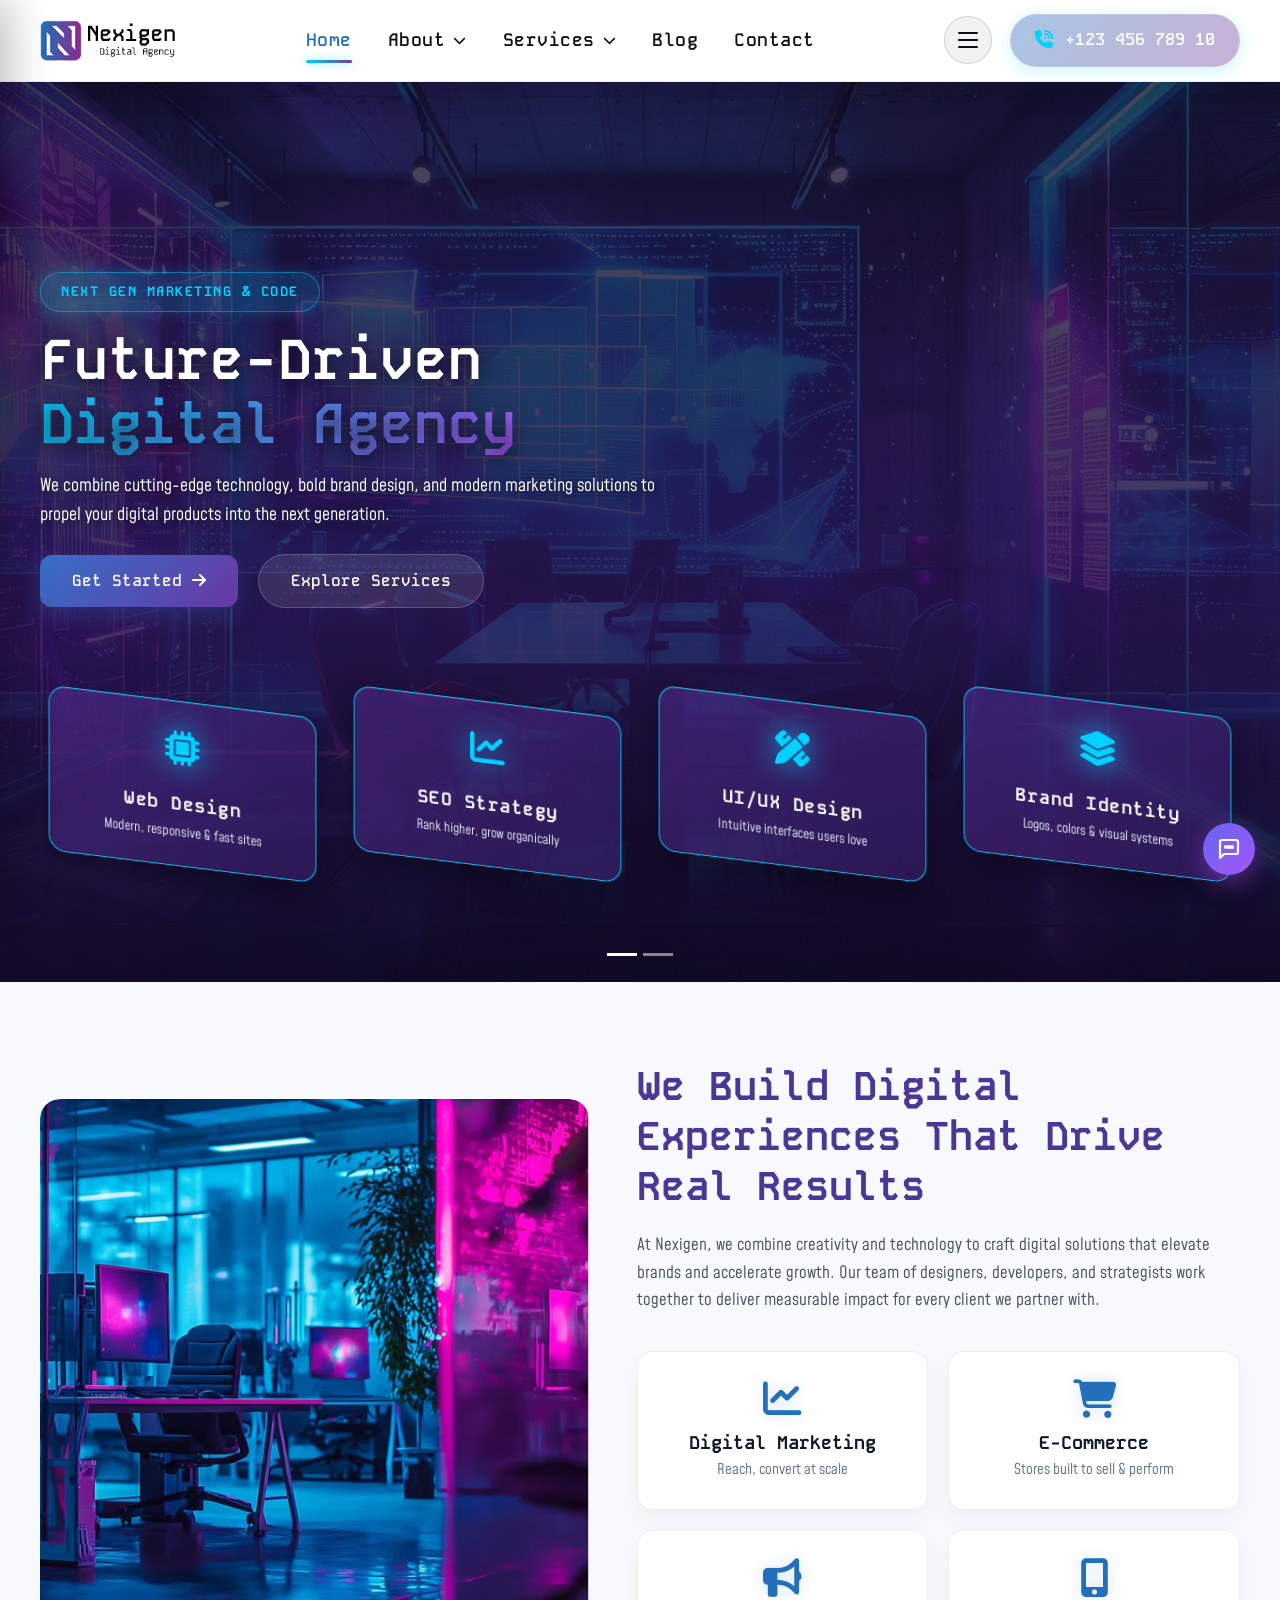
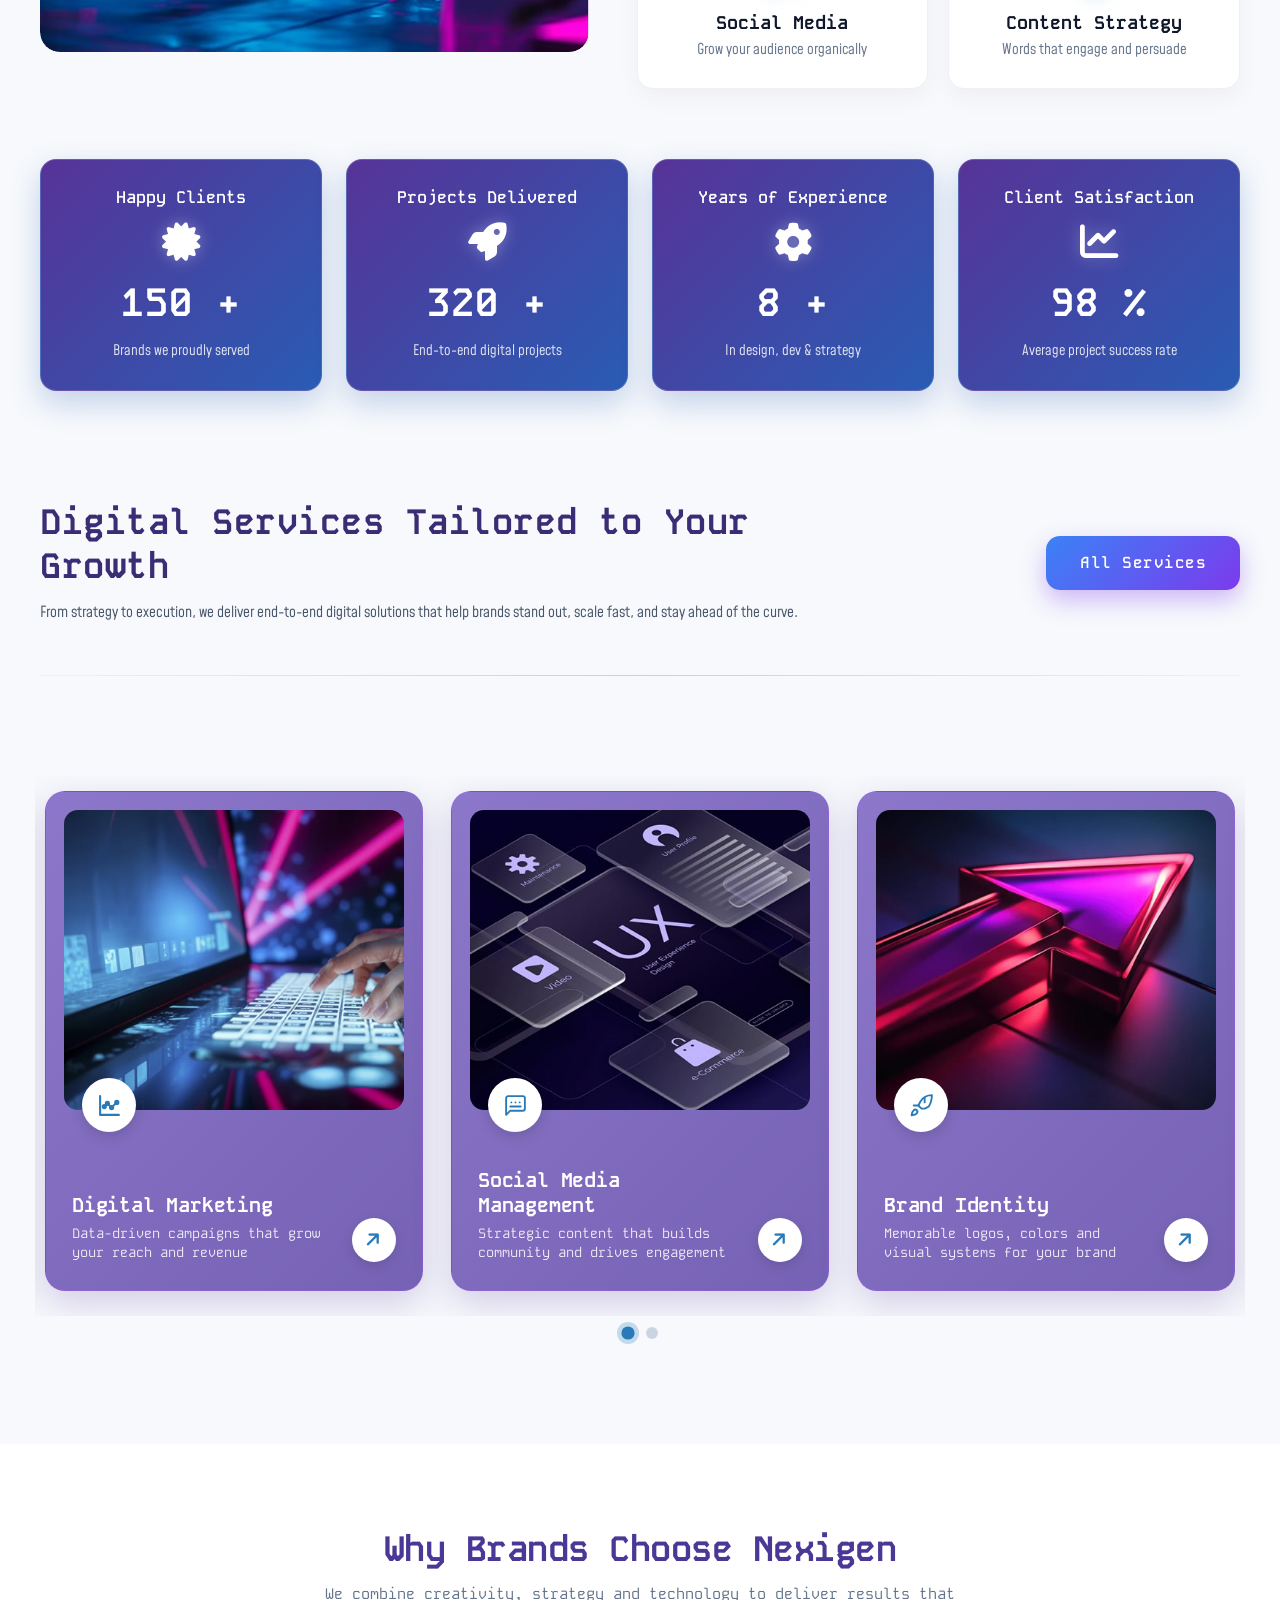
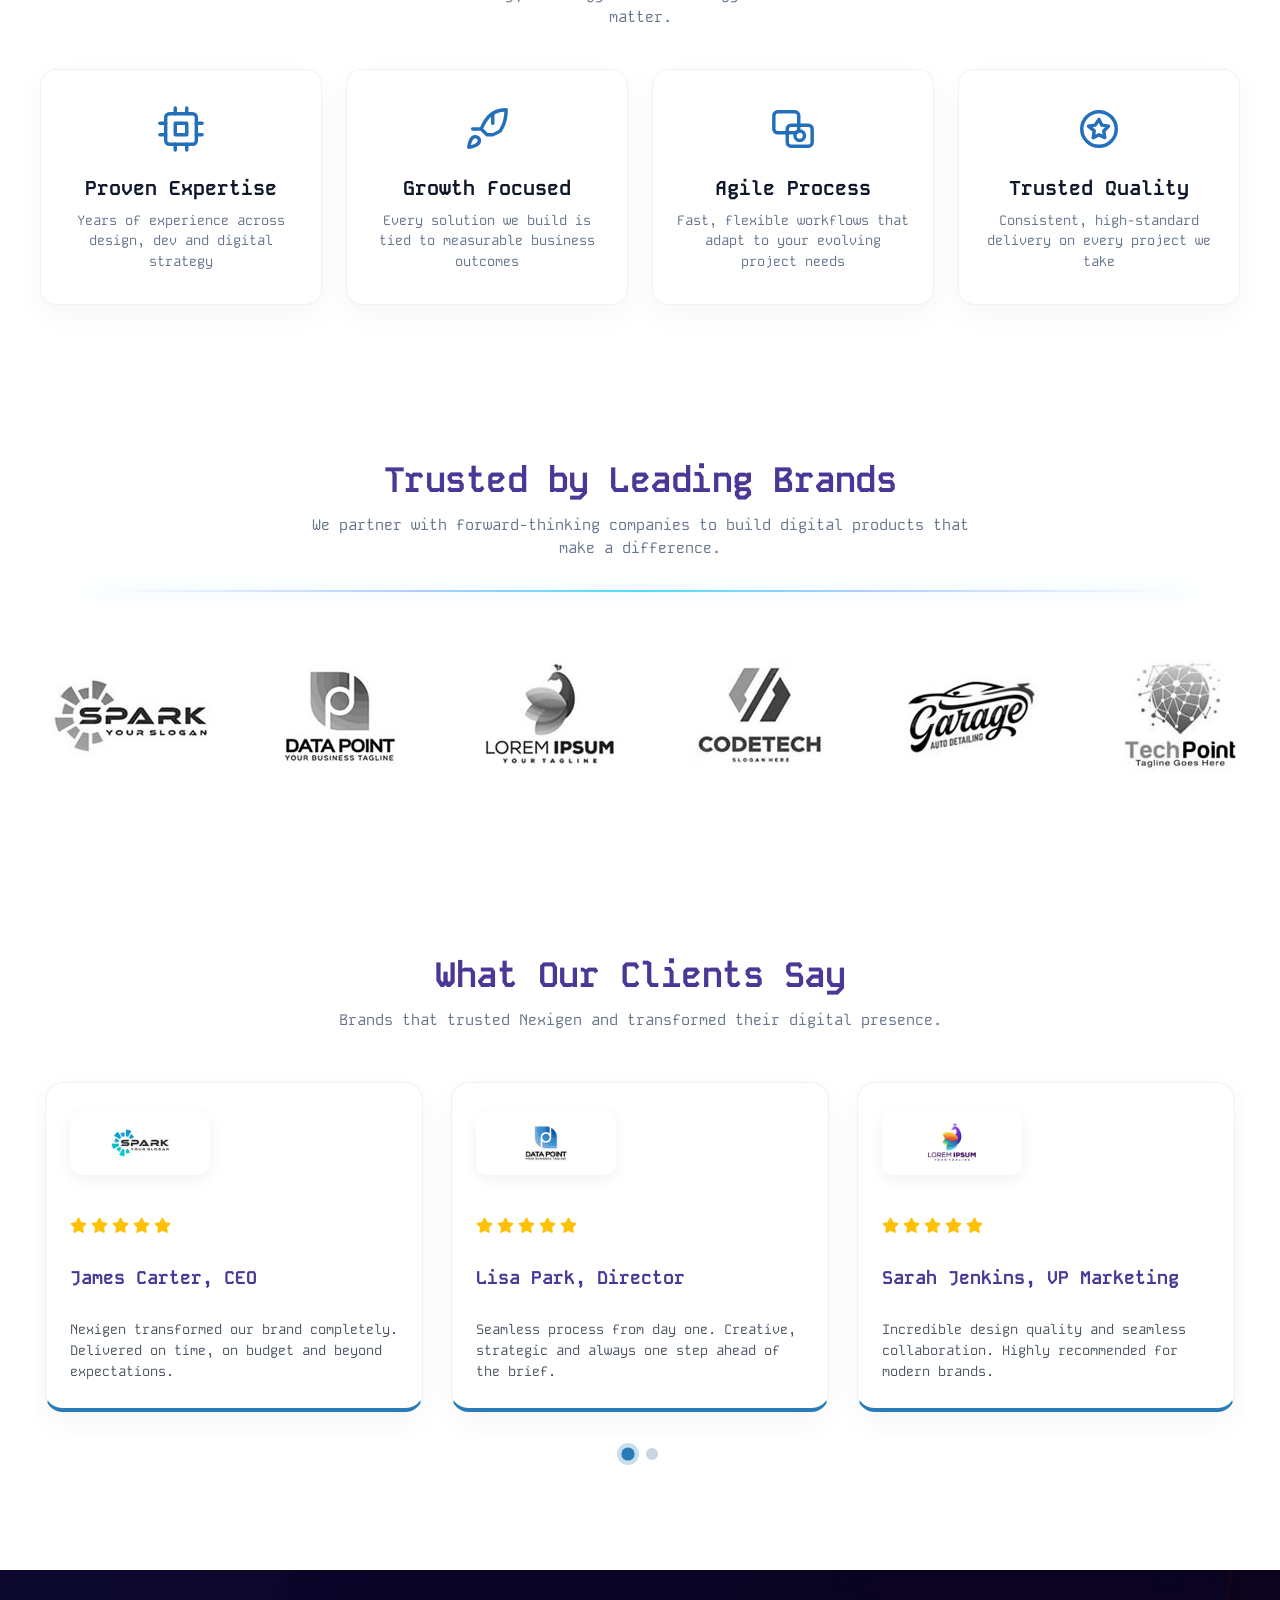
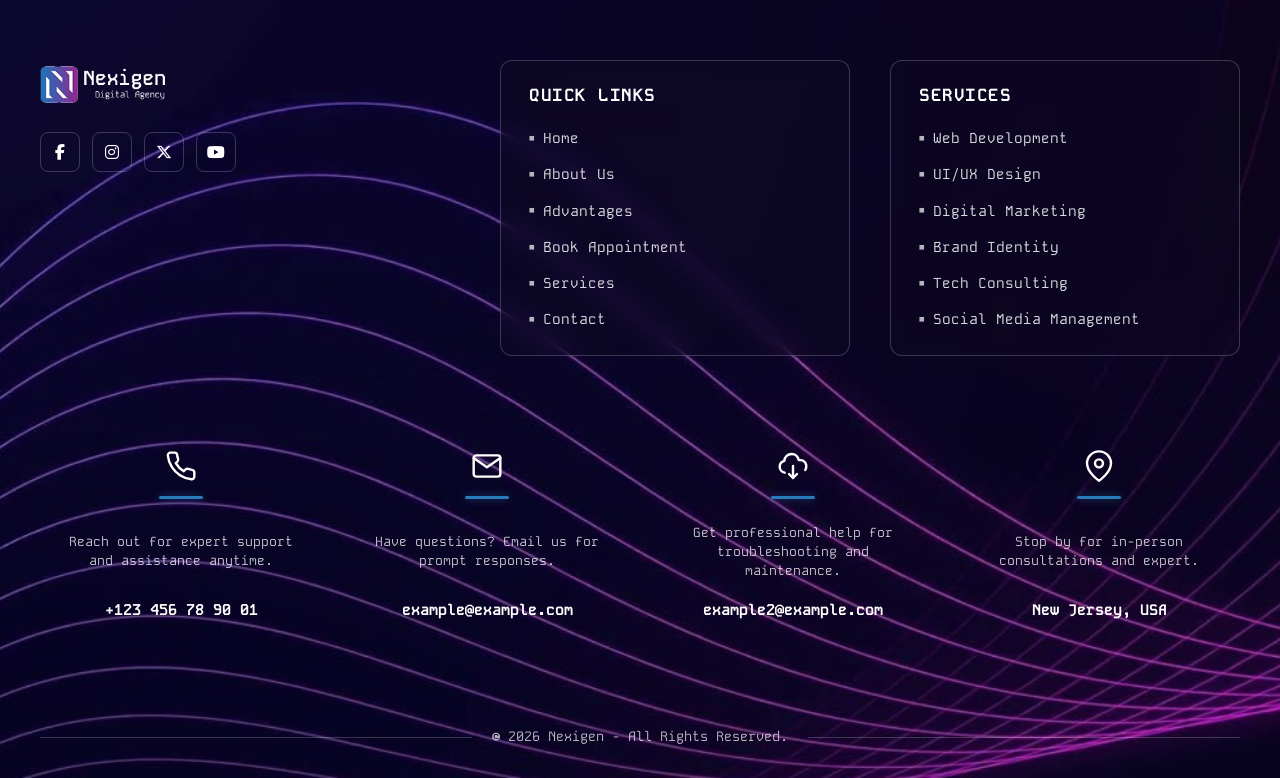
<file: index.html>
<!doctype html>
<html lang="en">
  <head>
    <meta charset="UTF-8" />
    <meta name="viewport" content="width=device-width, initial-scale=1.0" />
    <link
      rel="stylesheet"
      href="https://cdn.jsdelivr.net/npm/bootstrap@5.3.2/dist/css/bootstrap.min.css"
    />
    <link
      rel="stylesheet"
      href="https://cdnjs.cloudflare.com/ajax/libs/font-awesome/6.5.1/css/all.min.css"
    />
    <link
      rel="stylesheet"
      href="https://cdnjs.cloudflare.com/ajax/libs/OwlCarousel2/2.3.4/assets/owl.carousel.min.css"
    />
    <link
      rel="stylesheet"
      href="https://cdnjs.cloudflare.com/ajax/libs/OwlCarousel2/2.3.4/assets/owl.theme.default.min.css"
    />
    <link rel="icon" href="./images/nexigen-icon.jpg" />
    <link rel="stylesheet" href="./css/style.css" />
    <title>Nexigen</title>
  </head>

  <body>
    <input type="checkbox" id="side-panel-toggle" class="side-panel-toggle" />
    <label for="side-panel-toggle" class="side-panel-backdrop"></label>

    <div class="side-panel">
      <div class="side-panel__logo">
        <img src="./images/nexigen-logo-dark.png" alt="Nexigen" />
      </div>
      <nav class="side-panel__nav">
        <ul class="side-panel__list">
          <li><a href="#home" class="side-panel__nav-link">Home</a></li>
          <li><a href="./pages/aboutus.html" class="side-panel__nav-link">About</a></li>
          <li><a href="./pages/services.html" class="side-panel__nav-link">Services</a></li>
          <li><a href="./pages/blog.html" class="side-panel__nav-link">Blog</a></li>
          <li><a href="./pages/contact.html" class="side-panel__nav-link">Contact</a></li>
        </ul>
      </nav>
      <h2 class="side-panel__title">Contact Information</h2>
      <div class="side-panel__info">
        <div class="side-panel__item">
          <div class="side-panel__icon">
            <i class="fa-solid fa-phone-volume"></i>
          </div>
          <a href="tel:+12345678910" class="side-panel__value"
            >+1 (234) 567 89 10</a
          >
        </div>
        <div class="side-panel__item">
          <div class="side-panel__icon">
            <i class="fa-solid fa-envelope"></i>
          </div>
          <a href="mailto:info@nexigen.com" class="side-panel__value"
            >info@nexigen.com</a
          >
        </div>
        <div class="side-panel__item">
          <div class="side-panel__icon">
            <i class="fa-solid fa-location-dot"></i>
          </div>
          <span class="side-panel__value"
            >123 Innovation Street, Tech City, USA</span
          >
        </div>
      </div>
      <div class="side-panel__socials">
        <a href="#" class="side-panel__social-link"
          ><i class="fa-brands fa-facebook-f"></i
        ></a>
        <a href="#" class="side-panel__social-link"
          ><i class="fa-brands fa-instagram"></i
        ></a>
        <a href="#" class="side-panel__social-link"
          ><i class="fa-brands fa-x-twitter"></i
        ></a>
        <a href="#" class="side-panel__social-link"
          ><i class="fa-brands fa-youtube"></i
        ></a>
      </div>
      <div class="side-panel__copyright">
        © 2026 Nexigen. All rights reserved.
      </div>
    </div>

    <header class="header">
      <div class="container header__container">
        <div class="header__inner">
          <a href="#" class="header__logo">
            <img
              src="./images/nexigen-logo-dark.png"
              alt="Nexigen"
              class="header__logo-img"
            />
          </a>

          <nav class="header__nav">
            <ul class="header__list">
              <li class="header__item">
                <a href="./index.html" class="header__link header__link--active"
                  >Home</a
                >
              </li>
              <li class="header__item dropdown">
                <a
                  href="javascript:void(0)"
                  class="header__link dropdown-toggle"
                  data-bs-toggle="dropdown"
                  data-bs-display="static"
                  aria-expanded="false"
                >
                  About <i class="fa-solid fa-chevron-down caret-icon"></i>
                </a>
                <ul class="dropdown-menu">
                  <li>
                    <a class="dropdown-item" href="./pages/aboutus.html">About Company</a>
                  </li>
                  <li>
                    <a class="dropdown-item" href="./pages/aboutus.html">Our Team</a>
                  </li>
                  <li>
                    <a class="dropdown-item" href="./pages/aboutus.html">Careers</a>
                  </li>
                </ul>
              </li>
              <li class="header__item dropdown">
                <a
                  href="javascript:void(0)"
                  class="header__link dropdown-toggle"
                  data-bs-toggle="dropdown"
                  data-bs-display="static"
                  aria-expanded="false"
                >
                  Services <i class="fa-solid fa-chevron-down caret-icon"></i>
                </a>
                <ul class="dropdown-menu">
                  <li>
                    <a class="dropdown-item" href="./pages/services.html">Web Development</a>
                  </li>
                  <li>
                    <a class="dropdown-item" href="./pages/services.html">UI/UX Design</a>
                  </li>
                  <li>
                    <a class="dropdown-item" href="./pages/services.html">Digital Marketing</a>
                  </li>
                  <li>
                    <a class="dropdown-item" href="./pages/services.html">Social Media Management</a>
                  </li>
                  <li>
                    <a class="dropdown-item" href="./pages/services.html">Brand Identity</a>
                  </li>
                  <li>
                    <a class="dropdown-item" href="./pages/services.html">Tech Consulting</a>
                  </li>
                  <li>
                    <a class="dropdown-item" href="./pages/services.html">All Services</a>
                  </li>
                </ul>
              </li>
              <li class="header__item">
                <a href="./pages/blog.html" class="header__link">Blog</a>
              </li>
              <li class="header__item">
                <a href="./pages/contact.html" class="header__link">Contact</a>
              </li>
            </ul>
          </nav>

          <div class="header__actions">
            <label
              for="side-panel-toggle"
              class="header__toggle"
              id="menuToggle"
            >
              <span class="header-toggle-icon hamburger-icon" aria-hidden="true">
                <span></span>
                <span></span>
                <span></span>
              </span>
              <span class="close-icon" aria-hidden="true">×</span>
            </label>
            <a href="tel:+12345678910" class="header__phone">
              <i class="fa-solid fa-phone-volume"></i>
              <span>+123 456 789 10</span>
            </a>
          </div>
        </div>
      </div>
    </header>

    <section class="hero" id="home">
      <div
        id="heroBgCarousel"
        class="carousel slide carousel-fade hero__bg-carousel"
        data-bs-ride="carousel"
        data-bs-interval="4000"
      >
        <div class="carousel-indicators">
          <button
            type="button"
            data-bs-target="#heroBgCarousel"
            data-bs-slide-to="0"
            class="active"
            aria-current="true"
            aria-label="Slide 1"
          ></button>
          <button
            type="button"
            data-bs-target="#heroBgCarousel"
            data-bs-slide-to="1"
            aria-label="Slide 2"
          ></button>
        </div>

        <div class="carousel-inner h-100">
          <div class="carousel-item active h-100">
            <img
              src="./images/slider-nexigen-1.jpg"
              class="d-block w-100 h-100 hero__bg-slide"
              alt="Nexigen digital agency showcase"
            />
          </div>
          <div class="carousel-item h-100">
            <img
              src="./images/slider-nexigen-2.jpg"
              class="d-block w-100 h-100 hero__bg-slide"
              alt="Nexigen growth marketing and technology services"
            />
          </div>
        </div>
      </div>

      <div class="container hero__container">
        <div class="hero__inner">
          <div class="hero__content">
            <div class="hero__top">
              <span class="hero__badge">Next Gen Marketing & Code</span>
              <h1 class="hero__title">
                Future-Driven <br /><span class="text-gradient"
                  >Digital Agency</span
                >
              </h1>
              <p class="hero__text">
                We combine cutting-edge technology, bold brand design, and
                modern marketing solutions to propel your digital products into
                the next generation.
              </p>
              <div class="hero__actions">
                <a href="#contact" class="btn btn-primary"
                  >Get Started <i class="fa-solid fa-arrow-right"></i
                ></a>
                <a href="#services" class="btn btn-secondary"
                  >Explore Services</a
                >
              </div>
            </div>

            <div class="hero__bottom">
              <div class="hero__cards">
                <div class="hero-card">
                  <div class="hero-card__icon">
                    <i class="fa-solid fa-microchip"></i>
                  </div>
                  <h3 class="hero-card__title">Web Design</h3>
                  <p class="hero-card__text">Modern, responsive & fast sites</p>
                </div>

                <div class="hero-card">
                  <div class="hero-card__icon">
                    <i class="fa-solid fa-chart-line"></i>
                  </div>
                  <h3 class="hero-card__title">SEO Strategy</h3>
                  <p class="hero-card__text">Rank higher, grow organically</p>
                </div>

                <div class="hero-card">
                  <div class="hero-card__icon">
                    <i class="fa-solid fa-pen-ruler"></i>
                  </div>
                  <h3 class="hero-card__title">UI/UX Design</h3>
                  <p class="hero-card__text">Intuitive interfaces users love</p>
                </div>

                <div class="hero-card">
                  <div class="hero-card__icon">
                    <i class="fa-solid fa-layer-group"></i>
                  </div>
                  <h3 class="hero-card__title">Brand Identity</h3>
                  <p class="hero-card__text">Logos, colors & visual systems</p>
                </div>
              </div>
            </div>
          </div>
        </div>
      </div>
    </section>

    <section class="results-section" id="about">
      <div class="container">
        <div class="results-wrapper">
          <div class="results-image">
            <img
              src="./images/nexigen-about-1.jpg"
              alt="Digital Experiences Nexigen"
              class="results-image__img"
            />
          </div>

          <div class="results-info">
            <h2 class="results-title">
              We Build Digital Experiences That Drive Real Results
            </h2>
            <p class="results-description">
              At Nexigen, we combine creativity and technology to craft digital
              solutions that elevate brands and accelerate growth. Our team of
              designers, developers, and strategists work together to deliver
              measurable impact for every client we partner with.
            </p>

            <div class="results-cards">
              <div class="results-card">
                <div class="results-card__icon">
                  <i class="fa-solid fa-chart-line"></i>
                </div>
                <h3 class="results-card__title">Digital Marketing</h3>
                <p class="results-card__text">Reach, convert at scale</p>
              </div>

              <div class="results-card">
                <div class="results-card__icon">
                  <i class="fa-solid fa-cart-shopping"></i>
                </div>
                <h3 class="results-card__title">E-Commerce</h3>
                <p class="results-card__text">
                  Stores built to sell &amp; perform
                </p>
              </div>

              <div class="results-card">
                <div class="results-card__icon">
                  <i class="fa-solid fa-bullhorn"></i>
                </div>
                <h3 class="results-card__title">Social Media</h3>
                <p class="results-card__text">Grow your audience organically</p>
              </div>

              <div class="results-card">
                <div class="results-card__icon">
                  <i class="fa-solid fa-mobile-screen-button"></i>
                </div>
                <h3 class="results-card__title">Content Strategy</h3>
                <p class="results-card__text">Words that engage and persuade</p>
              </div>
            </div>
          </div>
        </div>

        <div class="results-stats">
          <div class="stat-card">
            <h4 class="stat-card__title">Happy Clients</h4>
            <div class="stat-card__icon">
              <i class="fa-solid fa-certificate"></i>
            </div>
            <div class="stat-card__number">150 +</div>
            <p class="stat-card__text">Brands we proudly served</p>
          </div>

          <div class="stat-card">
            <h4 class="stat-card__title">Projects Delivered</h4>
            <div class="stat-card__icon">
              <i class="fa-solid fa-rocket"></i>
            </div>
            <div class="stat-card__number">320 +</div>
            <p class="stat-card__text">End-to-end digital projects</p>
          </div>

          <div class="stat-card">
            <h4 class="stat-card__title">Years of Experience</h4>
            <div class="stat-card__icon">
              <i class="fa-solid fa-gear"></i>
            </div>
            <div class="stat-card__number">8 +</div>
            <p class="stat-card__text">In design, dev &amp; strategy</p>
          </div>

          <div class="stat-card">
            <h4 class="stat-card__title">Client Satisfaction</h4>
            <div class="stat-card__icon">
              <i class="fa-solid fa-chart-line"></i>
            </div>
            <div class="stat-card__number">98 %</div>
            <p class="stat-card__text">Average project success rate</p>
          </div>
        </div>
      </div>
    </section>

    <section class="services-cta-section">
      <div class="container">
        <div class="services-cta-banner">
          <div class="services-cta-banner__content">
            <h3 class="services-cta-banner__title">
              Digital Services Tailored to Your Growth
            </h3>
            <p class="services-cta-banner__text">
              From strategy to execution, we deliver end-to-end digital
              solutions that help brands stand out, scale fast, and stay ahead
              of the curve.
            </p>
          </div>
          <div class="services-cta-banner__action">
            <a href="#services" class="btn-all-services"> All Services </a>
          </div>
        </div>
        <div class="services-cta-divider"></div>
      </div>
    </section>

    <section class="service-cards-section" id="services">
      <div class="container">
        <div class="owl-carousel owl-theme service-cards-carousel">
          <div class="service-card">
            <div class="service-card__image-box">
              <img
                src="./images/services-small-nexigen-1.jpg"
                alt="Digital Marketing"
                class="service-card__img"
              />
              <div class="service-card__badge-icon">
                <svg width="26" height="26" viewBox="0 0 24 24" fill="none" stroke="#287bb8" stroke-width="2" stroke-linecap="round" stroke-linejoin="round">
                  <path d="M3 3v18h18"/>
                  <path d="m19 9-5 5-4-4-3 3"/>
                  <circle cx="19" cy="9" r="1.5" fill="#287bb8"/>
                  <circle cx="14" cy="14" r="1.5" fill="#287bb8"/>
                  <circle cx="10" cy="10" r="1.5" fill="#287bb8"/>
                  <circle cx="7" cy="13" r="1.5" fill="#287bb8"/>
                </svg>
              </div>
            </div>
            <div class="service-card__body">
              <div class="service-card__info">
                <h3 class="service-card__title">Digital Marketing</h3>
                <p class="service-card__text">
                  Data-driven campaigns that grow your reach and revenue
                </p>
              </div>
              <a href="#services" class="service-card__arrow-btn" aria-label="Digital Marketing">
                <i class="fa-solid fa-arrow-right service-card__arrow"></i>
              </a>
            </div>
          </div>

          <div class="service-card">
            <div class="service-card__image-box">
              <img
                src="./images/services-small-nexigen-2.jpg"
                alt="Social Media Management"
                class="service-card__img"
              />
              <div class="service-card__badge-icon">
                <svg width="26" height="26" viewBox="0 0 24 24" fill="none" stroke="#287bb8" stroke-width="1.8" stroke-linecap="round" stroke-linejoin="round">
                  <path d="M21 15a2 2 0 0 1-2 2H7l-4 4V5a2 2 0 0 1 2-2h14a2 2 0 0 1 2 2z"/>
                  <path d="M8 9h.01"/>
                  <path d="M12 9h.01"/>
                  <path d="M16 9h.01"/>
                  <path d="M7 13h10"/>
                </svg>
              </div>
            </div>
            <div class="service-card__body">
              <div class="service-card__info">
                <h3 class="service-card__title">Social Media Management</h3>
                <p class="service-card__text">
                  Strategic content that builds community and drives engagement
                </p>
              </div>
              <a href="#services" class="service-card__arrow-btn" aria-label="Social Media Management">
                <i class="fa-solid fa-arrow-right service-card__arrow"></i>
              </a>
            </div>
          </div>

          <div class="service-card">
            <div class="service-card__image-box">
              <img
                src="./images/services-small-nexigen-3.jpg"
                alt="Brand Identity"
                class="service-card__img"
              />
              <div class="service-card__badge-icon">
                <svg width="26" height="26" viewBox="0 0 24 24" fill="none" stroke="#287bb8" stroke-width="1.8" stroke-linecap="round" stroke-linejoin="round">
                  <path d="M4.5 16.5c-1.5 1.26-2 5-2 5s3.74-.5 5-2c.71-.84.7-2.13-.09-2.91a2.18 2.18 0 0 0-2.91-.09z"/>
                  <path d="m12 15-3-3a22 22 0 0 1 2-3.95A12.88 12.88 0 0 1 22 2c0 2.72-.78 7.5-3.05 11a22.35 22.35 0 0 1-3.95 2z"/>
                  <path d="M9 12H4.5"/>
                  <path d="M15 9V4.5"/>
                </svg>
              </div>
            </div>
            <div class="service-card__body">
              <div class="service-card__info">
                <h3 class="service-card__title">Brand Identity</h3>
                <p class="service-card__text">
                  Memorable logos, colors and visual systems for your brand
                </p>
              </div>
              <a href="#services" class="service-card__arrow-btn" aria-label="Brand Identity">
                <i class="fa-solid fa-arrow-right service-card__arrow"></i>
              </a>
            </div>
          </div>

          <div class="service-card">
            <div class="service-card__image-box">
              <img
                src="./images/services-small-nexigen-4.jpg"
                alt="Web Development"
                class="service-card__img"
              />
              <div class="service-card__badge-icon">
                <i class="fa-solid fa-code"></i>
              </div>
            </div>
            <div class="service-card__body">
              <div class="service-card__info">
                <h3 class="service-card__title">Web Development</h3>
                <p class="service-card__text">
                  Custom high-performance websites built with clean scalable code
                </p>
              </div>
              <a href="#services" class="service-card__arrow-btn" aria-label="Web Development">
                <i class="fa-solid fa-arrow-right service-card__arrow"></i>
              </a>
            </div>
          </div>

          <div class="service-card">
            <div class="service-card__image-box">
              <img
                src="./images/services-small-nexigen-5.jpg"
                alt="UI/UX Design"
                class="service-card__img"
              />
              <div class="service-card__badge-icon">
                <i class="fa-solid fa-pen-ruler"></i>
              </div>
            </div>
            <div class="service-card__body">
              <div class="service-card__info">
                <h3 class="service-card__title">UI/UX Design</h3>
                <p class="service-card__text">
                  Intuitive user experiences and beautiful digital interface designs
                </p>
              </div>
              <a href="#services" class="service-card__arrow-btn" aria-label="UI/UX Design">
                <i class="fa-solid fa-arrow-right service-card__arrow"></i>
              </a>
            </div>
          </div>

          <div class="service-card">
            <div class="service-card__image-box">
              <img
                src="./images/services-small-nexigen-6.jpg"
                alt="SEO & Analytics"
                class="service-card__img"
              />
              <div class="service-card__badge-icon">
                <i class="fa-solid fa-magnifying-glass-chart"></i>
              </div>
            </div>
            <div class="service-card__body">
              <div class="service-card__info">
                <h3 class="service-card__title">SEO & Analytics</h3>
                <p class="service-card__text">
                  Boost search visibility and convert traffic with data insights
                </p>
              </div>
              <a href="#services" class="service-card__arrow-btn" aria-label="SEO & Analytics">
                <i class="fa-solid fa-arrow-right service-card__arrow"></i>
              </a>
            </div>
          </div>
        </div>
      </div>
    </section>

    <section class="why-choose-section" id="why-choose">
      <div class="container">
        <div class="section-header text-center">
          <h2 class="section-title">Why Brands Choose Nexigen</h2>
          <p class="section-subtitle">
            We combine creativity, strategy and technology to deliver results that matter.
          </p>
        </div>

        <div class="why-choose-grid">
          <div class="why-choose-card">
            <div class="why-choose-card__icon">
              <svg width="46" height="46" viewBox="0 0 24 24" fill="none" stroke="currentColor" stroke-width="1.8" stroke-linecap="round" stroke-linejoin="round">
                <rect x="4" y="4" width="16" height="16" rx="2"/>
                <rect x="9" y="9" width="6" height="6"/>
                <line x1="9" y1="1" x2="9" y2="4"/>
                <line x1="15" y1="1" x2="15" y2="4"/>
                <line x1="9" y1="20" x2="9" y2="23"/>
                <line x1="15" y1="20" x2="15" y2="23"/>
                <line x1="20" y1="9" x2="23" y2="9"/>
                <line x1="20" y1="15" x2="23" y2="15"/>
                <line x1="1" y1="9" x2="4" y2="9"/>
                <line x1="1" y1="15" x2="4" y2="15"/>
              </svg>
            </div>
            <h3 class="why-choose-card__title">Proven Expertise</h3>
            <p class="why-choose-card__text">
              Years of experience across design, dev and digital strategy
            </p>
          </div>

          <div class="why-choose-card">
            <div class="why-choose-card__icon">
              <svg width="46" height="46" viewBox="0 0 24 24" fill="none" stroke="currentColor" stroke-width="1.8" stroke-linecap="round" stroke-linejoin="round">
                <path d="M4.5 16.5c-1.5 1.26-2 5-2 5s3.74-.5 5-2c.71-.84.7-2.13-.09-2.91a2.18 2.18 0 0 0-2.91-.09z"/>
                <path d="m12 15-3-3a22 22 0 0 1 2-3.95A12.88 12.88 0 0 1 22 2c0 2.72-.78 7.5-3.05 11a22.35 22.35 0 0 1-3.95 2z"/>
                <path d="M9 12H4.5"/>
                <path d="M15 9V4.5"/>
              </svg>
            </div>
            <h3 class="why-choose-card__title">Growth Focused</h3>
            <p class="why-choose-card__text">
              Every solution we build is tied to measurable business outcomes
            </p>
          </div>

          <div class="why-choose-card">
            <div class="why-choose-card__icon">
              <svg width="46" height="46" viewBox="0 0 24 24" fill="none" stroke="currentColor" stroke-width="1.8" stroke-linecap="round" stroke-linejoin="round">
                <rect x="2" y="3" width="13" height="11" rx="2"/>
                <rect x="9" y="10" width="13" height="11" rx="2"/>
                <circle cx="15.5" cy="15.5" r="2.5"/>
              </svg>
            </div>
            <h3 class="why-choose-card__title">Agile Process</h3>
            <p class="why-choose-card__text">
              Fast, flexible workflows that adapt to your evolving project needs
            </p>
          </div>

          <div class="why-choose-card">
            <div class="why-choose-card__icon">
              <svg width="46" height="46" viewBox="0 0 24 24" fill="none" stroke="currentColor" stroke-width="1.8" stroke-linecap="round" stroke-linejoin="round">
                <circle cx="12" cy="12" r="9"/>
                <path d="M12 7l1.5 3 3.5.5-2.5 2.5.5 3.5-3-1.5-3 1.5.5-3.5L6.5 10.5 10 10z"/>
              </svg>
            </div>
            <h3 class="why-choose-card__title">Trusted Quality</h3>
            <p class="why-choose-card__text">
              Consistent, high-standard delivery on every project we take
            </p>
          </div>
        </div>
      </div>
    </section>

    <section class="brands-section" id="brands">
      <div class="container">
        <div class="section-header text-center">
          <h2 class="section-title">Trusted by Leading Brands</h2>
          <p class="section-subtitle">
            We partner with forward-thinking companies to build digital products that make a difference.
          </p>
          <div class="brands-header-line"></div>
        </div>

        <div class="brands-grid">
          <div class="brand-item">
            <img src="./images/cli-1.jpg" alt="Spark" class="brand-logo" />
          </div>
          <div class="brand-item">
            <img src="./images/cli-2.jpg" alt="Data Point" class="brand-logo" />
          </div>
          <div class="brand-item">
            <img src="./images/cli-3.jpg" alt="Lorem Ipsum" class="brand-logo" />
          </div>
          <div class="brand-item">
            <img src="./images/cli-4.jpg" alt="Codetech" class="brand-logo" />
          </div>
          <div class="brand-item">
            <img src="./images/cli-5.jpg" alt="Garage" class="brand-logo" />
          </div>
          <div class="brand-item">
            <img src="./images/cli-6.jpg" alt="TechPoint" class="brand-logo" />
          </div>
        </div>
      </div>
    </section>

    <section class="testimonials-section" id="testimonials">
      <div class="container">
        <div class="section-header text-center">
          <h2 class="section-title">What Our Clients Say</h2>
          <p class="section-subtitle">
            Brands that trusted Nexigen and transformed their digital presence.
          </p>
        </div>

        <div class="owl-carousel owl-theme testimonials-carousel">
          <div class="testimonial-card">
            <div class="testimonial-card__logo-box">
              <img src="./images/cli-1.jpg" alt="Spark" class="testimonial-card__logo" />
            </div>
            <div class="testimonial-card__stars">
              <i class="fa-solid fa-star"></i>
              <i class="fa-solid fa-star"></i>
              <i class="fa-solid fa-star"></i>
              <i class="fa-solid fa-star"></i>
              <i class="fa-solid fa-star"></i>
            </div>
            <h4 class="testimonial-card__author">James Carter, CEO</h4>
            <p class="testimonial-card__quote">
              Nexigen transformed our brand completely. Delivered on time, on budget and beyond expectations.
            </p>
          </div>

          <div class="testimonial-card">
            <div class="testimonial-card__logo-box">
              <img src="./images/cli-2.jpg" alt="Data Point" class="testimonial-card__logo" />
            </div>
            <div class="testimonial-card__stars">
              <i class="fa-solid fa-star"></i>
              <i class="fa-solid fa-star"></i>
              <i class="fa-solid fa-star"></i>
              <i class="fa-solid fa-star"></i>
              <i class="fa-solid fa-star"></i>
            </div>
            <h4 class="testimonial-card__author">Lisa Park, Director</h4>
            <p class="testimonial-card__quote">
              Seamless process from day one. Creative, strategic and always one step ahead of the brief.
            </p>
          </div>

          <div class="testimonial-card">
            <div class="testimonial-card__logo-box">
              <img src="./images/cli-3.jpg" alt="Lorem Ipsum" class="testimonial-card__logo" />
            </div>
            <div class="testimonial-card__stars">
              <i class="fa-solid fa-star"></i>
              <i class="fa-solid fa-star"></i>
              <i class="fa-solid fa-star"></i>
              <i class="fa-solid fa-star"></i>
              <i class="fa-solid fa-star"></i>
            </div>
            <h4 class="testimonial-card__author">Sarah Jenkins, VP Marketing</h4>
            <p class="testimonial-card__quote">
              Incredible design quality and seamless collaboration. Highly recommended for modern brands.
            </p>
          </div>

          <div class="testimonial-card">
            <div class="testimonial-card__logo-box">
              <img src="./images/cli-4.jpg" alt="Codetech" class="testimonial-card__logo" />
            </div>
            <div class="testimonial-card__stars">
              <i class="fa-solid fa-star"></i>
              <i class="fa-solid fa-star"></i>
              <i class="fa-solid fa-star"></i>
              <i class="fa-solid fa-star"></i>
              <i class="fa-solid fa-star"></i>
            </div>
            <h4 class="testimonial-card__author">Daniel Moore, Founder</h4>
            <p class="testimonial-card__quote">
              Outstanding results. Our traffic doubled and our brand finally looks as strong as our product.
            </p>
          </div>

          <div class="testimonial-card">
            <div class="testimonial-card__logo-box">
              <img src="./images/cli-5.jpg" alt="Garage" class="testimonial-card__logo" />
            </div>
            <div class="testimonial-card__stars">
              <i class="fa-solid fa-star"></i>
              <i class="fa-solid fa-star"></i>
              <i class="fa-solid fa-star"></i>
              <i class="fa-solid fa-star"></i>
              <i class="fa-solid fa-star"></i>
            </div>
            <h4 class="testimonial-card__author">Alex Rivera, Head of Product</h4>
            <p class="testimonial-card__quote">
              The team's speed and execution exceeded our highest expectations. Truly next generation.
            </p>
          </div>

          <div class="testimonial-card">
            <div class="testimonial-card__logo-box">
              <img src="./images/cli-6.jpg" alt="TechPoint" class="testimonial-card__logo" />
            </div>
            <div class="testimonial-card__stars">
              <i class="fa-solid fa-star"></i>
              <i class="fa-solid fa-star"></i>
              <i class="fa-solid fa-star"></i>
              <i class="fa-solid fa-star"></i>
              <i class="fa-solid fa-star"></i>
            </div>
            <h4 class="testimonial-card__author">Michael Chen, CTO</h4>
            <p class="testimonial-card__quote">
              Top-tier engineering and visual design. Nexigen is our go-to partner for scalable web products.
            </p>
          </div>
        </div>
      </div>
    </section>

    <footer class="footer" id="contact">
      <div class="container">
        <div class="footer__main">
          <div class="footer__brand">
            <a href="#" class="footer__logo-link">
              <img src="./images/nexigen-logo.png" alt="Nexigen" class="footer__logo" />
            </a>
            <div class="footer__socials">
              <a href="#" class="footer__social-link" aria-label="Facebook">
                <i class="fa-brands fa-facebook-f"></i>
              </a>
              <a href="#" class="footer__social-link" aria-label="Instagram">
                <i class="fa-brands fa-instagram"></i>
              </a>
              <a href="#" class="footer__social-link" aria-label="Twitter X">
                <i class="fa-brands fa-x-twitter"></i>
              </a>
              <a href="#" class="footer__social-link" aria-label="YouTube">
                <i class="fa-brands fa-youtube"></i>
              </a>
            </div>
          </div>

          <div class="footer__box">
            <h4 class="footer__box-title">QUICK LINKS</h4>
            <ul class="footer__menu">
              <li><a href="#hero"><span class="bullet">■</span> Home</a></li>
              <li><a href="./pages/aboutus.html"><span class="bullet">■</span> About Us</a></li>
              <li><a href="#why-choose"><span class="bullet">■</span> Advantages</a></li>
              <li><a href="#appointment"><span class="bullet">■</span> Book Appointment</a></li>
              <li><a href="#services"><span class="bullet">■</span> Services</a></li>
              <li><a href="#contact"><span class="bullet">■</span> Contact</a></li>
            </ul>
          </div>

          <div class="footer__box">
            <h4 class="footer__box-title">SERVICES</h4>
            <ul class="footer__menu">
              <li><a href="#services"><span class="bullet">■</span> Web Development</a></li>
              <li><a href="#services"><span class="bullet">■</span> UI/UX Design</a></li>
              <li><a href="#services"><span class="bullet">■</span> Digital Marketing</a></li>
              <li><a href="#services"><span class="bullet">■</span> Brand Identity</a></li>
              <li><a href="#services"><span class="bullet">■</span> Tech Consulting</a></li>
              <li><a href="#services"><span class="bullet">■</span> Social Media Management</a></li>
            </ul>
          </div>
        </div>

        <div class="footer__cards-row">
          <div class="footer-card">
            <div class="footer-card__icon">
              <svg width="32" height="32" viewBox="0 0 24 24" fill="none" stroke="#ffffff" stroke-width="1.8" stroke-linecap="round" stroke-linejoin="round">
                <path d="M22 16.92v3a2 2 0 0 1-2.18 2 19.79 19.79 0 0 1-8.63-3.07 19.5 19.5 0 0 1-6-6 19.79 19.79 0 0 1-3.07-8.67A2 2 0 0 1 4.11 2h3a2 2 0 0 1 2 1.72 12.84 12.84 0 0 0 .7 2.81 2 2 0 0 1-.45 2.11L8.09 9.91a16 16 0 0 0 6 6l1.27-1.27a2 2 0 0 1 2.11-.45 12.84 12.84 0 0 0 2.81.7A2 2 0 0 1 22 16.92z"/>
              </svg>
            </div>
            <div class="footer-card__line"></div>
            <p class="footer-card__text">
              Reach out for expert support and assistance anytime.
            </p>
            <a href="tel:+123456789001" class="footer-card__value">+123 456 78 90 01</a>
          </div>

          <div class="footer-card">
            <div class="footer-card__icon">
              <svg width="32" height="32" viewBox="0 0 24 24" fill="none" stroke="#ffffff" stroke-width="1.8" stroke-linecap="round" stroke-linejoin="round">
                <path d="M4 4h16c1.1 0 2 .9 2 2v12c0 1.1-.9 2-2 2H4c-1.1 0-2-.9-2-2V6c0-1.1.9-2 2-2z"/>
                <polyline points="22,6 12,13 2,6"/>
              </svg>
            </div>
            <div class="footer-card__line"></div>
            <p class="footer-card__text">
              Have questions? Email us for prompt responses.
            </p>
            <a href="mailto:example@example.com" class="footer-card__value">example@example.com</a>
          </div>

          <div class="footer-card">
            <div class="footer-card__icon">
              <svg width="32" height="32" viewBox="0 0 24 24" fill="none" stroke="#ffffff" stroke-width="1.8" stroke-linecap="round" stroke-linejoin="round">
                <path d="M21.2 15c.7-1.2 1-2.5.7-3.9-.6-2-2.4-3.5-4.4-3.5h-1.2C15.8 5 13.7 3 11 3 8.1 3 5.7 5.2 5.5 8.1 3.5 8.6 2 10.4 2 12.5c0 2.2 1.6 4.1 3.8 4.5"/>
                <path d="M12 12v9"/>
                <path d="m15 18-3 3-3-3"/>
              </svg>
            </div>
            <div class="footer-card__line"></div>
            <p class="footer-card__text">
              Get professional help for troubleshooting and maintenance.
            </p>
            <a href="mailto:example2@example.com" class="footer-card__value">example2@example.com</a>
          </div>

          <div class="footer-card">
            <div class="footer-card__icon">
              <svg width="32" height="32" viewBox="0 0 24 24" fill="none" stroke="#ffffff" stroke-width="1.8" stroke-linecap="round" stroke-linejoin="round">
                <path d="M21 10c0 7-9 13-9 13s-9-6-9-13a9 9 0 0 1 18 0z"/>
                <circle cx="12" cy="10" r="3"/>
              </svg>
            </div>
            <div class="footer-card__line"></div>
            <p class="footer-card__text">
              Stop by for in-person consultations and expert.
            </p>
            <span class="footer-card__value">New Jersey, USA</span>
          </div>
        </div>

        <div class="footer__bottom">
          <div class="footer__divider"></div>
          <p class="footer__copyright">
            © 2026 Nexigen - All Rights Reserved.
          </p>
          <div class="footer__divider"></div>
        </div>
      </div>

      <a href="#" class="floating-chat-btn" aria-label="Live Chat">
        <svg width="24" height="24" viewBox="0 0 24 24" fill="none" stroke="#ffffff" stroke-width="2.2" stroke-linecap="round" stroke-linejoin="round">
          <path d="M21 15a2 2 0 0 1-2 2H7l-4 4V5a2 2 0 0 1 2-2h14a2 2 0 0 1 2 2z"/>
          <circle cx="9" cy="10" r="1" fill="#ffffff"/>
          <circle cx="12" cy="10" r="1" fill="#ffffff"/>
          <circle cx="15" cy="10" r="1" fill="#ffffff"/>
        </svg>
      </a>
    </footer>

    <script src="https://cdn.jsdelivr.net/npm/bootstrap@5.3.2/dist/js/bootstrap.bundle.min.js"></script>
    <script src="https://code.jquery.com/jquery-3.7.1.min.js"></script>
    <script src="https://cdnjs.cloudflare.com/ajax/libs/OwlCarousel2/2.3.4/owl.carousel.min.js"></script>
    <script>
      $(document).ready(function () {
        $(".service-cards-carousel").owlCarousel({
          loop: true,
          margin: 28,
          nav: false,
          dots: true,
          autoplay: true,
          autoplayTimeout: 3500,
          autoplayHoverPause: true,
          responsive: {
            0: {
              items: 1,
              margin: 16
            },
            768: {
              items: 2,
              margin: 20
            },
            1024: {
              items: 3,
              margin: 28
            }
          }
        });

        $(".testimonials-carousel").owlCarousel({
          loop: true,
          margin: 28,
          nav: false,
          dots: true,
          autoplay: true,
          autoplayTimeout: 4000,
          autoplayHoverPause: true,
          responsive: {
            0: {
              items: 1,
              margin: 16
            },
            768: {
              items: 2,
              margin: 20
            },
            1024: {
              items: 3,
              margin: 28
            }
          }
        });
      });
    </script>

  </body>
</html>
</file>
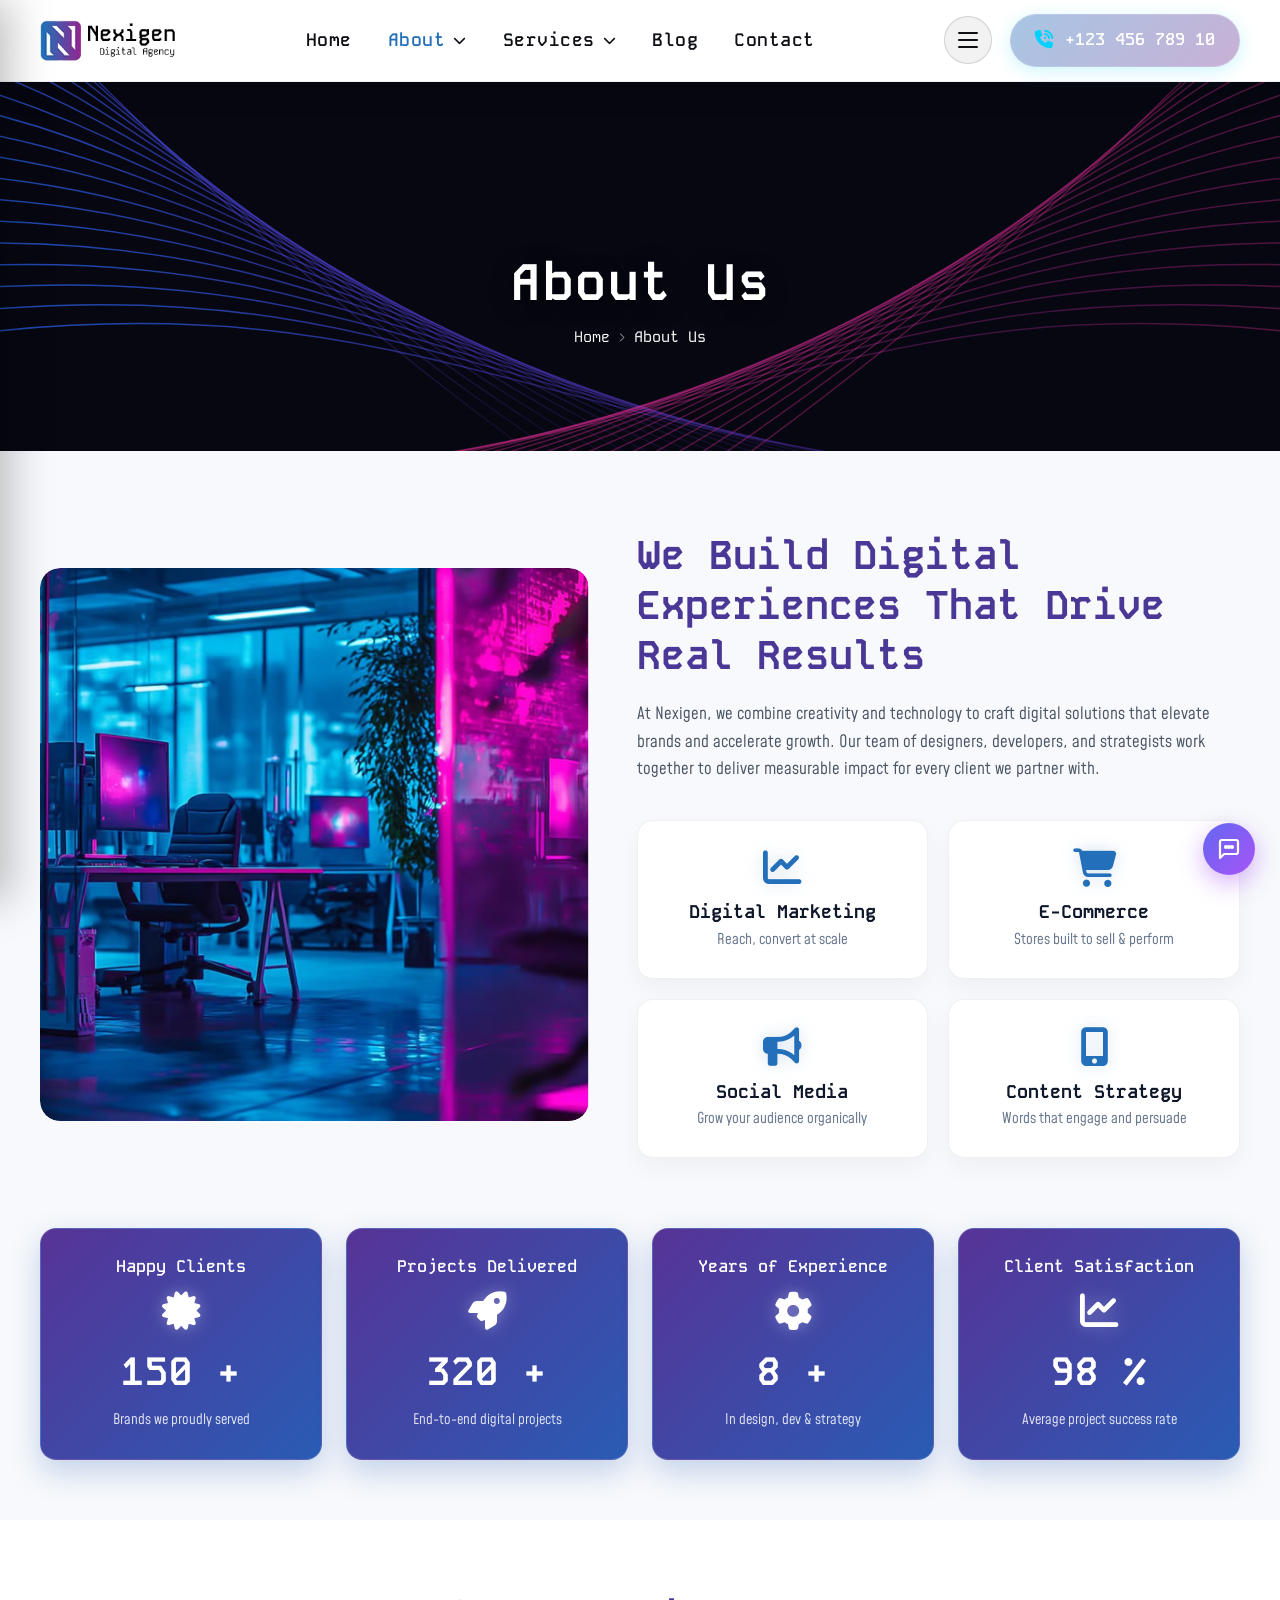
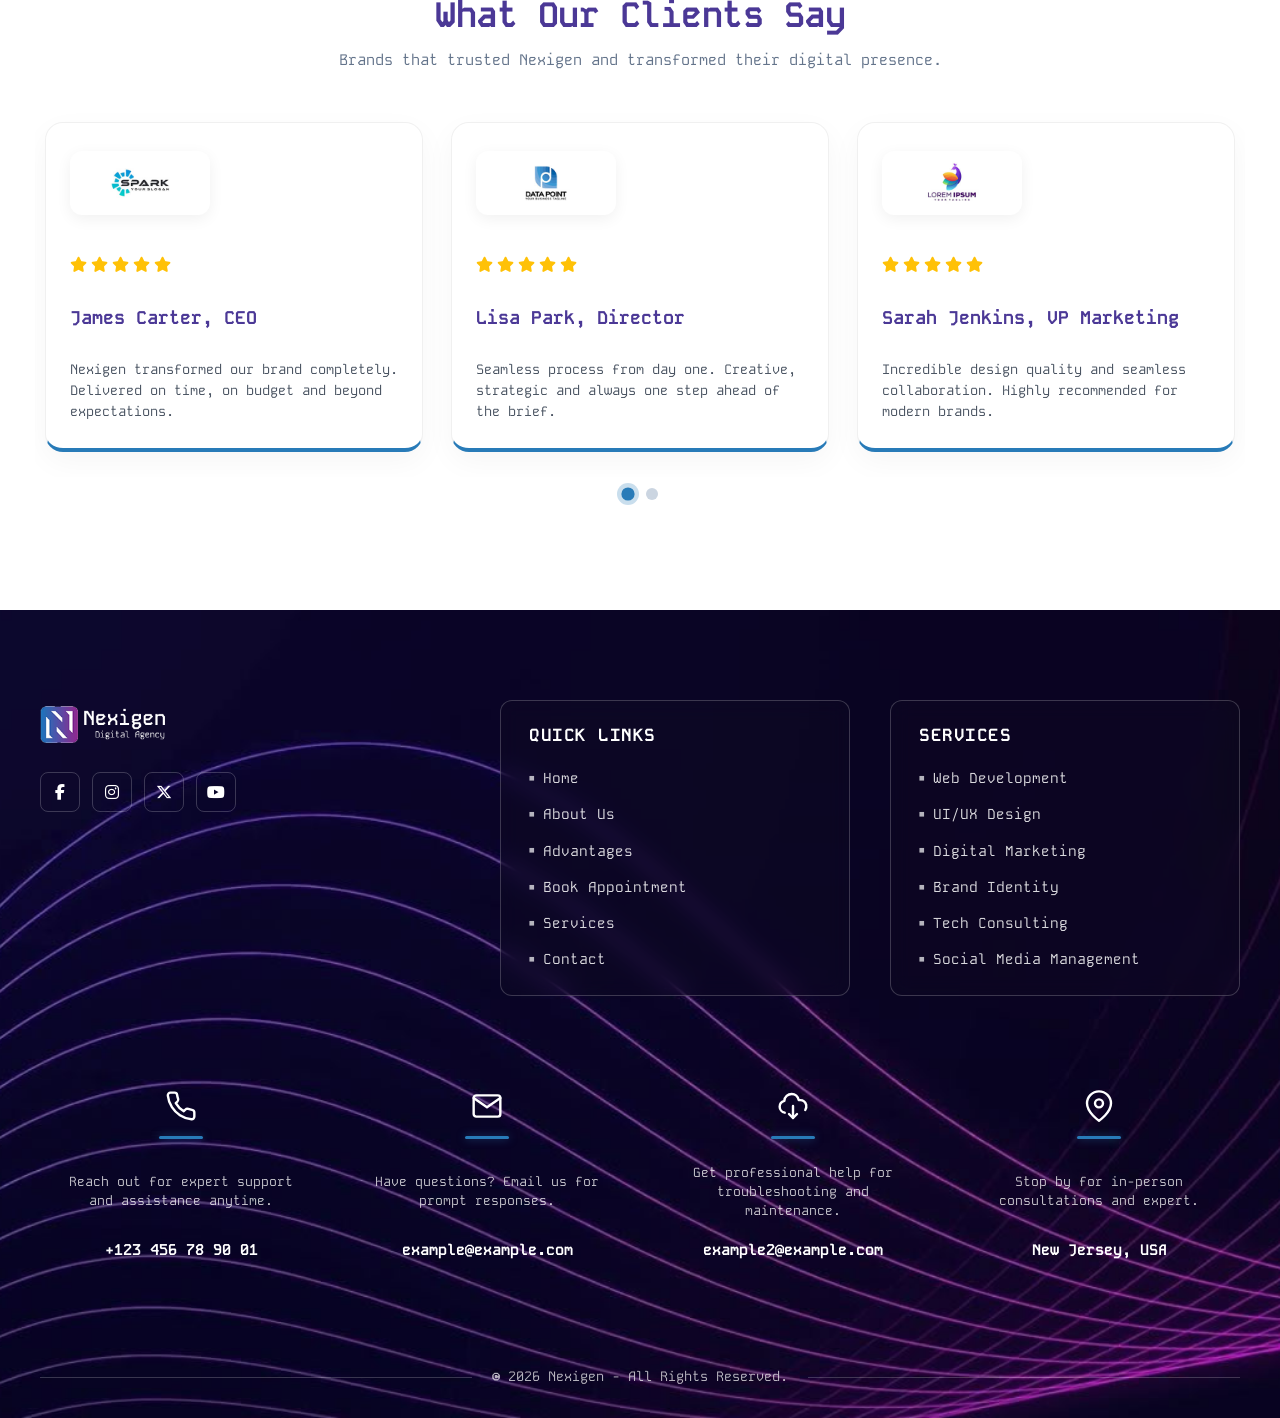
<file: pages/aboutus.html>
<!doctype html>
<html lang="en">
  <head>
    <meta charset="UTF-8" />
    <meta name="viewport" content="width=device-width, initial-scale=1.0" />
    <link
      rel="stylesheet"
      href="https://cdn.jsdelivr.net/npm/bootstrap@5.3.2/dist/css/bootstrap.min.css"
    />
    <link
      rel="stylesheet"
      href="https://cdnjs.cloudflare.com/ajax/libs/font-awesome/6.5.1/css/all.min.css"
    />
    <link
      rel="stylesheet"
      href="https://cdnjs.cloudflare.com/ajax/libs/OwlCarousel2/2.3.4/assets/owl.carousel.min.css"
    />
    <link
      rel="stylesheet"
      href="https://cdnjs.cloudflare.com/ajax/libs/OwlCarousel2/2.3.4/assets/owl.theme.default.min.css"
    />
    <link rel="icon" href="../images/nexigen-icon.jpg" />
    <link rel="stylesheet" href="../css/style.css" />
    <title>Nexigen - About Us</title>
  </head>
  <body>
    <input type="checkbox" id="side-panel-toggle" class="side-panel-toggle" />
    <label for="side-panel-toggle" class="side-panel-backdrop"></label>

    <div class="side-panel">
      <div class="side-panel__logo">
        <img src="../images/nexigen-logo-dark.png" alt="Nexigen" />
      </div>
      <nav class="side-panel__nav">
        <ul class="side-panel__list">
          <li><a href="../index.html" class="side-panel__nav-link">Home</a></li>
          <li><a href="./aboutus.html" class="side-panel__nav-link">About</a></li>
          <li><a href="./services.html" class="side-panel__nav-link">Services</a></li>
          <li><a href="./blog.html" class="side-panel__nav-link">Blog</a></li>
          <li><a href="./contact.html" class="side-panel__nav-link">Contact</a></li>
        </ul>
      </nav>
      <h2 class="side-panel__title">Contact Information</h2>
      <div class="side-panel__info">
        <div class="side-panel__item">
          <div class="side-panel__icon">
            <i class="fa-solid fa-phone-volume"></i>
          </div>
          <a href="tel:+12345678910" class="side-panel__value"
            >+1 (234) 567 89 10</a
          >
        </div>
        <div class="side-panel__item">
          <div class="side-panel__icon">
            <i class="fa-solid fa-envelope"></i>
          </div>
          <a href="mailto:info@nexigen.com" class="side-panel__value"
            >info@nexigen.com</a
          >
        </div>
        <div class="side-panel__item">
          <div class="side-panel__icon">
            <i class="fa-solid fa-location-dot"></i>
          </div>
          <span class="side-panel__value"
            >123 Innovation Street, Tech City, USA</span
          >
        </div>
      </div>
      <div class="side-panel__socials">
        <a href="#" class="side-panel__social-link"
          ><i class="fa-brands fa-facebook-f"></i
        ></a>
        <a href="#" class="side-panel__social-link"
          ><i class="fa-brands fa-instagram"></i
        ></a>
        <a href="#" class="side-panel__social-link"
          ><i class="fa-brands fa-x-twitter"></i
        ></a>
        <a href="#" class="side-panel__social-link"
          ><i class="fa-brands fa-youtube"></i
        ></a>
      </div>
      <div class="side-panel__copyright">
        © 2026 Nexigen. All rights reserved.
      </div>
    </div>

    <header class="header">
      <div class="container header__container">
        <div class="header__inner">
          <a href="../index.html" class="header__logo">
            <img
              src="../images/nexigen-logo-dark.png"
              alt="Nexigen"
              class="header__logo-img"
            />
          </a>

          <nav class="header__nav">
            <ul class="header__list">
              <li class="header__item">
                <a href="../index.html" class="header__link">Home</a>
              </li>
              <li class="header__item dropdown">
                <a
                  href="javascript:void(0)"
                  class="header__link dropdown-toggle header__link--active"
                  data-bs-toggle="dropdown"
                  data-bs-display="static"
                  aria-expanded="false"
                >
                  About <i class="fa-solid fa-chevron-down caret-icon"></i>
                </a>
                <ul class="dropdown-menu">
                  <li>
                    <a class="dropdown-item" href="./aboutus.html">About Company</a>
                  </li>
                  <li>
                    <a class="dropdown-item" href="./aboutus.html">Our Team</a>
                  </li>
                  <li>
                    <a class="dropdown-item" href="./aboutus.html">Careers</a>
                  </li>
                </ul>
              </li>
              <li class="header__item dropdown">
                <a
                  href="javascript:void(0)"
                  class="header__link dropdown-toggle"
                  data-bs-toggle="dropdown"
                  data-bs-display="static"
                  aria-expanded="false"
                >
                  Services <i class="fa-solid fa-chevron-down caret-icon"></i>
                </a>
                <ul class="dropdown-menu">
                  <li>
                    <a class="dropdown-item" href="./services.html">Web Development</a>
                  </li>
                  <li>
                    <a class="dropdown-item" href="./services.html">UI/UX Design</a>
                  </li>
                  <li>
                    <a class="dropdown-item" href="./services.html">Digital Marketing</a>
                  </li>
                  <li>
                    <a class="dropdown-item" href="./services.html">Social Media Management</a>
                  </li>
                  <li>
                    <a class="dropdown-item" href="./services.html">Brand Identity</a>
                  </li>
                  <li>
                    <a class="dropdown-item" href="./services.html">Tech Consulting</a>
                  </li>
                  <li>
                    <a class="dropdown-item" href="./services.html">All Services</a>
                  </li>
                </ul>
              </li>
              <li class="header__item">
                <a href="./blog.html" class="header__link">Blog</a>
              </li>
              <li class="header__item">
                <a href="./contact.html" class="header__link">Contact</a>
              </li>
            </ul>
          </nav>

          <div class="header__actions">
            <label
              for="side-panel-toggle"
              class="header__toggle"
              id="menuToggle"
            >
              <span class="header-toggle-icon hamburger-icon" aria-hidden="true">
                <span></span>
                <span></span>
                <span></span>
              </span>
              <span class="close-icon" aria-hidden="true">×</span>
            </label>
            <a href="tel:+12345678910" class="header__phone">
              <i class="fa-solid fa-phone-volume"></i>
              <span>+123 456 789 10</span>
            </a>
          </div>
        </div>
      </div>
    </header>

    <section class="page-banner">
      <div class="page-banner__bg">
        <svg viewBox="0 0 1440 320" fill="none" xmlns="http://www.w3.org/2000/svg" preserveAspectRatio="none">
          <defs>
            <linearGradient id="blueWaveGrad" x1="0%" y1="0%" x2="100%" y2="100%">
              <stop offset="0%" stop-color="#2563eb" stop-opacity="0.75" />
              <stop offset="40%" stop-color="#4f46e5" stop-opacity="0.45" />
              <stop offset="100%" stop-color="#7c3aed" stop-opacity="0.05" />
            </linearGradient>
            <linearGradient id="pinkWaveGrad" x1="100%" y1="100%" x2="0%" y2="0%">
              <stop offset="0%" stop-color="#e11d48" stop-opacity="0.75" />
              <stop offset="40%" stop-color="#db2777" stop-opacity="0.45" />
              <stop offset="100%" stop-color="#9333ea" stop-opacity="0.05" />
            </linearGradient>
          </defs>

          <g stroke="url(#blueWaveGrad)" stroke-width="1.3">
            <path d="M-50,-40 C200,40 350,180 750,340" />
            <path d="M-50,-20 C220,50 370,190 780,340" />
            <path d="M-50,0 C240,60 390,200 810,340" />
            <path d="M-50,20 C260,70 410,210 840,340" />
            <path d="M-50,40 C280,80 430,220 870,340" />
            <path d="M-50,60 C300,90 450,230 900,340" />
            <path d="M-50,80 C320,100 470,240 930,340" />
            <path d="M-50,100 C340,110 490,250 960,340" />
            <path d="M-50,120 C360,120 510,260 990,340" />
            <path d="M-50,140 C380,130 530,270 1020,340" />
            <path d="M-50,160 C400,140 550,280 1050,340" />
            <path d="M-50,180 C420,150 570,290 1080,340" />
            <path d="M-50,200 C440,160 590,300 1110,340" />
            <path d="M-50,220 C460,170 610,310 1140,340" />
            <path d="M-50,-60 C180,30 330,170 720,340" />
            <path d="M-50,-80 C160,20 310,160 690,340" />
            <path d="M-50,-100 C140,10 290,150 660,340" />
            <path d="M-50,-120 C120,0 270,140 630,340" />
          </g>

          <g stroke="url(#pinkWaveGrad)" stroke-width="1.3">
            <path d="M1490,-40 C1240,40 1090,180 690,340" />
            <path d="M1490,-20 C1220,50 1070,190 660,340" />
            <path d="M1490,0 C1200,60 1050,200 630,340" />
            <path d="M1490,20 C1180,70 1030,210 600,340" />
            <path d="M1490,40 C1160,80 1010,220 570,340" />
            <path d="M1490,60 C1140,90 990,230 540,340" />
            <path d="M1490,80 C1120,100 970,240 510,340" />
            <path d="M1490,100 C1100,110 950,250 480,340" />
            <path d="M1490,120 C1080,120 930,260 450,340" />
            <path d="M1490,140 C1060,130 910,270 420,340" />
            <path d="M1490,160 C1040,140 890,280 390,340" />
            <path d="M1490,180 C1020,150 870,290 360,340" />
            <path d="M1490,200 C1000,160 850,300 330,340" />
            <path d="M1490,220 C980,170 830,310 300,340" />
            <path d="M1490,-60 C1260,30 1110,170 720,340" />
            <path d="M1490,-80 C1280,20 1130,160 750,340" />
            <path d="M1490,-100 C1300,10 1150,150 780,340" />
            <path d="M1490,-120 C1320,0 1170,140 810,340" />
          </g>
        </svg>
      </div>
      <div class="container text-center">
        <h1 class="page-banner__title">About Us</h1>
        <div class="page-banner__breadcrumb">
          <a href="../index.html">Home</a>
          <span class="separator">&gt;</span>
          <span class="current">About Us</span>
        </div>
      </div>
    </section>

    <section class="results-section" id="about">
      <div class="container">
        <div class="results-wrapper">
          <div class="results-image">
            <img
              src="../images/nexigen-about-1.jpg"
              alt="Digital Experiences Nexigen"
              class="results-image__img"
            />
          </div>

          <div class="results-info">
            <h2 class="results-title">
              We Build Digital Experiences That Drive Real Results
            </h2>
            <p class="results-description">
              At Nexigen, we combine creativity and technology to craft digital
              solutions that elevate brands and accelerate growth. Our team of
              designers, developers, and strategists work together to deliver
              measurable impact for every client we partner with.
            </p>

            <div class="results-cards">
              <div class="results-card">
                <div class="results-card__icon">
                  <i class="fa-solid fa-chart-line"></i>
                </div>
                <h3 class="results-card__title">Digital Marketing</h3>
                <p class="results-card__text">Reach, convert at scale</p>
              </div>

              <div class="results-card">
                <div class="results-card__icon">
                  <i class="fa-solid fa-cart-shopping"></i>
                </div>
                <h3 class="results-card__title">E-Commerce</h3>
                <p class="results-card__text">
                  Stores built to sell &amp; perform
                </p>
              </div>

              <div class="results-card">
                <div class="results-card__icon">
                  <i class="fa-solid fa-bullhorn"></i>
                </div>
                <h3 class="results-card__title">Social Media</h3>
                <p class="results-card__text">Grow your audience organically</p>
              </div>

              <div class="results-card">
                <div class="results-card__icon">
                  <i class="fa-solid fa-mobile-screen-button"></i>
                </div>
                <h3 class="results-card__title">Content Strategy</h3>
                <p class="results-card__text">Words that engage and persuade</p>
              </div>
            </div>
          </div>
        </div>

        <div class="results-stats">
          <div class="stat-card">
            <h4 class="stat-card__title">Happy Clients</h4>
            <div class="stat-card__icon">
              <i class="fa-solid fa-certificate"></i>
            </div>
            <div class="stat-card__number">150 +</div>
            <p class="stat-card__text">Brands we proudly served</p>
          </div>

          <div class="stat-card">
            <h4 class="stat-card__title">Projects Delivered</h4>
            <div class="stat-card__icon">
              <i class="fa-solid fa-rocket"></i>
            </div>
            <div class="stat-card__number">320 +</div>
            <p class="stat-card__text">End-to-end digital projects</p>
          </div>

          <div class="stat-card">
            <h4 class="stat-card__title">Years of Experience</h4>
            <div class="stat-card__icon">
              <i class="fa-solid fa-gear"></i>
            </div>
            <div class="stat-card__number">8 +</div>
            <p class="stat-card__text">In design, dev &amp; strategy</p>
          </div>

          <div class="stat-card">
            <h4 class="stat-card__title">Client Satisfaction</h4>
            <div class="stat-card__icon">
              <i class="fa-solid fa-chart-line"></i>
            </div>
            <div class="stat-card__number">98 %</div>
            <p class="stat-card__text">Average project success rate</p>
          </div>
        </div>
      </div>
    </section>

    <section class="testimonials-section" id="testimonials">
      <div class="container">
        <div class="section-header text-center">
          <h2 class="section-title">What Our Clients Say</h2>
          <p class="section-subtitle">
            Brands that trusted Nexigen and transformed their digital presence.
          </p>
        </div>

        <div class="owl-carousel owl-theme testimonials-carousel">
          <div class="testimonial-card">
            <div class="testimonial-card__logo-box">
              <img src="../images/cli-1.jpg" alt="Spark" class="testimonial-card__logo" />
            </div>
            <div class="testimonial-card__stars">
              <i class="fa-solid fa-star"></i>
              <i class="fa-solid fa-star"></i>
              <i class="fa-solid fa-star"></i>
              <i class="fa-solid fa-star"></i>
              <i class="fa-solid fa-star"></i>
            </div>
            <h4 class="testimonial-card__author">James Carter, CEO</h4>
            <p class="testimonial-card__quote">
              Nexigen transformed our brand completely. Delivered on time, on budget and beyond expectations.
            </p>
          </div>

          <div class="testimonial-card">
            <div class="testimonial-card__logo-box">
              <img src="../images/cli-2.jpg" alt="Data Point" class="testimonial-card__logo" />
            </div>
            <div class="testimonial-card__stars">
              <i class="fa-solid fa-star"></i>
              <i class="fa-solid fa-star"></i>
              <i class="fa-solid fa-star"></i>
              <i class="fa-solid fa-star"></i>
              <i class="fa-solid fa-star"></i>
            </div>
            <h4 class="testimonial-card__author">Lisa Park, Director</h4>
            <p class="testimonial-card__quote">
              Seamless process from day one. Creative, strategic and always one step ahead of the brief.
            </p>
          </div>

          <div class="testimonial-card">
            <div class="testimonial-card__logo-box">
              <img src="../images/cli-3.jpg" alt="Lorem Ipsum" class="testimonial-card__logo" />
            </div>
            <div class="testimonial-card__stars">
              <i class="fa-solid fa-star"></i>
              <i class="fa-solid fa-star"></i>
              <i class="fa-solid fa-star"></i>
              <i class="fa-solid fa-star"></i>
              <i class="fa-solid fa-star"></i>
            </div>
            <h4 class="testimonial-card__author">Sarah Jenkins, VP Marketing</h4>
            <p class="testimonial-card__quote">
              Incredible design quality and seamless collaboration. Highly recommended for modern brands.
            </p>
          </div>

          <div class="testimonial-card">
            <div class="testimonial-card__logo-box">
              <img src="../images/cli-4.jpg" alt="Codetech" class="testimonial-card__logo" />
            </div>
            <div class="testimonial-card__stars">
              <i class="fa-solid fa-star"></i>
              <i class="fa-solid fa-star"></i>
              <i class="fa-solid fa-star"></i>
              <i class="fa-solid fa-star"></i>
              <i class="fa-solid fa-star"></i>
            </div>
            <h4 class="testimonial-card__author">Daniel Moore, Founder</h4>
            <p class="testimonial-card__quote">
              Outstanding results. Our traffic doubled and our brand finally looks as strong as our product.
            </p>
          </div>

          <div class="testimonial-card">
            <div class="testimonial-card__logo-box">
              <img src="../images/cli-5.jpg" alt="Garage" class="testimonial-card__logo" />
            </div>
            <div class="testimonial-card__stars">
              <i class="fa-solid fa-star"></i>
              <i class="fa-solid fa-star"></i>
              <i class="fa-solid fa-star"></i>
              <i class="fa-solid fa-star"></i>
              <i class="fa-solid fa-star"></i>
            </div>
            <h4 class="testimonial-card__author">Alex Rivera, Head of Product</h4>
            <p class="testimonial-card__quote">
              The team's speed and execution exceeded our highest expectations. Truly next generation.
            </p>
          </div>

          <div class="testimonial-card">
            <div class="testimonial-card__logo-box">
              <img src="../images/cli-6.jpg" alt="TechPoint" class="testimonial-card__logo" />
            </div>
            <div class="testimonial-card__stars">
              <i class="fa-solid fa-star"></i>
              <i class="fa-solid fa-star"></i>
              <i class="fa-solid fa-star"></i>
              <i class="fa-solid fa-star"></i>
              <i class="fa-solid fa-star"></i>
            </div>
            <h4 class="testimonial-card__author">Michael Chen, CTO</h4>
            <p class="testimonial-card__quote">
              Top-tier engineering and visual design. Nexigen is our go-to partner for scalable web products.
            </p>
          </div>
        </div>
      </div>
    </section>

    <footer class="footer" id="contact">
      <div class="container">
        <div class="footer__main">
          <div class="footer__brand">
            <a href="../index.html" class="footer__logo-link">
              <img src="../images/nexigen-logo.png" alt="Nexigen" class="footer__logo" />
            </a>
            <div class="footer__socials">
              <a href="#" class="footer__social-link" aria-label="Facebook">
                <i class="fa-brands fa-facebook-f"></i>
              </a>
              <a href="#" class="footer__social-link" aria-label="Instagram">
                <i class="fa-brands fa-instagram"></i>
              </a>
              <a href="#" class="footer__social-link" aria-label="Twitter X">
                <i class="fa-brands fa-x-twitter"></i>
              </a>
              <a href="#" class="footer__social-link" aria-label="YouTube">
                <i class="fa-brands fa-youtube"></i>
              </a>
            </div>
          </div>

          <div class="footer__box">
            <h4 class="footer__box-title">QUICK LINKS</h4>
            <ul class="footer__menu">
              <li><a href="../index.html#home"><span class="bullet">■</span> Home</a></li>
              <li><a href="./aboutus.html"><span class="bullet">■</span> About Us</a></li>
              <li><a href="../index.html#why-choose"><span class="bullet">■</span> Advantages</a></li>
              <li><a href="../index.html#appointment"><span class="bullet">■</span> Book Appointment</a></li>
              <li><a href="./services.html"><span class="bullet">■</span> Services</a></li>
              <li><a href="../index.html#contact"><span class="bullet">■</span> Contact</a></li>
            </ul>
          </div>

          <div class="footer__box">
            <h4 class="footer__box-title">SERVICES</h4>
            <ul class="footer__menu">
              <li><a href="./services.html"><span class="bullet">■</span> Web Development</a></li>
              <li><a href="./services.html"><span class="bullet">■</span> UI/UX Design</a></li>
              <li><a href="./services.html"><span class="bullet">■</span> Digital Marketing</a></li>
              <li><a href="./services.html"><span class="bullet">■</span> Brand Identity</a></li>
              <li><a href="./services.html"><span class="bullet">■</span> Tech Consulting</a></li>
              <li><a href="./services.html"><span class="bullet">■</span> Social Media Management</a></li>
            </ul>
          </div>
        </div>

        <div class="footer__cards-row">
          <div class="footer-card">
            <div class="footer-card__icon">
              <svg width="32" height="32" viewBox="0 0 24 24" fill="none" stroke="#ffffff" stroke-width="1.8" stroke-linecap="round" stroke-linejoin="round">
                <path d="M22 16.92v3a2 2 0 0 1-2.18 2 19.79 19.79 0 0 1-8.63-3.07 19.5 19.5 0 0 1-6-6 19.79 19.79 0 0 1-3.07-8.67A2 2 0 0 1 4.11 2h3a2 2 0 0 1 2 1.72 12.84 12.84 0 0 0 .7 2.81 2 2 0 0 1-.45 2.11L8.09 9.91a16 16 0 0 0 6 6l1.27-1.27a2 2 0 0 1 2.11-.45 12.84 12.84 0 0 0 2.81.7A2 2 0 0 1 22 16.92z"/>
              </svg>
            </div>
            <div class="footer-card__line"></div>
            <p class="footer-card__text">
              Reach out for expert support and assistance anytime.
            </p>
            <a href="tel:+123456789001" class="footer-card__value">+123 456 78 90 01</a>
          </div>

          <div class="footer-card">
            <div class="footer-card__icon">
              <svg width="32" height="32" viewBox="0 0 24 24" fill="none" stroke="#ffffff" stroke-width="1.8" stroke-linecap="round" stroke-linejoin="round">
                <path d="M4 4h16c1.1 0 2 .9 2 2v12c0 1.1-.9 2-2 2H4c-1.1 0-2-.9-2-2V6c0-1.1.9-2 2-2z"/>
                <polyline points="22,6 12,13 2,6"/>
              </svg>
            </div>
            <div class="footer-card__line"></div>
            <p class="footer-card__text">
              Have questions? Email us for prompt responses.
            </p>
            <a href="mailto:example@example.com" class="footer-card__value">example@example.com</a>
          </div>

          <div class="footer-card">
            <div class="footer-card__icon">
              <svg width="32" height="32" viewBox="0 0 24 24" fill="none" stroke="#ffffff" stroke-width="1.8" stroke-linecap="round" stroke-linejoin="round">
                <path d="M21.2 15c.7-1.2 1-2.5.7-3.9-.6-2-2.4-3.5-4.4-3.5h-1.2C15.8 5 13.7 3 11 3 8.1 3 5.7 5.2 5.5 8.1 3.5 8.6 2 10.4 2 12.5c0 2.2 1.6 4.1 3.8 4.5"/>
                <path d="M12 12v9"/>
                <path d="m15 18-3 3-3-3"/>
              </svg>
            </div>
            <div class="footer-card__line"></div>
            <p class="footer-card__text">
              Get professional help for troubleshooting and maintenance.
            </p>
            <a href="mailto:example2@example.com" class="footer-card__value">example2@example.com</a>
          </div>

          <div class="footer-card">
            <div class="footer-card__icon">
              <svg width="32" height="32" viewBox="0 0 24 24" fill="none" stroke="#ffffff" stroke-width="1.8" stroke-linecap="round" stroke-linejoin="round">
                <path d="M21 10c0 7-9 13-9 13s-9-6-9-13a9 9 0 0 1 18 0z"/>
                <circle cx="12" cy="10" r="3"/>
              </svg>
            </div>
            <div class="footer-card__line"></div>
            <p class="footer-card__text">
              Stop by for in-person consultations and expert.
            </p>
            <span class="footer-card__value">New Jersey, USA</span>
          </div>
        </div>

        <div class="footer__bottom">
          <div class="footer__divider"></div>
          <p class="footer__copyright">
            © 2026 Nexigen - All Rights Reserved.
          </p>
          <div class="footer__divider"></div>
        </div>
      </div>

      <a href="#" class="floating-chat-btn" aria-label="Live Chat">
        <svg width="24" height="24" viewBox="0 0 24 24" fill="none" stroke="#ffffff" stroke-width="2.2" stroke-linecap="round" stroke-linejoin="round">
          <path d="M21 15a2 2 0 0 1-2 2H7l-4 4V5a2 2 0 0 1 2-2h14a2 2 0 0 1 2 2z"/>
          <circle cx="9" cy="10" r="1" fill="#ffffff"/>
          <circle cx="12" cy="10" r="1" fill="#ffffff"/>
          <circle cx="15" cy="10" r="1" fill="#ffffff"/>
        </svg>
      </a>
    </footer>

    <script src="https://code.jquery.com/jquery-3.7.1.min.js"></script>
    <script src="https://cdnjs.cloudflare.com/ajax/libs/OwlCarousel2/2.3.4/owl.carousel.min.js"></script>
    <script>
      $(document).ready(function () {
        $(".testimonials-carousel").owlCarousel({
          loop: true,
          margin: 28,
          nav: false,
          dots: true,
          autoplay: true,
          autoplayTimeout: 4000,
          autoplayHoverPause: true,
          responsive: {
            0: {
              items: 1,
              margin: 16
            },
            768: {
              items: 2,
              margin: 20
            },
            1024: {
              items: 3,
              margin: 28
            }
          }
        });
      });
    </script>
  </body>
</html>
</file>
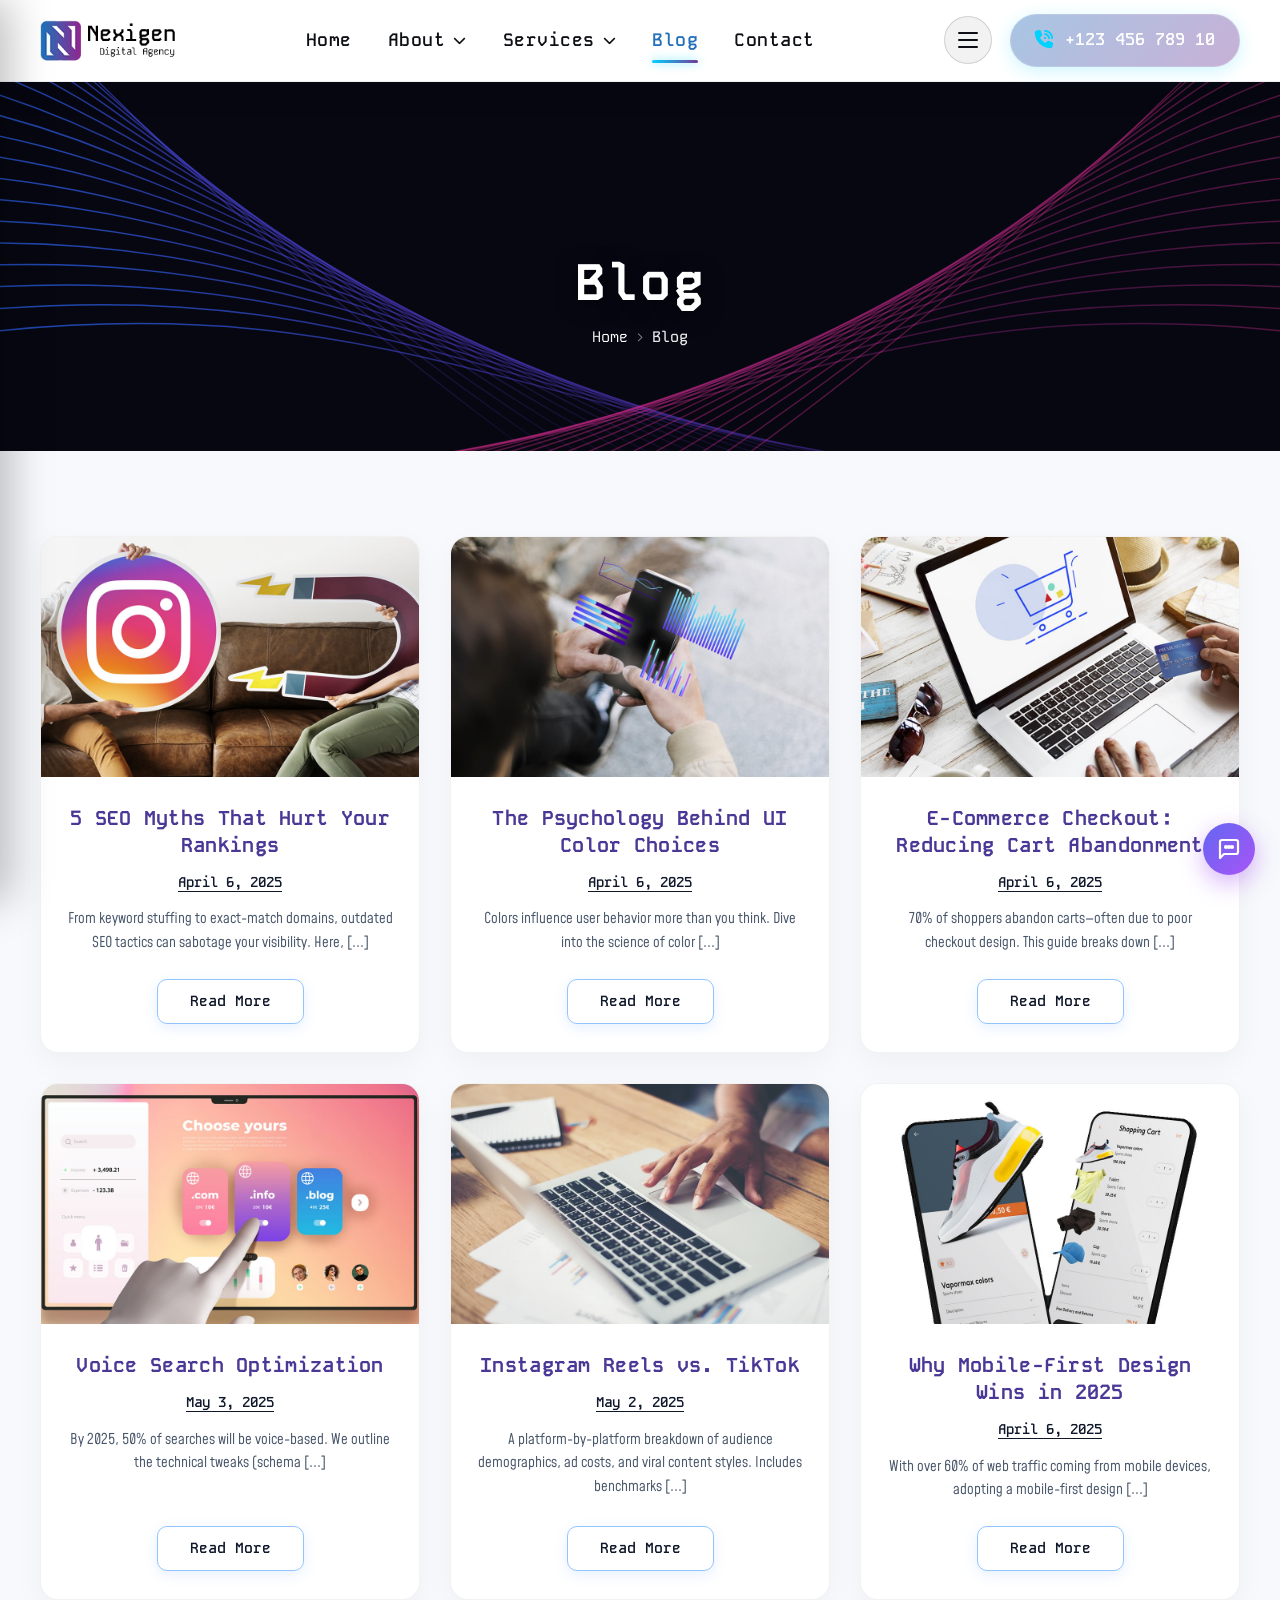
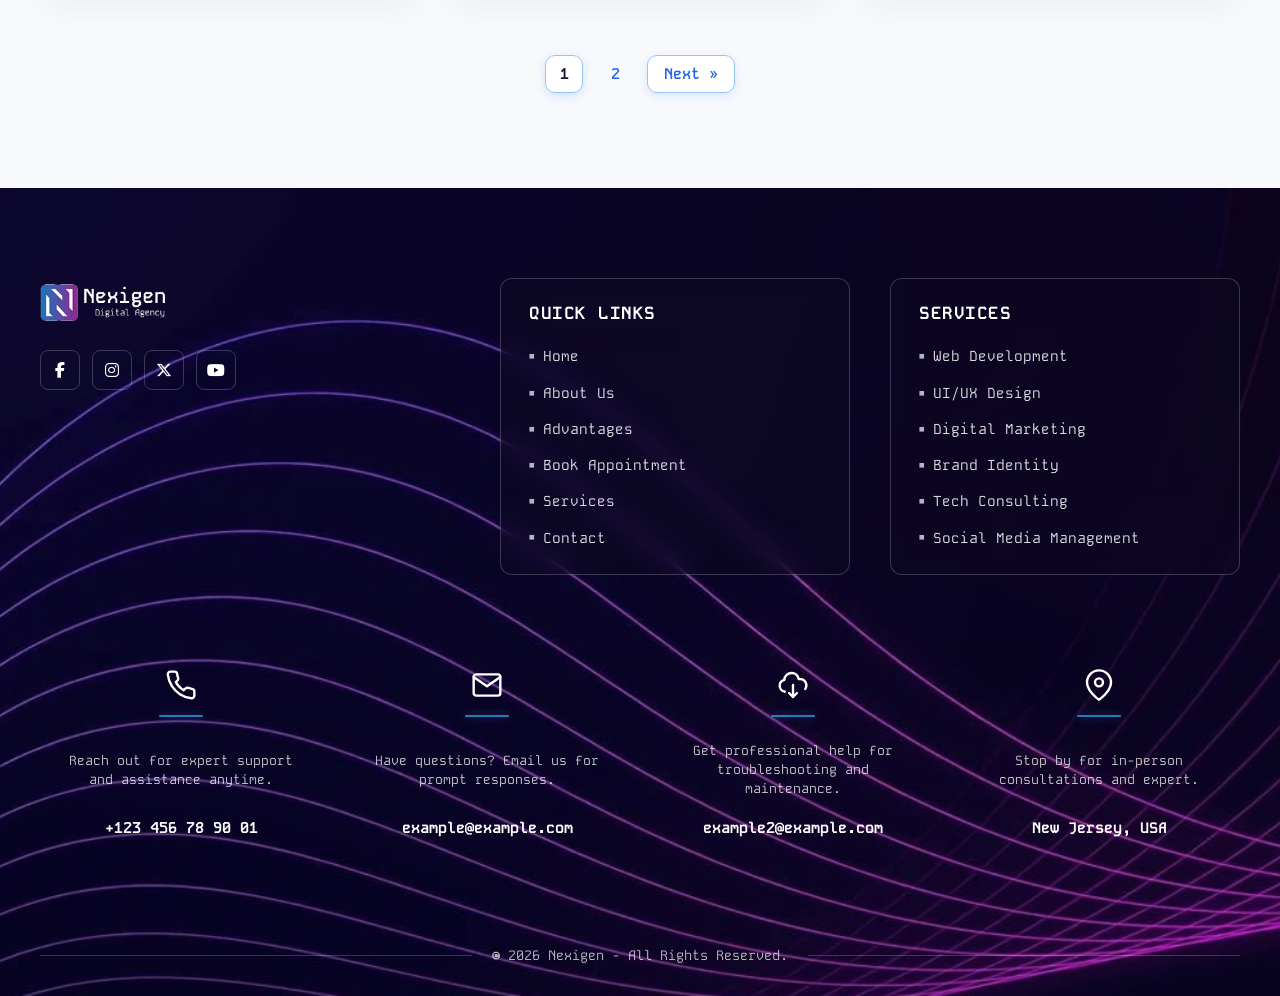
<file: pages/blog.html>
<!doctype html>
<html lang="en">
  <head>
    <meta charset="UTF-8" />
    <meta name="viewport" content="width=device-width, initial-scale=1.0" />
    <link
      rel="stylesheet"
      href="https://cdn.jsdelivr.net/npm/bootstrap@5.3.2/dist/css/bootstrap.min.css"
    />
    <link
      rel="stylesheet"
      href="https://cdnjs.cloudflare.com/ajax/libs/font-awesome/6.5.1/css/all.min.css"
    />
    <link rel="icon" href="../images/nexigen-icon.jpg" />
    <link rel="stylesheet" href="../css/style.css" />
    <title>Nexigen - Blog</title>
  </head>
  <body>
    <input type="checkbox" id="side-panel-toggle" class="side-panel-toggle" />
    <label for="side-panel-toggle" class="side-panel-backdrop"></label>

    <div class="side-panel">
      <div class="side-panel__logo">
        <img src="../images/nexigen-logo-dark.png" alt="Nexigen" />
      </div>
      <nav class="side-panel__nav">
        <ul class="side-panel__list">
          <li><a href="../index.html" class="side-panel__nav-link">Home</a></li>
          <li><a href="./aboutus.html" class="side-panel__nav-link">About</a></li>
          <li><a href="./services.html" class="side-panel__nav-link">Services</a></li>
          <li><a href="./blog.html" class="side-panel__nav-link">Blog</a></li>
          <li><a href="./contact.html" class="side-panel__nav-link">Contact</a></li>
        </ul>
      </nav>
      <h2 class="side-panel__title">Contact Information</h2>
      <div class="side-panel__info">
        <div class="side-panel__item">
          <div class="side-panel__icon">
            <i class="fa-solid fa-phone-volume"></i>
          </div>
          <a href="tel:+12345678910" class="side-panel__value"
            >+1 (234) 567 89 10</a
          >
        </div>
        <div class="side-panel__item">
          <div class="side-panel__icon">
            <i class="fa-solid fa-envelope"></i>
          </div>
          <a href="mailto:info@nexigen.com" class="side-panel__value"
            >info@nexigen.com</a
          >
        </div>
        <div class="side-panel__item">
          <div class="side-panel__icon">
            <i class="fa-solid fa-location-dot"></i>
          </div>
          <span class="side-panel__value"
            >123 Innovation Street, Tech City, USA</span
          >
        </div>
      </div>
      <div class="side-panel__socials">
        <a href="#" class="side-panel__social-link"
          ><i class="fa-brands fa-facebook-f"></i
        ></a>
        <a href="#" class="side-panel__social-link"
          ><i class="fa-brands fa-instagram"></i
        ></a>
        <a href="#" class="side-panel__social-link"
          ><i class="fa-brands fa-x-twitter"></i
        ></a>
        <a href="#" class="side-panel__social-link"
          ><i class="fa-brands fa-youtube"></i
        ></a>
      </div>
      <div class="side-panel__copyright">
        © 2026 Nexigen. All rights reserved.
      </div>
    </div>

    <header class="header">
      <div class="container header__container">
        <div class="header__inner">
          <a href="../index.html" class="header__logo">
            <img
              src="../images/nexigen-logo-dark.png"
              alt="Nexigen"
              class="header__logo-img"
            />
          </a>

          <nav class="header__nav">
            <ul class="header__list">
              <li class="header__item">
                <a href="../index.html" class="header__link">Home</a>
              </li>
              <li class="header__item dropdown">
                <a
                  href="javascript:void(0)"
                  class="header__link dropdown-toggle"
                  data-bs-toggle="dropdown"
                  data-bs-display="static"
                  aria-expanded="false"
                >
                  About <i class="fa-solid fa-chevron-down caret-icon"></i>
                </a>
                <ul class="dropdown-menu">
                  <li>
                    <a class="dropdown-item" href="./aboutus.html">About Company</a>
                  </li>
                  <li>
                    <a class="dropdown-item" href="./aboutus.html">Our Team</a>
                  </li>
                  <li>
                    <a class="dropdown-item" href="./aboutus.html">Careers</a>
                  </li>
                </ul>
              </li>
              <li class="header__item dropdown">
                <a
                  href="javascript:void(0)"
                  class="header__link dropdown-toggle"
                  data-bs-toggle="dropdown"
                  data-bs-display="static"
                  aria-expanded="false"
                >
                  Services <i class="fa-solid fa-chevron-down caret-icon"></i>
                </a>
                <ul class="dropdown-menu">
                  <li>
                    <a class="dropdown-item" href="./services.html">Web Development</a>
                  </li>
                  <li>
                    <a class="dropdown-item" href="./services.html">UI/UX Design</a>
                  </li>
                  <li>
                    <a class="dropdown-item" href="./services.html">Digital Marketing</a>
                  </li>
                  <li>
                    <a class="dropdown-item" href="./services.html">Social Media Management</a>
                  </li>
                  <li>
                    <a class="dropdown-item" href="./services.html">Brand Identity</a>
                  </li>
                  <li>
                    <a class="dropdown-item" href="./services.html">Tech Consulting</a>
                  </li>
                  <li>
                    <a class="dropdown-item" href="./services.html">All Services</a>
                  </li>
                </ul>
              </li>
              <li class="header__item">
                <a href="./blog.html" class="header__link header__link--active">Blog</a>
              </li>
              <li class="header__item">
                <a href="./contact.html" class="header__link">Contact</a>
              </li>
            </ul>
          </nav>

          <div class="header__actions">
            <label
              for="side-panel-toggle"
              class="header__toggle"
              id="menuToggle"
            >
              <span class="header-toggle-icon hamburger-icon" aria-hidden="true">
                <span></span>
                <span></span>
                <span></span>
              </span>
              <span class="close-icon" aria-hidden="true">×</span>
            </label>
            <a href="tel:+12345678910" class="header__phone">
              <i class="fa-solid fa-phone-volume"></i>
              <span>+123 456 789 10</span>
            </a>
          </div>
        </div>
      </div>
    </header>

    <section class="page-banner">
      <div class="page-banner__bg">
        <svg viewBox="0 0 1440 320" fill="none" xmlns="http://www.w3.org/2000/svg" preserveAspectRatio="none">
          <defs>
            <linearGradient id="blueWaveGrad" x1="0%" y1="0%" x2="100%" y2="100%">
              <stop offset="0%" stop-color="#2563eb" stop-opacity="0.75" />
              <stop offset="40%" stop-color="#4f46e5" stop-opacity="0.45" />
              <stop offset="100%" stop-color="#7c3aed" stop-opacity="0.05" />
            </linearGradient>
            <linearGradient id="pinkWaveGrad" x1="100%" y1="100%" x2="0%" y2="0%">
              <stop offset="0%" stop-color="#e11d48" stop-opacity="0.75" />
              <stop offset="40%" stop-color="#db2777" stop-opacity="0.45" />
              <stop offset="100%" stop-color="#9333ea" stop-opacity="0.05" />
            </linearGradient>
          </defs>

          <g stroke="url(#blueWaveGrad)" stroke-width="1.3">
            <path d="M-50,-40 C200,40 350,180 750,340" />
            <path d="M-50,-20 C220,50 370,190 780,340" />
            <path d="M-50,0 C240,60 390,200 810,340" />
            <path d="M-50,20 C260,70 410,210 840,340" />
            <path d="M-50,40 C280,80 430,220 870,340" />
            <path d="M-50,60 C300,90 450,230 900,340" />
            <path d="M-50,80 C320,100 470,240 930,340" />
            <path d="M-50,100 C340,110 490,250 960,340" />
            <path d="M-50,120 C360,120 510,260 990,340" />
            <path d="M-50,140 C380,130 530,270 1020,340" />
            <path d="M-50,160 C400,140 550,280 1050,340" />
            <path d="M-50,180 C420,150 570,290 1080,340" />
            <path d="M-50,200 C440,160 590,300 1110,340" />
            <path d="M-50,220 C460,170 610,310 1140,340" />
            <path d="M-50,-60 C180,30 330,170 720,340" />
            <path d="M-50,-80 C160,20 310,160 690,340" />
            <path d="M-50,-100 C140,10 290,150 660,340" />
            <path d="M-50,-120 C120,0 270,140 630,340" />
          </g>

          <g stroke="url(#pinkWaveGrad)" stroke-width="1.3">
            <path d="M1490,-40 C1240,40 1090,180 690,340" />
            <path d="M1490,-20 C1220,50 1070,190 660,340" />
            <path d="M1490,0 C1200,60 1050,200 630,340" />
            <path d="M1490,20 C1180,70 1030,210 600,340" />
            <path d="M1490,40 C1160,80 1010,220 570,340" />
            <path d="M1490,60 C1140,90 990,230 540,340" />
            <path d="M1490,80 C1120,100 970,240 510,340" />
            <path d="M1490,100 C1100,110 950,250 480,340" />
            <path d="M1490,120 C1080,120 930,260 450,340" />
            <path d="M1490,140 C1060,130 910,270 420,340" />
            <path d="M1490,160 C1040,140 890,280 390,340" />
            <path d="M1490,180 C1020,150 870,290 360,340" />
            <path d="M1490,200 C1000,160 850,300 330,340" />
            <path d="M1490,220 C980,170 830,310 300,340" />
            <path d="M1490,-60 C1260,30 1110,170 720,340" />
            <path d="M1490,-80 C1280,20 1130,160 750,340" />
            <path d="M1490,-100 C1300,10 1150,150 780,340" />
            <path d="M1490,-120 C1320,0 1170,140 810,340" />
          </g>
        </svg>
      </div>
      <div class="container text-center">
        <h1 class="page-banner__title">Blog</h1>
        <div class="page-banner__breadcrumb">
          <a href="../index.html">Home</a>
          <span class="separator">&gt;</span>
          <span class="current">Blog</span>
        </div>
      </div>
    </section>

    <section class="blog-section">
      <div class="container">
        <div class="blog-grid">
          <article class="blog-card">
            <div class="blog-card__image-box">
              <img
                src="../images/blog-digitalis-4.jpg"
                alt="5 SEO Myths That Hurt Your Rankings"
                class="blog-card__img"
              />
            </div>
            <div class="blog-card__body">
              <h2 class="blog-card__title">
                5 SEO Myths That Hurt Your Rankings
              </h2>
              <div class="blog-card__date">April 6, 2025</div>
              <p class="blog-card__excerpt">
                From keyword stuffing to exact-match domains, outdated SEO tactics can sabotage your visibility. Here, [...]
              </p>
              <a href="#" class="btn-read-more">Read More</a>
            </div>
          </article>

          <article class="blog-card">
            <div class="blog-card__image-box">
              <img
                src="../images/blog-digitalis-5.jpg"
                alt="The Psychology Behind UI Color Choices"
                class="blog-card__img"
              />
            </div>
            <div class="blog-card__body">
              <h2 class="blog-card__title">
                The Psychology Behind UI Color Choices
              </h2>
              <div class="blog-card__date">April 6, 2025</div>
              <p class="blog-card__excerpt">
                Colors influence user behavior more than you think. Dive into the science of color [...]
              </p>
              <a href="#" class="btn-read-more">Read More</a>
            </div>
          </article>

          <article class="blog-card">
            <div class="blog-card__image-box">
              <img
                src="../images/blog-digitalis-7.jpg"
                alt="E-Commerce Checkout: Reducing Cart Abandonment"
                class="blog-card__img"
              />
            </div>
            <div class="blog-card__body">
              <h2 class="blog-card__title">
                E-Commerce Checkout: Reducing Cart Abandonment
              </h2>
              <div class="blog-card__date">April 6, 2025</div>
              <p class="blog-card__excerpt">
                70% of shoppers abandon carts—often due to poor checkout design. This guide breaks down [...]
              </p>
              <a href="#" class="btn-read-more">Read More</a>
            </div>
          </article>

          <article class="blog-card">
            <div class="blog-card__image-box">
              <img
                src="../images/blog-digitalis-8.jpg"
                alt="Voice Search Optimization"
                class="blog-card__img"
              />
            </div>
            <div class="blog-card__body">
              <h2 class="blog-card__title">
                Voice Search Optimization
              </h2>
              <div class="blog-card__date">May 3, 2025</div>
              <p class="blog-card__excerpt">
                By 2025, 50% of searches will be voice-based. We outline the technical tweaks (schema [...]
              </p>
              <a href="#" class="btn-read-more">Read More</a>
            </div>
          </article>

          <article class="blog-card">
            <div class="blog-card__image-box">
              <img
                src="../images/blog-digitalis-9.jpg"
                alt="Instagram Reels vs. TikTok"
                class="blog-card__img"
              />
            </div>
            <div class="blog-card__body">
              <h2 class="blog-card__title">
                Instagram Reels vs. TikTok
              </h2>
              <div class="blog-card__date">May 2, 2025</div>
              <p class="blog-card__excerpt">
                A platform-by-platform breakdown of audience demographics, ad costs, and viral content styles. Includes benchmarks [...]
              </p>
              <a href="#" class="btn-read-more">Read More</a>
            </div>
          </article>

          <article class="blog-card">
            <div class="blog-card__image-box">
              <img
                src="../images/blog-digitalis-10.jpg"
                alt="Why Mobile-First Design Wins in 2025"
                class="blog-card__img"
              />
            </div>
            <div class="blog-card__body">
              <h2 class="blog-card__title">
                Why Mobile-First Design Wins in 2025
              </h2>
              <div class="blog-card__date">April 6, 2025</div>
              <p class="blog-card__excerpt">
                With over 60% of web traffic coming from mobile devices, adopting a mobile-first design [...]
              </p>
              <a href="#" class="btn-read-more">Read More</a>
            </div>
          </article>
        </div>

        <nav class="blog-pagination" aria-label="Blog pagination">
          <span class="page-item active"><span class="page-link">1</span></span>
          <a href="#" class="page-item"><span class="page-link">2</span></a>
          <a href="#" class="page-item page-item--next"><span class="page-link">Next &raquo;</span></a>
        </nav>
      </div>
    </section>

    <footer class="footer" id="contact">
      <div class="container">
        <div class="footer__main">
          <div class="footer__brand">
            <a href="../index.html" class="footer__logo-link">
              <img src="../images/nexigen-logo.png" alt="Nexigen" class="footer__logo" />
            </a>
            <div class="footer__socials">
              <a href="#" class="footer__social-link" aria-label="Facebook">
                <i class="fa-brands fa-facebook-f"></i>
              </a>
              <a href="#" class="footer__social-link" aria-label="Instagram">
                <i class="fa-brands fa-instagram"></i>
              </a>
              <a href="#" class="footer__social-link" aria-label="Twitter X">
                <i class="fa-brands fa-x-twitter"></i>
              </a>
              <a href="#" class="footer__social-link" aria-label="YouTube">
                <i class="fa-brands fa-youtube"></i>
              </a>
            </div>
          </div>

          <div class="footer__box">
            <h4 class="footer__box-title">QUICK LINKS</h4>
            <ul class="footer__menu">
              <li><a href="../index.html#home"><span class="bullet">■</span> Home</a></li>
              <li><a href="./aboutus.html"><span class="bullet">■</span> About Us</a></li>
              <li><a href="../index.html#why-choose"><span class="bullet">■</span> Advantages</a></li>
              <li><a href="../index.html#appointment"><span class="bullet">■</span> Book Appointment</a></li>
              <li><a href="./services.html"><span class="bullet">■</span> Services</a></li>
              <li><a href="../index.html#contact"><span class="bullet">■</span> Contact</a></li>
            </ul>
          </div>

          <div class="footer__box">
            <h4 class="footer__box-title">SERVICES</h4>
            <ul class="footer__menu">
              <li><a href="./services.html"><span class="bullet">■</span> Web Development</a></li>
              <li><a href="./services.html"><span class="bullet">■</span> UI/UX Design</a></li>
              <li><a href="./services.html"><span class="bullet">■</span> Digital Marketing</a></li>
              <li><a href="./services.html"><span class="bullet">■</span> Brand Identity</a></li>
              <li><a href="./services.html"><span class="bullet">■</span> Tech Consulting</a></li>
              <li><a href="./services.html"><span class="bullet">■</span> Social Media Management</a></li>
            </ul>
          </div>
        </div>

        <div class="footer__cards-row">
          <div class="footer-card">
            <div class="footer-card__icon">
              <svg width="32" height="32" viewBox="0 0 24 24" fill="none" stroke="#ffffff" stroke-width="1.8" stroke-linecap="round" stroke-linejoin="round">
                <path d="M22 16.92v3a2 2 0 0 1-2.18 2 19.79 19.79 0 0 1-8.63-3.07 19.5 19.5 0 0 1-6-6 19.79 19.79 0 0 1-3.07-8.67A2 2 0 0 1 4.11 2h3a2 2 0 0 1 2 1.72 12.84 12.84 0 0 0 .7 2.81 2 2 0 0 1-.45 2.11L8.09 9.91a16 16 0 0 0 6 6l1.27-1.27a2 2 0 0 1 2.11-.45 12.84 12.84 0 0 0 2.81.7A2 2 0 0 1 22 16.92z"/>
              </svg>
            </div>
            <div class="footer-card__line"></div>
            <p class="footer-card__text">
              Reach out for expert support and assistance anytime.
            </p>
            <a href="tel:+123456789001" class="footer-card__value">+123 456 78 90 01</a>
          </div>

          <div class="footer-card">
            <div class="footer-card__icon">
              <svg width="32" height="32" viewBox="0 0 24 24" fill="none" stroke="#ffffff" stroke-width="1.8" stroke-linecap="round" stroke-linejoin="round">
                <path d="M4 4h16c1.1 0 2 .9 2 2v12c0 1.1-.9 2-2 2H4c-1.1 0-2-.9-2-2V6c0-1.1.9-2 2-2z"/>
                <polyline points="22,6 12,13 2,6"/>
              </svg>
            </div>
            <div class="footer-card__line"></div>
            <p class="footer-card__text">
              Have questions? Email us for prompt responses.
            </p>
            <a href="mailto:example@example.com" class="footer-card__value">example@example.com</a>
          </div>

          <div class="footer-card">
            <div class="footer-card__icon">
              <svg width="32" height="32" viewBox="0 0 24 24" fill="none" stroke="#ffffff" stroke-width="1.8" stroke-linecap="round" stroke-linejoin="round">
                <path d="M21.2 15c.7-1.2 1-2.5.7-3.9-.6-2-2.4-3.5-4.4-3.5h-1.2C15.8 5 13.7 3 11 3 8.1 3 5.7 5.2 5.5 8.1 3.5 8.6 2 10.4 2 12.5c0 2.2 1.6 4.1 3.8 4.5"/>
                <path d="M12 12v9"/>
                <path d="m15 18-3 3-3-3"/>
              </svg>
            </div>
            <div class="footer-card__line"></div>
            <p class="footer-card__text">
              Get professional help for troubleshooting and maintenance.
            </p>
            <a href="mailto:example2@example.com" class="footer-card__value">example2@example.com</a>
          </div>

          <div class="footer-card">
            <div class="footer-card__icon">
              <svg width="32" height="32" viewBox="0 0 24 24" fill="none" stroke="#ffffff" stroke-width="1.8" stroke-linecap="round" stroke-linejoin="round">
                <path d="M21 10c0 7-9 13-9 13s-9-6-9-13a9 9 0 0 1 18 0z"/>
                <circle cx="12" cy="10" r="3"/>
              </svg>
            </div>
            <div class="footer-card__line"></div>
            <p class="footer-card__text">
              Stop by for in-person consultations and expert.
            </p>
            <span class="footer-card__value">New Jersey, USA</span>
          </div>
        </div>

        <div class="footer__bottom">
          <div class="footer__divider"></div>
          <p class="footer__copyright">
            © 2026 Nexigen - All Rights Reserved.
          </p>
          <div class="footer__divider"></div>
        </div>
      </div>

      <a href="#" class="floating-chat-btn" aria-label="Live Chat">
        <svg width="24" height="24" viewBox="0 0 24 24" fill="none" stroke="#ffffff" stroke-width="2.2" stroke-linecap="round" stroke-linejoin="round">
          <path d="M21 15a2 2 0 0 1-2 2H7l-4 4V5a2 2 0 0 1 2-2h14a2 2 0 0 1 2 2z"/>
          <circle cx="9" cy="10" r="1" fill="#ffffff"/>
          <circle cx="12" cy="10" r="1" fill="#ffffff"/>
          <circle cx="15" cy="10" r="1" fill="#ffffff"/>
        </svg>
      </a>
    </footer>


  </body>
</html>
</file>
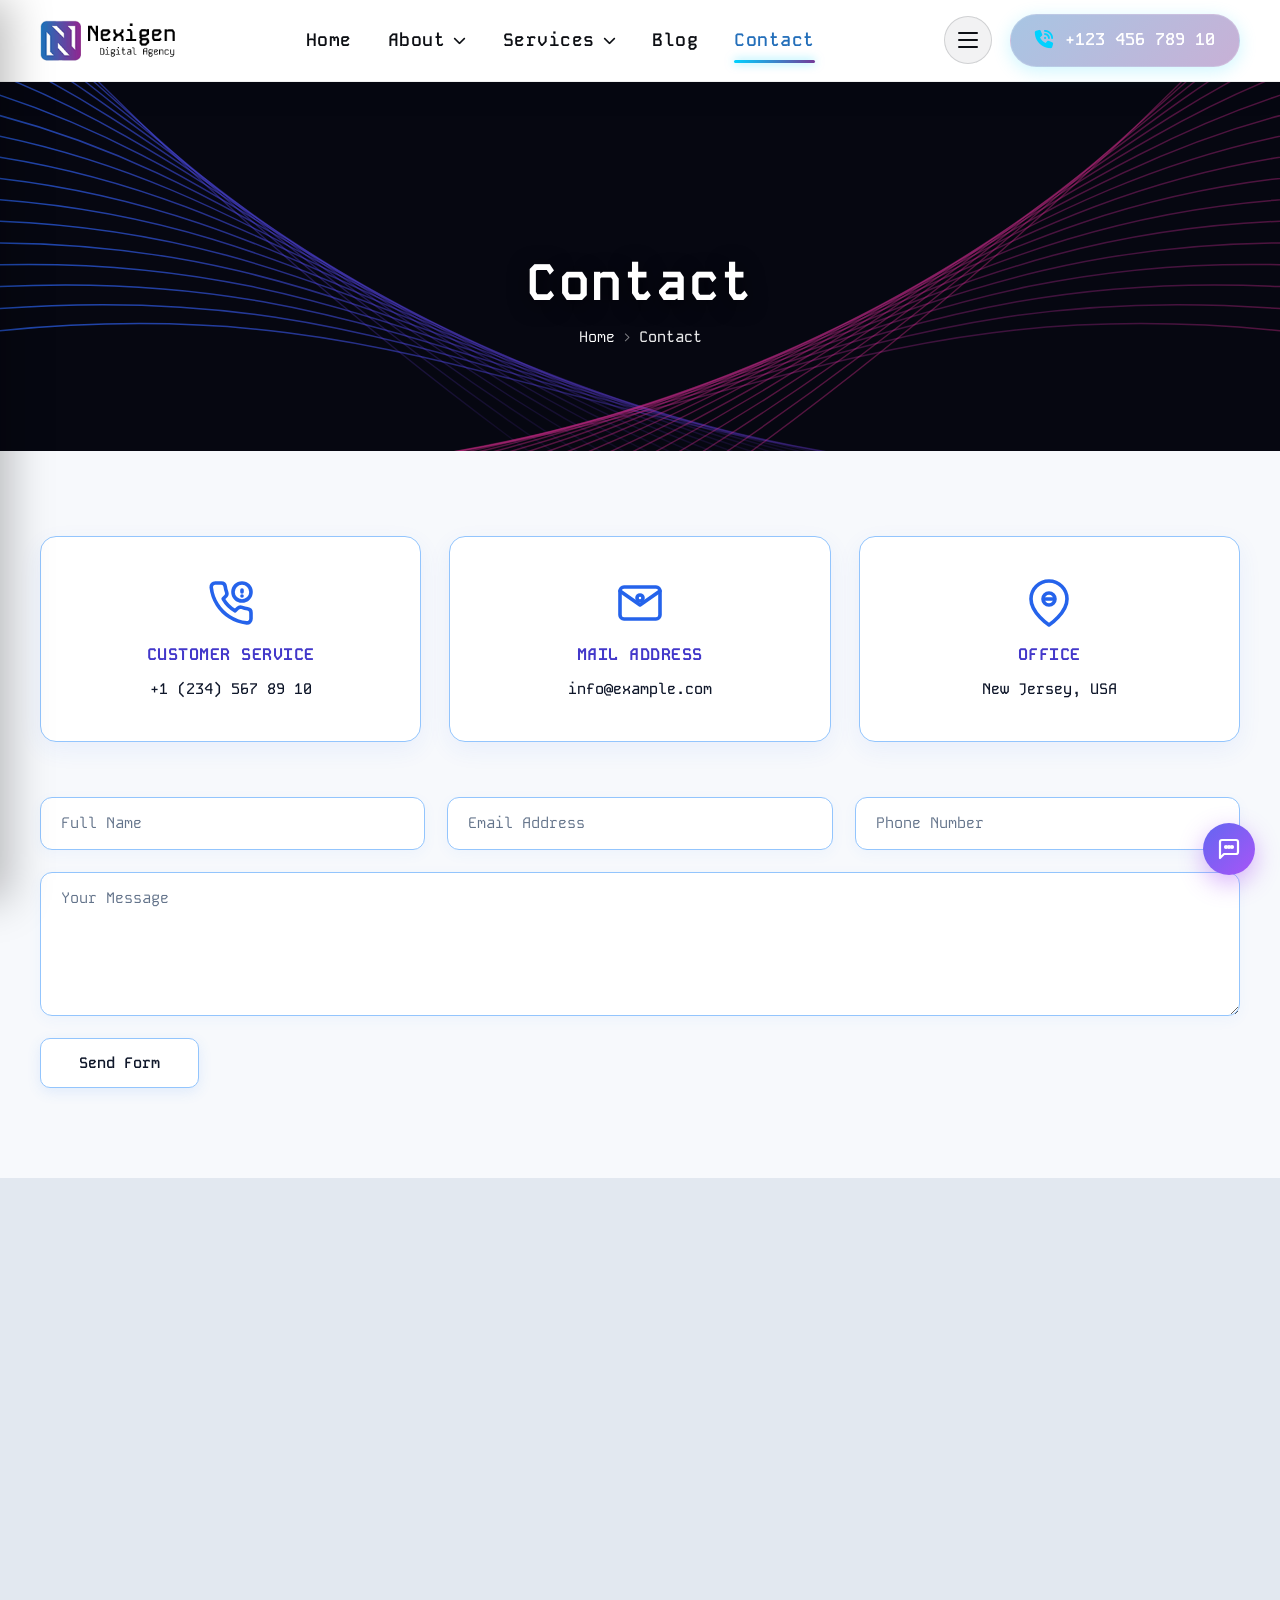
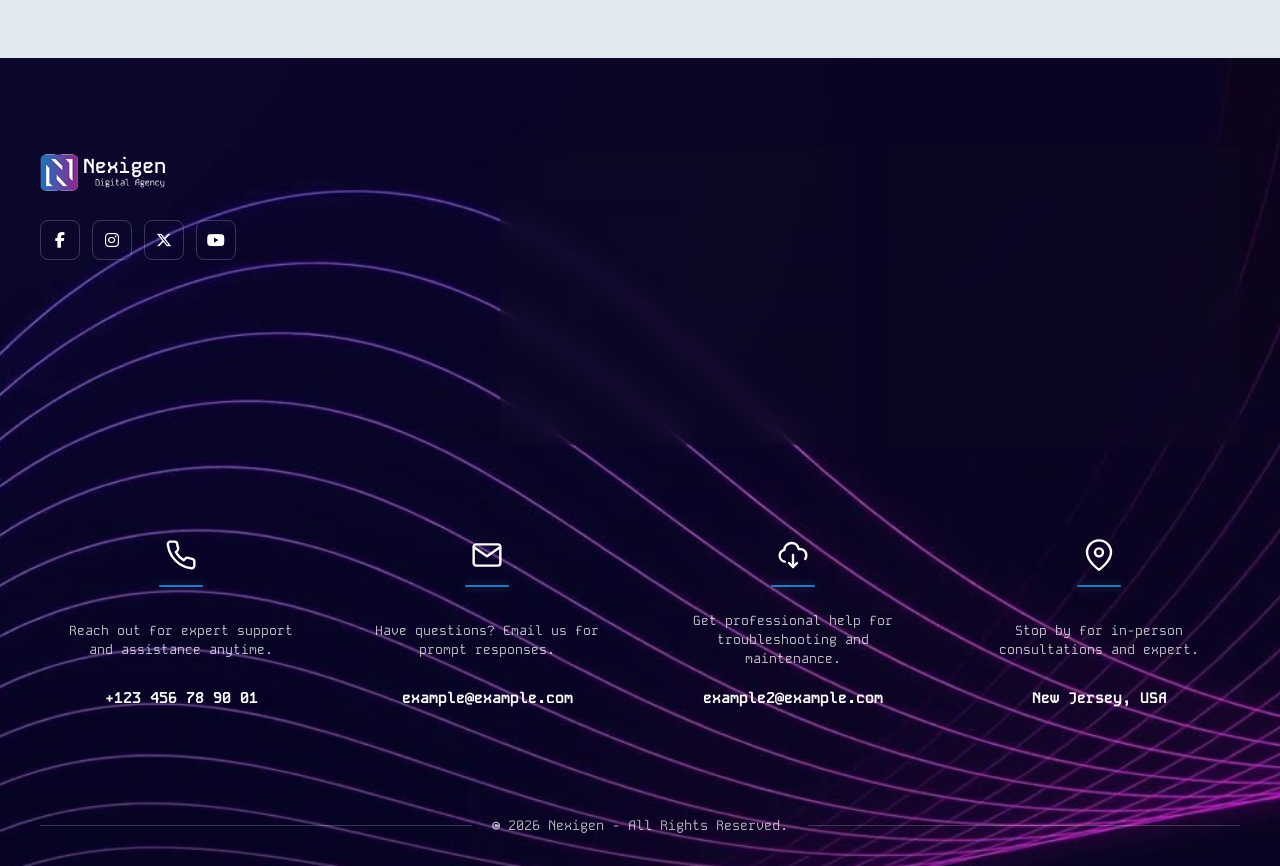
<file: pages/contact.html>
<!doctype html>
<html lang="en">
  <head>
    <meta charset="UTF-8" />
    <meta name="viewport" content="width=device-width, initial-scale=1.0" />
    <link
      rel="stylesheet"
      href="https://cdn.jsdelivr.net/npm/bootstrap@5.3.2/dist/css/bootstrap.min.css"
    />
    <link
      rel="stylesheet"
      href="https://cdnjs.cloudflare.com/ajax/libs/font-awesome/6.5.1/css/all.min.css"
    />
    <link rel="icon" href="../images/nexigen-icon.jpg" />
    <link rel="stylesheet" href="../css/style.css" />
    <title>Nexigen - Contact</title>
  </head>
  <body>
    <input type="checkbox" id="side-panel-toggle" class="side-panel-toggle" />
    <label for="side-panel-toggle" class="side-panel-backdrop"></label>

    <div class="side-panel">
      <div class="side-panel__logo">
        <img src="../images/nexigen-logo-dark.png" alt="Nexigen" />
      </div>
      <nav class="side-panel__nav">
        <ul class="side-panel__list">
          <li><a href="../index.html" class="side-panel__nav-link">Home</a></li>
          <li><a href="./aboutus.html" class="side-panel__nav-link">About</a></li>
          <li><a href="./services.html" class="side-panel__nav-link">Services</a></li>
          <li><a href="./blog.html" class="side-panel__nav-link">Blog</a></li>
          <li><a href="./contact.html" class="side-panel__nav-link">Contact</a></li>
        </ul>
      </nav>
      <h2 class="side-panel__title">Contact Information</h2>
      <div class="side-panel__info">
        <div class="side-panel__item">
          <div class="side-panel__icon">
            <i class="fa-solid fa-phone-volume"></i>
          </div>
          <a href="tel:+12345678910" class="side-panel__value"
            >+1 (234) 567 89 10</a
          >
        </div>
        <div class="side-panel__item">
          <div class="side-panel__icon">
            <i class="fa-solid fa-envelope"></i>
          </div>
          <a href="mailto:info@nexigen.com" class="side-panel__value"
            >info@nexigen.com</a
          >
        </div>
        <div class="side-panel__item">
          <div class="side-panel__icon">
            <i class="fa-solid fa-location-dot"></i>
          </div>
          <span class="side-panel__value"
            >123 Innovation Street, Tech City, USA</span
          >
        </div>
      </div>
      <div class="side-panel__socials">
        <a href="#" class="side-panel__social-link"
          ><i class="fa-brands fa-facebook-f"></i
        ></a>
        <a href="#" class="side-panel__social-link"
          ><i class="fa-brands fa-instagram"></i
        ></a>
        <a href="#" class="side-panel__social-link"
          ><i class="fa-brands fa-x-twitter"></i
        ></a>
        <a href="#" class="side-panel__social-link"
          ><i class="fa-brands fa-youtube"></i
        ></a>
      </div>
      <div class="side-panel__copyright">
        © 2026 Nexigen. All rights reserved.
      </div>
    </div>

    <header class="header">
      <div class="container header__container">
        <div class="header__inner">
          <a href="../index.html" class="header__logo">
            <img
              src="../images/nexigen-logo-dark.png"
              alt="Nexigen"
              class="header__logo-img"
            />
          </a>

          <nav class="header__nav">
            <ul class="header__list">
              <li class="header__item">
                <a href="../index.html" class="header__link">Home</a>
              </li>
              <li class="header__item dropdown">
                <a
                  href="javascript:void(0)"
                  class="header__link dropdown-toggle"
                  data-bs-toggle="dropdown"
                  data-bs-display="static"
                  aria-expanded="false"
                >
                  About <i class="fa-solid fa-chevron-down caret-icon"></i>
                </a>
                <ul class="dropdown-menu">
                  <li>
                    <a class="dropdown-item" href="./aboutus.html">About Company</a>
                  </li>
                  <li>
                    <a class="dropdown-item" href="./aboutus.html">Our Team</a>
                  </li>
                  <li>
                    <a class="dropdown-item" href="./aboutus.html">Careers</a>
                  </li>
                </ul>
              </li>
              <li class="header__item dropdown">
                <a
                  href="javascript:void(0)"
                  class="header__link dropdown-toggle"
                  data-bs-toggle="dropdown"
                  data-bs-display="static"
                  aria-expanded="false"
                >
                  Services <i class="fa-solid fa-chevron-down caret-icon"></i>
                </a>
                <ul class="dropdown-menu">
                  <li>
                    <a class="dropdown-item" href="./services.html">Web Development</a>
                  </li>
                  <li>
                    <a class="dropdown-item" href="./services.html">UI/UX Design</a>
                  </li>
                  <li>
                    <a class="dropdown-item" href="./services.html">Digital Marketing</a>
                  </li>
                  <li>
                    <a class="dropdown-item" href="./services.html">Social Media Management</a>
                  </li>
                  <li>
                    <a class="dropdown-item" href="./services.html">Brand Identity</a>
                  </li>
                  <li>
                    <a class="dropdown-item" href="./services.html">Tech Consulting</a>
                  </li>
                  <li>
                    <a class="dropdown-item" href="./services.html">All Services</a>
                  </li>
                </ul>
              </li>
              <li class="header__item">
                <a href="./blog.html" class="header__link">Blog</a>
              </li>
              <li class="header__item">
                <a href="./contact.html" class="header__link header__link--active">Contact</a>
              </li>
            </ul>
          </nav>

          <div class="header__actions">
            <label
              for="side-panel-toggle"
              class="header__toggle"
              id="menuToggle"
            >
              <span class="header-toggle-icon hamburger-icon" aria-hidden="true">
                <span></span>
                <span></span>
                <span></span>
              </span>
              <span class="close-icon" aria-hidden="true">×</span>
            </label>
            <a href="tel:+12345678910" class="header__phone">
              <i class="fa-solid fa-phone-volume"></i>
              <span>+123 456 789 10</span>
            </a>
          </div>
        </div>
      </div>
    </header>

    <section class="page-banner">
      <div class="page-banner__bg">
        <svg viewBox="0 0 1440 320" fill="none" xmlns="http://www.w3.org/2000/svg" preserveAspectRatio="none">
          <defs>
            <linearGradient id="blueWaveGrad" x1="0%" y1="0%" x2="100%" y2="100%">
              <stop offset="0%" stop-color="#2563eb" stop-opacity="0.75" />
              <stop offset="40%" stop-color="#4f46e5" stop-opacity="0.45" />
              <stop offset="100%" stop-color="#7c3aed" stop-opacity="0.05" />
            </linearGradient>
            <linearGradient id="pinkWaveGrad" x1="100%" y1="100%" x2="0%" y2="0%">
              <stop offset="0%" stop-color="#e11d48" stop-opacity="0.75" />
              <stop offset="40%" stop-color="#db2777" stop-opacity="0.45" />
              <stop offset="100%" stop-color="#9333ea" stop-opacity="0.05" />
            </linearGradient>
          </defs>

          <g stroke="url(#blueWaveGrad)" stroke-width="1.3">
            <path d="M-50,-40 C200,40 350,180 750,340" />
            <path d="M-50,-20 C220,50 370,190 780,340" />
            <path d="M-50,0 C240,60 390,200 810,340" />
            <path d="M-50,20 C260,70 410,210 840,340" />
            <path d="M-50,40 C280,80 430,220 870,340" />
            <path d="M-50,60 C300,90 450,230 900,340" />
            <path d="M-50,80 C320,100 470,240 930,340" />
            <path d="M-50,100 C340,110 490,250 960,340" />
            <path d="M-50,120 C360,120 510,260 990,340" />
            <path d="M-50,140 C380,130 530,270 1020,340" />
            <path d="M-50,160 C400,140 550,280 1050,340" />
            <path d="M-50,180 C420,150 570,290 1080,340" />
            <path d="M-50,200 C440,160 590,300 1110,340" />
            <path d="M-50,220 C460,170 610,310 1140,340" />
            <path d="M-50,-60 C180,30 330,170 720,340" />
            <path d="M-50,-80 C160,20 310,160 690,340" />
            <path d="M-50,-100 C140,10 290,150 660,340" />
            <path d="M-50,-120 C120,0 270,140 630,340" />
          </g>

          <g stroke="url(#pinkWaveGrad)" stroke-width="1.3">
            <path d="M1490,-40 C1240,40 1090,180 690,340" />
            <path d="M1490,-20 C1220,50 1070,190 660,340" />
            <path d="M1490,0 C1200,60 1050,200 630,340" />
            <path d="M1490,20 C1180,70 1030,210 600,340" />
            <path d="M1490,40 C1160,80 1010,220 570,340" />
            <path d="M1490,60 C1140,90 990,230 540,340" />
            <path d="M1490,80 C1120,100 970,240 510,340" />
            <path d="M1490,100 C1100,110 950,250 480,340" />
            <path d="M1490,120 C1080,120 930,260 450,340" />
            <path d="M1490,140 C1060,130 910,270 420,340" />
            <path d="M1490,160 C1040,140 890,280 390,340" />
            <path d="M1490,180 C1020,150 870,290 360,340" />
            <path d="M1490,200 C1000,160 850,300 330,340" />
            <path d="M1490,220 C980,170 830,310 300,340" />
            <path d="M1490,-60 C1260,30 1110,170 720,340" />
            <path d="M1490,-80 C1280,20 1130,160 750,340" />
            <path d="M1490,-100 C1300,10 1150,150 780,340" />
            <path d="M1490,-120 C1320,0 1170,140 810,340" />
          </g>
        </svg>
      </div>
      <div class="container text-center">
        <h1 class="page-banner__title">Contact</h1>
        <div class="page-banner__breadcrumb">
          <a href="../index.html">Home</a>
          <span class="separator">&gt;</span>
          <span class="current">Contact</span>
        </div>
      </div>
    </section>

    <section class="contact-section">
      <div class="container">
        <div class="contact-cards-grid">
          <div class="contact-info-card">
            <div class="contact-info-card__icon">
              <svg width="48" height="48" viewBox="0 0 24 24" fill="none" stroke="#2563eb" stroke-width="1.8" stroke-linecap="round" stroke-linejoin="round">
                <path d="M22 16.92v3a2 2 0 0 1-2.18 2 19.79 19.79 0 0 1-8.63-3.07 19.5 19.5 0 0 1-6-6 19.79 19.79 0 0 1-3.07-8.67A2 2 0 0 1 4.11 2h3a2 2 0 0 1 2 1.72 12.84 12.84 0 0 0 .7 2.81 2 2 0 0 1-.45 2.11L8.09 9.91a16 16 0 0 0 6 6l1.27-1.27a2 2 0 0 1 2.11-.45 12.84 12.84 0 0 0 2.81.7A2 2 0 0 1 22 16.92z"/>
                <circle cx="17.5" cy="6.5" r="4.5" fill="none"/>
                <path d="M17.5 5.5v1"/>
                <path d="M17.5 8.5h.01"/>
              </svg>
            </div>
            <h3 class="contact-info-card__title">CUSTOMER SERVICE</h3>
            <a href="tel:+12345678910" class="contact-info-card__value">+1 (234) 567 89 10</a>
          </div>

          <div class="contact-info-card">
            <div class="contact-info-card__icon">
              <svg width="48" height="48" viewBox="0 0 24 24" fill="none" stroke="#2563eb" stroke-width="1.8" stroke-linecap="round" stroke-linejoin="round">
                <path d="M4 4h16c1.1 0 2 .9 2 2v12c0 1.1-.9 2-2 2H4c-1.1 0-2-.9-2-2V6c0-1.1.9-2 2-2z"/>
                <polyline points="22,6 12,13 2,6"/>
                <circle cx="12" cy="9.5" r="1.5"/>
              </svg>
            </div>
            <h3 class="contact-info-card__title">MAIL ADDRESS</h3>
            <a href="mailto:info@example.com" class="contact-info-card__value">info@example.com</a>
          </div>

          <div class="contact-info-card">
            <div class="contact-info-card__icon">
              <svg width="48" height="48" viewBox="0 0 24 24" fill="none" stroke="#2563eb" stroke-width="1.8" stroke-linecap="round" stroke-linejoin="round">
                <path d="M21 10c0 7-9 13-9 13s-9-6-9-13a9 9 0 0 1 18 0z"/>
                <circle cx="12" cy="10" r="3"/>
                <path d="M10 10h4"/>
              </svg>
            </div>
            <h3 class="contact-info-card__title">OFFICE</h3>
            <span class="contact-info-card__value">New Jersey, USA</span>
          </div>
        </div>

        <div class="contact-form-wrap">
          <form class="contact-form" action="#" method="post">
            <div class="contact-form__row">
              <div class="form-group">
                <input
                  type="text"
                  class="form-control"
                  placeholder="Full Name"
                  required
                />
              </div>
              <div class="form-group">
                <input
                  type="email"
                  class="form-control"
                  placeholder="Email Address"
                  required
                />
              </div>
              <div class="form-group">
                <input
                  type="tel"
                  class="form-control"
                  placeholder="Phone Number"
                />
              </div>
            </div>

            <div class="contact-form__message">
              <textarea
                class="form-control"
                rows="5"
                placeholder="Your Message"
                required
              ></textarea>
            </div>

            <div class="contact-form__action">
              <button type="submit" class="btn-send-form">Send Form</button>
            </div>
          </form>
        </div>
      </div>
    </section>

    <section class="map-section">
      <iframe
        src="https://www.google.com/maps/embed?pb=!1m18!1m12!1m3!1d1558296.8837130282!2d-75.55961405000001!3d40.0583238!2m3!1f0!2f0!3f0!3m2!1i1024!2i768!4f13.1!3m3!1m2!1s0x89c0fb959e00409f%3A0x2cd7b30769f6dd70!2sNew%20Jersey%2C%20USA!5e0!3m2!1sen!2s!4v1700000000000!5m2!1sen!2s"
        width="100%"
        height="460"
        style="border:0;"
        allowfullscreen=""
        loading="lazy"
        referrerpolicy="no-referrer-when-downgrade"
        title="Google Map New Jersey"
      ></iframe>
    </section>

    <footer class="footer" id="contact">
      <div class="container">
        <div class="footer__main">
          <div class="footer__brand">
            <a href="../index.html" class="footer__logo-link">
              <img src="../images/nexigen-logo.png" alt="Nexigen" class="footer__logo" />
            </a>
            <div class="footer__socials">
              <a href="#" class="footer__social-link" aria-label="Facebook">
                <i class="fa-brands fa-facebook-f"></i>
              </a>
              <a href="#" class="footer__social-link" aria-label="Instagram">
                <i class="fa-brands fa-instagram"></i>
              </a>
              <a href="#" class="footer__social-link" aria-label="Twitter X">
                <i class="fa-brands fa-x-twitter"></i>
              </a>
              <a href="#" class="footer__social-link" aria-label="YouTube">
                <i class="fa-brands fa-youtube"></i>
              </a>
            </div>
          </div>

          <div class="footer__box">
            <h4 class="footer__box-title">QUICK LINKS</h4>
            <ul class="footer__menu">
              <li><a href="../index.html#home"><span class="bullet">■</span> Home</a></li>
              <li><a href="./aboutus.html"><span class="bullet">■</span> About Us</a></li>
              <li><a href="../index.html#why-choose"><span class="bullet">■</span> Advantages</a></li>
              <li><a href="../index.html#appointment"><span class="bullet">■</span> Book Appointment</a></li>
              <li><a href="./services.html"><span class="bullet">■</span> Services</a></li>
              <li><a href="./contact.html"><span class="bullet">■</span> Contact</a></li>
            </ul>
          </div>

          <div class="footer__box">
            <h4 class="footer__box-title">SERVICES</h4>
            <ul class="footer__menu">
              <li><a href="./services.html"><span class="bullet">■</span> Web Development</a></li>
              <li><a href="./services.html"><span class="bullet">■</span> UI/UX Design</a></li>
              <li><a href="./services.html"><span class="bullet">■</span> Digital Marketing</a></li>
              <li><a href="./services.html"><span class="bullet">■</span> Brand Identity</a></li>
              <li><a href="./services.html"><span class="bullet">■</span> Tech Consulting</a></li>
              <li><a href="./services.html"><span class="bullet">■</span> Social Media Management</a></li>
            </ul>
          </div>
        </div>

        <div class="footer__cards-row">
          <div class="footer-card">
            <div class="footer-card__icon">
              <svg width="32" height="32" viewBox="0 0 24 24" fill="none" stroke="#ffffff" stroke-width="1.8" stroke-linecap="round" stroke-linejoin="round">
                <path d="M22 16.92v3a2 2 0 0 1-2.18 2 19.79 19.79 0 0 1-8.63-3.07 19.5 19.5 0 0 1-6-6 19.79 19.79 0 0 1-3.07-8.67A2 2 0 0 1 4.11 2h3a2 2 0 0 1 2 1.72 12.84 12.84 0 0 0 .7 2.81 2 2 0 0 1-.45 2.11L8.09 9.91a16 16 0 0 0 6 6l1.27-1.27a2 2 0 0 1 2.11-.45 12.84 12.84 0 0 0 2.81.7A2 2 0 0 1 22 16.92z"/>
              </svg>
            </div>
            <div class="footer-card__line"></div>
            <p class="footer-card__text">
              Reach out for expert support and assistance anytime.
            </p>
            <a href="tel:+123456789001" class="footer-card__value">+123 456 78 90 01</a>
          </div>

          <div class="footer-card">
            <div class="footer-card__icon">
              <svg width="32" height="32" viewBox="0 0 24 24" fill="none" stroke="#ffffff" stroke-width="1.8" stroke-linecap="round" stroke-linejoin="round">
                <path d="M4 4h16c1.1 0 2 .9 2 2v12c0 1.1-.9 2-2 2H4c-1.1 0-2-.9-2-2V6c0-1.1.9-2 2-2z"/>
                <polyline points="22,6 12,13 2,6"/>
              </svg>
            </div>
            <div class="footer-card__line"></div>
            <p class="footer-card__text">
              Have questions? Email us for prompt responses.
            </p>
            <a href="mailto:example@example.com" class="footer-card__value">example@example.com</a>
          </div>

          <div class="footer-card">
            <div class="footer-card__icon">
              <svg width="32" height="32" viewBox="0 0 24 24" fill="none" stroke="#ffffff" stroke-width="1.8" stroke-linecap="round" stroke-linejoin="round">
                <path d="M21.2 15c.7-1.2 1-2.5.7-3.9-.6-2-2.4-3.5-4.4-3.5h-1.2C15.8 5 13.7 3 11 3 8.1 3 5.7 5.2 5.5 8.1 3.5 8.6 2 10.4 2 12.5c0 2.2 1.6 4.1 3.8 4.5"/>
                <path d="M12 12v9"/>
                <path d="m15 18-3 3-3-3"/>
              </svg>
            </div>
            <div class="footer-card__line"></div>
            <p class="footer-card__text">
              Get professional help for troubleshooting and maintenance.
            </p>
            <a href="mailto:example2@example.com" class="footer-card__value">example2@example.com</a>
          </div>

          <div class="footer-card">
            <div class="footer-card__icon">
              <svg width="32" height="32" viewBox="0 0 24 24" fill="none" stroke="#ffffff" stroke-width="1.8" stroke-linecap="round" stroke-linejoin="round">
                <path d="M21 10c0 7-9 13-9 13s-9-6-9-13a9 9 0 0 1 18 0z"/>
                <circle cx="12" cy="10" r="3"/>
              </svg>
            </div>
            <div class="footer-card__line"></div>
            <p class="footer-card__text">
              Stop by for in-person consultations and expert.
            </p>
            <span class="footer-card__value">New Jersey, USA</span>
          </div>
        </div>

        <div class="footer__bottom">
          <div class="footer__divider"></div>
          <p class="footer__copyright">
            © 2026 Nexigen - All Rights Reserved.
          </p>
          <div class="footer__divider"></div>
        </div>
      </div>

      <a href="#" class="floating-chat-btn" aria-label="Live Chat">
        <svg width="24" height="24" viewBox="0 0 24 24" fill="none" stroke="#ffffff" stroke-width="2.2" stroke-linecap="round" stroke-linejoin="round">
          <path d="M21 15a2 2 0 0 1-2 2H7l-4 4V5a2 2 0 0 1 2-2h14a2 2 0 0 1 2 2z"/>
          <circle cx="9" cy="10" r="1" fill="#ffffff"/>
          <circle cx="12" cy="10" r="1" fill="#ffffff"/>
          <circle cx="15" cy="10" r="1" fill="#ffffff"/>
        </svg>
      </a>
    </footer>


  </body>
</html>
</file>
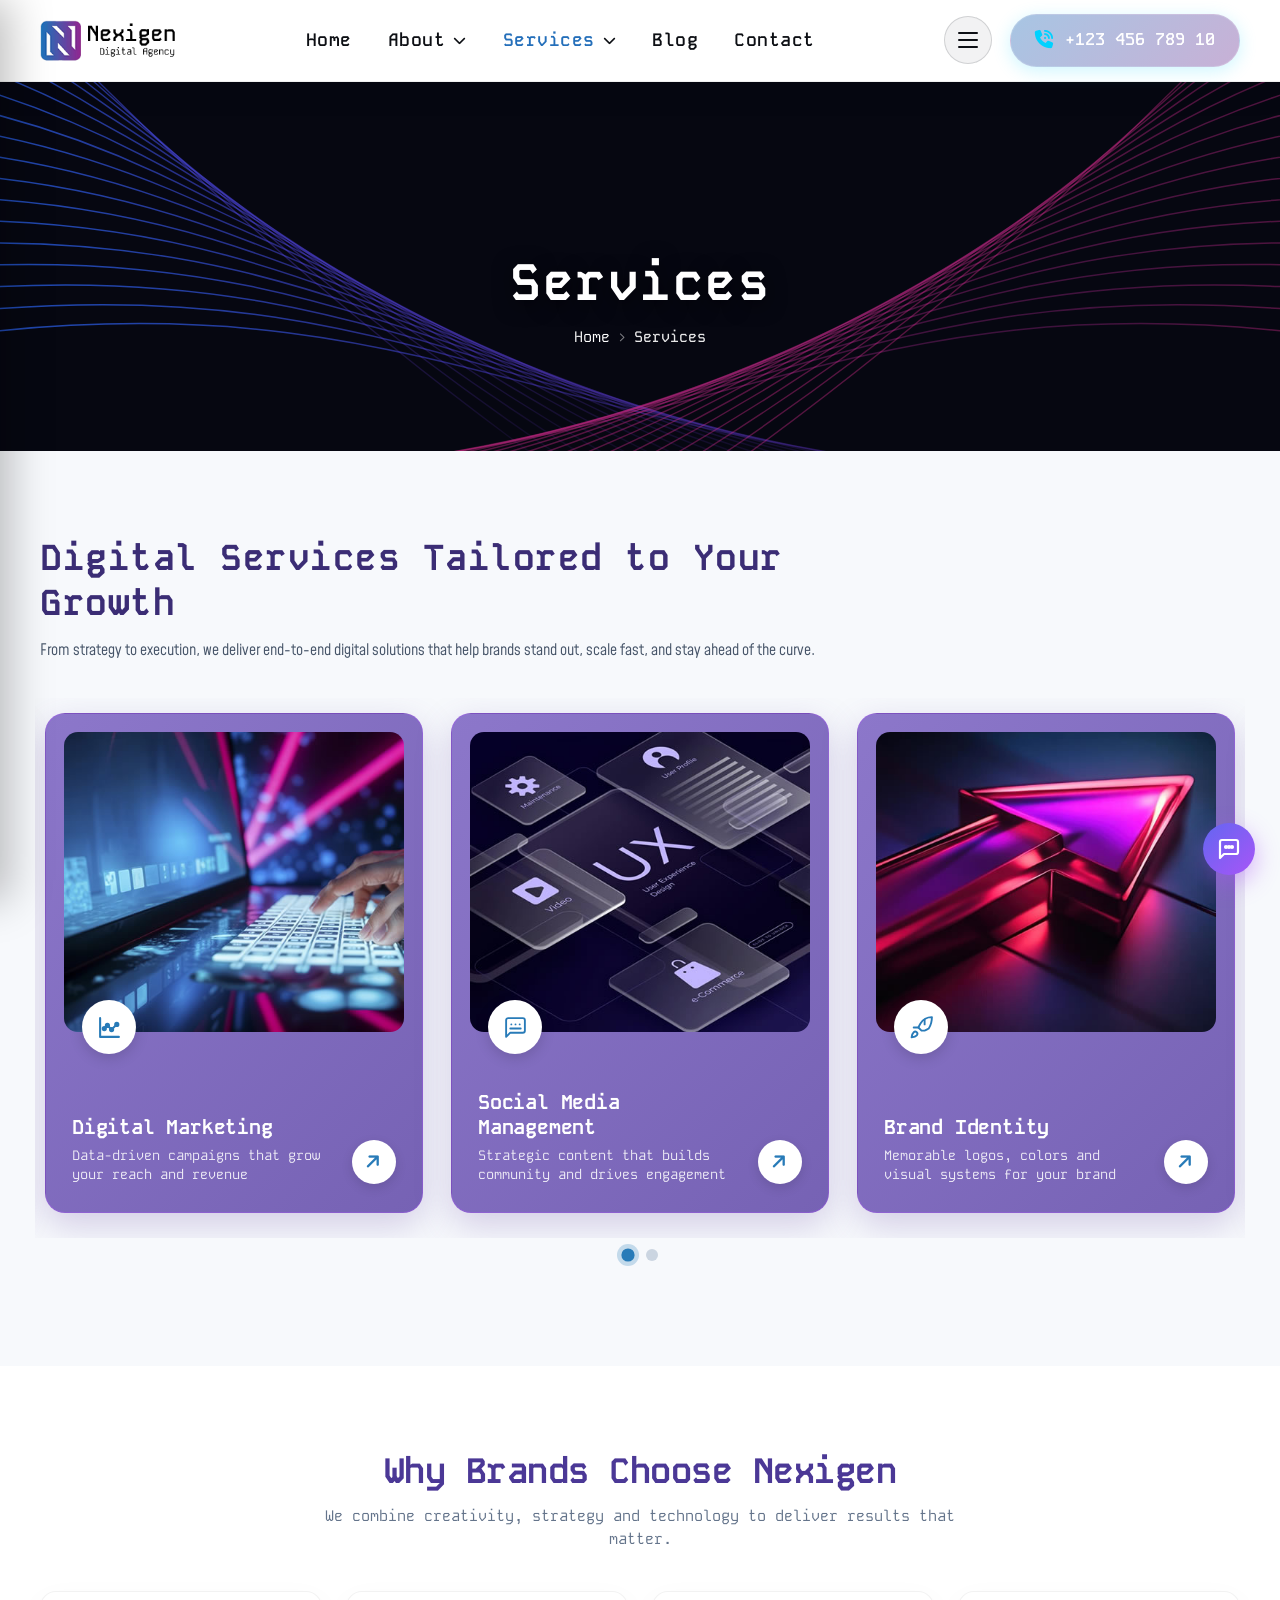
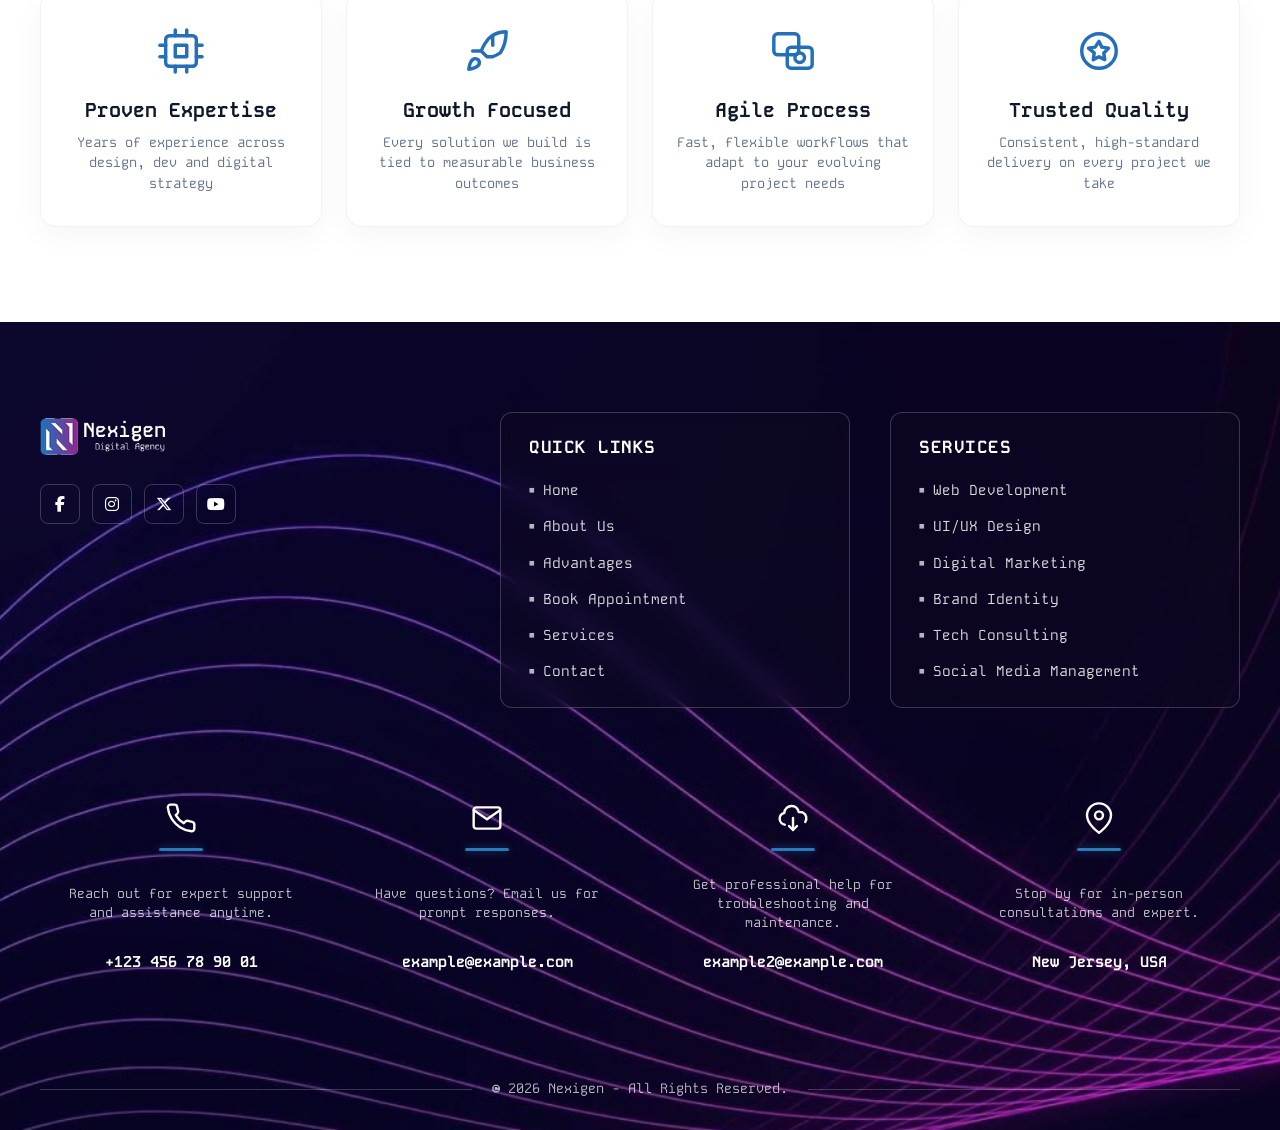
<file: pages/services.html>
<!doctype html>
<html lang="en">
  <head>
    <meta charset="UTF-8" />
    <meta name="viewport" content="width=device-width, initial-scale=1.0" />
    <link
      rel="stylesheet"
      href="https://cdn.jsdelivr.net/npm/bootstrap@5.3.2/dist/css/bootstrap.min.css"
    />
    <link
      rel="stylesheet"
      href="https://cdnjs.cloudflare.com/ajax/libs/font-awesome/6.5.1/css/all.min.css"
    />
    <link
      rel="stylesheet"
      href="https://cdnjs.cloudflare.com/ajax/libs/OwlCarousel2/2.3.4/assets/owl.carousel.min.css"
    />
    <link
      rel="stylesheet"
      href="https://cdnjs.cloudflare.com/ajax/libs/OwlCarousel2/2.3.4/assets/owl.theme.default.min.css"
    />
    <link rel="icon" href="../images/nexigen-icon.jpg" />
    <link rel="stylesheet" href="../css/style.css" />
    <title>Nexigen - Services</title>
  </head>
  <body>
    <input type="checkbox" id="side-panel-toggle" class="side-panel-toggle" />
    <label for="side-panel-toggle" class="side-panel-backdrop"></label>

    <div class="side-panel">
      <div class="side-panel__logo">
        <img src="../images/nexigen-logo-dark.png" alt="Nexigen" />
      </div>
      <nav class="side-panel__nav">
        <ul class="side-panel__list">
          <li><a href="../index.html" class="side-panel__nav-link">Home</a></li>
          <li><a href="./aboutus.html" class="side-panel__nav-link">About</a></li>
          <li><a href="./services.html" class="side-panel__nav-link">Services</a></li>
          <li><a href="./blog.html" class="side-panel__nav-link">Blog</a></li>
          <li><a href="./contact.html" class="side-panel__nav-link">Contact</a></li>
        </ul>
      </nav>
      <h2 class="side-panel__title">Contact Information</h2>
      <div class="side-panel__info">
        <div class="side-panel__item">
          <div class="side-panel__icon">
            <i class="fa-solid fa-phone-volume"></i>
          </div>
          <a href="tel:+12345678910" class="side-panel__value"
            >+1 (234) 567 89 10</a
          >
        </div>
        <div class="side-panel__item">
          <div class="side-panel__icon">
            <i class="fa-solid fa-envelope"></i>
          </div>
          <a href="mailto:info@nexigen.com" class="side-panel__value"
            >info@nexigen.com</a
          >
        </div>
        <div class="side-panel__item">
          <div class="side-panel__icon">
            <i class="fa-solid fa-location-dot"></i>
          </div>
          <span class="side-panel__value"
            >123 Innovation Street, Tech City, USA</span
          >
        </div>
      </div>
      <div class="side-panel__socials">
        <a href="#" class="side-panel__social-link"
          ><i class="fa-brands fa-facebook-f"></i
        ></a>
        <a href="#" class="side-panel__social-link"
          ><i class="fa-brands fa-instagram"></i
        ></a>
        <a href="#" class="side-panel__social-link"
          ><i class="fa-brands fa-x-twitter"></i
        ></a>
        <a href="#" class="side-panel__social-link"
          ><i class="fa-brands fa-youtube"></i
        ></a>
      </div>
      <div class="side-panel__copyright">
        © 2026 Nexigen. All rights reserved.
      </div>
    </div>

    <header class="header">
      <div class="container header__container">
        <div class="header__inner">
          <a href="../index.html" class="header__logo">
            <img
              src="../images/nexigen-logo-dark.png"
              alt="Nexigen"
              class="header__logo-img"
            />
          </a>

          <nav class="header__nav">
            <ul class="header__list">
              <li class="header__item">
                <a href="../index.html" class="header__link">Home</a>
              </li>
              <li class="header__item dropdown">
                <a
                  href="javascript:void(0)"
                  class="header__link dropdown-toggle"
                  data-bs-toggle="dropdown"
                  data-bs-display="static"
                  aria-expanded="false"
                >
                  About <i class="fa-solid fa-chevron-down caret-icon"></i>
                </a>
                <ul class="dropdown-menu">
                  <li>
                    <a class="dropdown-item" href="./aboutus.html">About Company</a>
                  </li>
                  <li>
                    <a class="dropdown-item" href="./aboutus.html">Our Team</a>
                  </li>
                  <li>
                    <a class="dropdown-item" href="./aboutus.html">Careers</a>
                  </li>
                </ul>
              </li>
              <li class="header__item dropdown">
                <a
                  href="javascript:void(0)"
                  class="header__link dropdown-toggle header__link--active"
                  data-bs-toggle="dropdown"
                  data-bs-display="static"
                  aria-expanded="false"
                >
                  Services <i class="fa-solid fa-chevron-down caret-icon"></i>
                </a>
                <ul class="dropdown-menu">
                  <li>
                    <a class="dropdown-item" href="./services.html">Web Development</a>
                  </li>
                  <li>
                    <a class="dropdown-item" href="./services.html">UI/UX Design</a>
                  </li>
                  <li>
                    <a class="dropdown-item" href="./services.html">Digital Marketing</a>
                  </li>
                  <li>
                    <a class="dropdown-item" href="./services.html">Social Media Management</a>
                  </li>
                  <li>
                    <a class="dropdown-item" href="./services.html">Brand Identity</a>
                  </li>
                  <li>
                    <a class="dropdown-item" href="./services.html">Tech Consulting</a>
                  </li>
                  <li>
                    <a class="dropdown-item" href="./services.html">All Services</a>
                  </li>
                </ul>
              </li>
              <li class="header__item">
                <a href="./blog.html" class="header__link">Blog</a>
              </li>
              <li class="header__item">
                <a href="./contact.html" class="header__link">Contact</a>
              </li>
            </ul>
          </nav>

          <div class="header__actions">
            <label
              for="side-panel-toggle"
              class="header__toggle"
              id="menuToggle"
            >
              <span class="header-toggle-icon hamburger-icon" aria-hidden="true">
                <span></span>
                <span></span>
                <span></span>
              </span>
              <span class="close-icon" aria-hidden="true">×</span>
            </label>
            <a href="tel:+12345678910" class="header__phone">
              <i class="fa-solid fa-phone-volume"></i>
              <span>+123 456 789 10</span>
            </a>
          </div>
        </div>
      </div>
    </header>

    <section class="page-banner">
      <div class="page-banner__bg">
        <svg viewBox="0 0 1440 320" fill="none" xmlns="http://www.w3.org/2000/svg" preserveAspectRatio="none">
          <defs>
            <linearGradient id="blueWaveGrad" x1="0%" y1="0%" x2="100%" y2="100%">
              <stop offset="0%" stop-color="#2563eb" stop-opacity="0.75" />
              <stop offset="40%" stop-color="#4f46e5" stop-opacity="0.45" />
              <stop offset="100%" stop-color="#7c3aed" stop-opacity="0.05" />
            </linearGradient>
            <linearGradient id="pinkWaveGrad" x1="100%" y1="100%" x2="0%" y2="0%">
              <stop offset="0%" stop-color="#e11d48" stop-opacity="0.75" />
              <stop offset="40%" stop-color="#db2777" stop-opacity="0.45" />
              <stop offset="100%" stop-color="#9333ea" stop-opacity="0.05" />
            </linearGradient>
          </defs>

          <g stroke="url(#blueWaveGrad)" stroke-width="1.3">
            <path d="M-50,-40 C200,40 350,180 750,340" />
            <path d="M-50,-20 C220,50 370,190 780,340" />
            <path d="M-50,0 C240,60 390,200 810,340" />
            <path d="M-50,20 C260,70 410,210 840,340" />
            <path d="M-50,40 C280,80 430,220 870,340" />
            <path d="M-50,60 C300,90 450,230 900,340" />
            <path d="M-50,80 C320,100 470,240 930,340" />
            <path d="M-50,100 C340,110 490,250 960,340" />
            <path d="M-50,120 C360,120 510,260 990,340" />
            <path d="M-50,140 C380,130 530,270 1020,340" />
            <path d="M-50,160 C400,140 550,280 1050,340" />
            <path d="M-50,180 C420,150 570,290 1080,340" />
            <path d="M-50,200 C440,160 590,300 1110,340" />
            <path d="M-50,220 C460,170 610,310 1140,340" />
            <path d="M-50,-60 C180,30 330,170 720,340" />
            <path d="M-50,-80 C160,20 310,160 690,340" />
            <path d="M-50,-100 C140,10 290,150 660,340" />
            <path d="M-50,-120 C120,0 270,140 630,340" />
          </g>

          <g stroke="url(#pinkWaveGrad)" stroke-width="1.3">
            <path d="M1490,-40 C1240,40 1090,180 690,340" />
            <path d="M1490,-20 C1220,50 1070,190 660,340" />
            <path d="M1490,0 C1200,60 1050,200 630,340" />
            <path d="M1490,20 C1180,70 1030,210 600,340" />
            <path d="M1490,40 C1160,80 1010,220 570,340" />
            <path d="M1490,60 C1140,90 990,230 540,340" />
            <path d="M1490,80 C1120,100 970,240 510,340" />
            <path d="M1490,100 C1100,110 950,250 480,340" />
            <path d="M1490,120 C1080,120 930,260 450,340" />
            <path d="M1490,140 C1060,130 910,270 420,340" />
            <path d="M1490,160 C1040,140 890,280 390,340" />
            <path d="M1490,180 C1020,150 870,290 360,340" />
            <path d="M1490,200 C1000,160 850,300 330,340" />
            <path d="M1490,220 C980,170 830,310 300,340" />
            <path d="M1490,-60 C1260,30 1110,170 720,340" />
            <path d="M1490,-80 C1280,20 1130,160 750,340" />
            <path d="M1490,-100 C1300,10 1150,150 780,340" />
            <path d="M1490,-120 C1320,0 1170,140 810,340" />
          </g>
        </svg>
      </div>
      <div class="container text-center">
        <h1 class="page-banner__title">Services</h1>
        <div class="page-banner__breadcrumb">
          <a href="../index.html">Home</a>
          <span class="separator">&gt;</span>
          <span class="current">Services</span>
        </div>
      </div>
    </section>

    <section class="service-cards-section" id="services">
      <div class="container">
        <div class="services-intro-header">
          <h2 class="services-intro-title">
            Digital Services Tailored to Your Growth
          </h2>
          <p class="services-intro-text">
            From strategy to execution, we deliver end-to-end digital
            solutions that help brands stand out, scale fast, and stay ahead
            of the curve.
          </p>
        </div>

        <div class="owl-carousel owl-theme service-cards-carousel">
          <div class="service-card">
            <div class="service-card__image-box">
              <img
                src="../images/services-small-nexigen-1.jpg"
                alt="Digital Marketing"
                class="service-card__img"
              />
              <div class="service-card__badge-icon">
                <svg width="26" height="26" viewBox="0 0 24 24" fill="none" stroke="#287bb8" stroke-width="2" stroke-linecap="round" stroke-linejoin="round">
                  <path d="M3 3v18h18"/>
                  <path d="m19 9-5 5-4-4-3 3"/>
                  <circle cx="19" cy="9" r="1.5" fill="#287bb8"/>
                  <circle cx="14" cy="14" r="1.5" fill="#287bb8"/>
                  <circle cx="10" cy="10" r="1.5" fill="#287bb8"/>
                  <circle cx="7" cy="13" r="1.5" fill="#287bb8"/>
                </svg>
              </div>
            </div>
            <div class="service-card__body">
              <div class="service-card__info">
                <h3 class="service-card__title">Digital Marketing</h3>
                <p class="service-card__text">
                  Data-driven campaigns that grow your reach and revenue
                </p>
              </div>
              <a href="./services.html" class="service-card__arrow-btn" aria-label="Digital Marketing">
                <i class="fa-solid fa-arrow-right service-card__arrow"></i>
              </a>
            </div>
          </div>

          <div class="service-card">
            <div class="service-card__image-box">
              <img
                src="../images/services-small-nexigen-2.jpg"
                alt="Social Media Management"
                class="service-card__img"
              />
              <div class="service-card__badge-icon">
                <svg width="26" height="26" viewBox="0 0 24 24" fill="none" stroke="#287bb8" stroke-width="1.8" stroke-linecap="round" stroke-linejoin="round">
                  <path d="M21 15a2 2 0 0 1-2 2H7l-4 4V5a2 2 0 0 1 2-2h14a2 2 0 0 1 2 2z"/>
                  <path d="M8 9h.01"/>
                  <path d="M12 9h.01"/>
                  <path d="M16 9h.01"/>
                  <path d="M7 13h10"/>
                </svg>
              </div>
            </div>
            <div class="service-card__body">
              <div class="service-card__info">
                <h3 class="service-card__title">Social Media Management</h3>
                <p class="service-card__text">
                  Strategic content that builds community and drives engagement
                </p>
              </div>
              <a href="./services.html" class="service-card__arrow-btn" aria-label="Social Media Management">
                <i class="fa-solid fa-arrow-right service-card__arrow"></i>
              </a>
            </div>
          </div>

          <div class="service-card">
            <div class="service-card__image-box">
              <img
                src="../images/services-small-nexigen-3.jpg"
                alt="Brand Identity"
                class="service-card__img"
              />
              <div class="service-card__badge-icon">
                <svg width="26" height="26" viewBox="0 0 24 24" fill="none" stroke="#287bb8" stroke-width="1.8" stroke-linecap="round" stroke-linejoin="round">
                  <path d="M4.5 16.5c-1.5 1.26-2 5-2 5s3.74-.5 5-2c.71-.84.7-2.13-.09-2.91a2.18 2.18 0 0 0-2.91-.09z"/>
                  <path d="m12 15-3-3a22 22 0 0 1 2-3.95A12.88 12.88 0 0 1 22 2c0 2.72-.78 7.5-3.05 11a22.35 22.35 0 0 1-3.95 2z"/>
                  <path d="M9 12H4.5"/>
                  <path d="M15 9V4.5"/>
                </svg>
              </div>
            </div>
            <div class="service-card__body">
              <div class="service-card__info">
                <h3 class="service-card__title">Brand Identity</h3>
                <p class="service-card__text">
                  Memorable logos, colors and visual systems for your brand
                </p>
              </div>
              <a href="./services.html" class="service-card__arrow-btn" aria-label="Brand Identity">
                <i class="fa-solid fa-arrow-right service-card__arrow"></i>
              </a>
            </div>
          </div>

          <div class="service-card">
            <div class="service-card__image-box">
              <img
                src="../images/services-small-nexigen-4.jpg"
                alt="Web Development"
                class="service-card__img"
              />
              <div class="service-card__badge-icon">
                <i class="fa-solid fa-code"></i>
              </div>
            </div>
            <div class="service-card__body">
              <div class="service-card__info">
                <h3 class="service-card__title">Web Development</h3>
                <p class="service-card__text">
                  Custom high-performance websites built with clean scalable code
                </p>
              </div>
              <a href="./services.html" class="service-card__arrow-btn" aria-label="Web Development">
                <i class="fa-solid fa-arrow-right service-card__arrow"></i>
              </a>
            </div>
          </div>

          <div class="service-card">
            <div class="service-card__image-box">
              <img
                src="../images/services-small-nexigen-5.jpg"
                alt="UI/UX Design"
                class="service-card__img"
              />
              <div class="service-card__badge-icon">
                <i class="fa-solid fa-pen-ruler"></i>
              </div>
            </div>
            <div class="service-card__body">
              <div class="service-card__info">
                <h3 class="service-card__title">UI/UX Design</h3>
                <p class="service-card__text">
                  Intuitive user experiences and beautiful digital interface designs
                </p>
              </div>
              <a href="./services.html" class="service-card__arrow-btn" aria-label="UI/UX Design">
                <i class="fa-solid fa-arrow-right service-card__arrow"></i>
              </a>
            </div>
          </div>

          <div class="service-card">
            <div class="service-card__image-box">
              <img
                src="../images/services-small-nexigen-6.jpg"
                alt="SEO & Analytics"
                class="service-card__img"
              />
              <div class="service-card__badge-icon">
                <i class="fa-solid fa-magnifying-glass-chart"></i>
              </div>
            </div>
            <div class="service-card__body">
              <div class="service-card__info">
                <h3 class="service-card__title">SEO & Analytics</h3>
                <p class="service-card__text">
                  Boost search visibility and convert traffic with data insights
                </p>
              </div>
              <a href="./services.html" class="service-card__arrow-btn" aria-label="SEO & Analytics">
                <i class="fa-solid fa-arrow-right service-card__arrow"></i>
              </a>
            </div>
          </div>
        </div>
      </div>
    </section>

    <section class="why-choose-section" id="why-choose">
      <div class="container">
        <div class="section-header text-center">
          <h2 class="section-title">Why Brands Choose Nexigen</h2>
          <p class="section-subtitle">
            We combine creativity, strategy and technology to deliver results that matter.
          </p>
        </div>

        <div class="why-choose-grid">
          <div class="why-choose-card">
            <div class="why-choose-card__icon">
              <svg width="46" height="46" viewBox="0 0 24 24" fill="none" stroke="currentColor" stroke-width="1.8" stroke-linecap="round" stroke-linejoin="round">
                <rect x="4" y="4" width="16" height="16" rx="2"/>
                <rect x="9" y="9" width="6" height="6"/>
                <line x1="9" y1="1" x2="9" y2="4"/>
                <line x1="15" y1="1" x2="15" y2="4"/>
                <line x1="9" y1="20" x2="9" y2="23"/>
                <line x1="15" y1="20" x2="15" y2="23"/>
                <line x1="20" y1="9" x2="23" y2="9"/>
                <line x1="20" y1="15" x2="23" y2="15"/>
                <line x1="1" y1="9" x2="4" y2="9"/>
                <line x1="1" y1="15" x2="4" y2="15"/>
              </svg>
            </div>
            <h3 class="why-choose-card__title">Proven Expertise</h3>
            <p class="why-choose-card__text">
              Years of experience across design, dev and digital strategy
            </p>
          </div>

          <div class="why-choose-card">
            <div class="why-choose-card__icon">
              <svg width="46" height="46" viewBox="0 0 24 24" fill="none" stroke="currentColor" stroke-width="1.8" stroke-linecap="round" stroke-linejoin="round">
                <path d="M4.5 16.5c-1.5 1.26-2 5-2 5s3.74-.5 5-2c.71-.84.7-2.13-.09-2.91a2.18 2.18 0 0 0-2.91-.09z"/>
                <path d="m12 15-3-3a22 22 0 0 1 2-3.95A12.88 12.88 0 0 1 22 2c0 2.72-.78 7.5-3.05 11a22.35 22.35 0 0 1-3.95 2z"/>
                <path d="M9 12H4.5"/>
                <path d="M15 9V4.5"/>
              </svg>
            </div>
            <h3 class="why-choose-card__title">Growth Focused</h3>
            <p class="why-choose-card__text">
              Every solution we build is tied to measurable business outcomes
            </p>
          </div>

          <div class="why-choose-card">
            <div class="why-choose-card__icon">
              <svg width="46" height="46" viewBox="0 0 24 24" fill="none" stroke="currentColor" stroke-width="1.8" stroke-linecap="round" stroke-linejoin="round">
                <rect x="2" y="3" width="13" height="11" rx="2"/>
                <rect x="9" y="10" width="13" height="11" rx="2"/>
                <circle cx="15.5" cy="15.5" r="2.5"/>
              </svg>
            </div>
            <h3 class="why-choose-card__title">Agile Process</h3>
            <p class="why-choose-card__text">
              Fast, flexible workflows that adapt to your evolving project needs
            </p>
          </div>

          <div class="why-choose-card">
            <div class="why-choose-card__icon">
              <svg width="46" height="46" viewBox="0 0 24 24" fill="none" stroke="currentColor" stroke-width="1.8" stroke-linecap="round" stroke-linejoin="round">
                <circle cx="12" cy="12" r="9"/>
                <path d="M12 7l1.5 3 3.5.5-2.5 2.5.5 3.5-3-1.5-3 1.5.5-3.5L6.5 10.5 10 10z"/>
              </svg>
            </div>
            <h3 class="why-choose-card__title">Trusted Quality</h3>
            <p class="why-choose-card__text">
              Consistent, high-standard delivery on every project we take
            </p>
          </div>
        </div>
      </div>
    </section>

    <footer class="footer" id="contact">
      <div class="container">
        <div class="footer__main">
          <div class="footer__brand">
            <a href="../index.html" class="footer__logo-link">
              <img src="../images/nexigen-logo.png" alt="Nexigen" class="footer__logo" />
            </a>
            <div class="footer__socials">
              <a href="#" class="footer__social-link" aria-label="Facebook">
                <i class="fa-brands fa-facebook-f"></i>
              </a>
              <a href="#" class="footer__social-link" aria-label="Instagram">
                <i class="fa-brands fa-instagram"></i>
              </a>
              <a href="#" class="footer__social-link" aria-label="Twitter X">
                <i class="fa-brands fa-x-twitter"></i>
              </a>
              <a href="#" class="footer__social-link" aria-label="YouTube">
                <i class="fa-brands fa-youtube"></i>
              </a>
            </div>
          </div>

          <div class="footer__box">
            <h4 class="footer__box-title">QUICK LINKS</h4>
            <ul class="footer__menu">
              <li><a href="../index.html#home"><span class="bullet">■</span> Home</a></li>
              <li><a href="./aboutus.html"><span class="bullet">■</span> About Us</a></li>
              <li><a href="../index.html#why-choose"><span class="bullet">■</span> Advantages</a></li>
              <li><a href="../index.html#appointment"><span class="bullet">■</span> Book Appointment</a></li>
              <li><a href="./services.html"><span class="bullet">■</span> Services</a></li>
              <li><a href="../index.html#contact"><span class="bullet">■</span> Contact</a></li>
            </ul>
          </div>

          <div class="footer__box">
            <h4 class="footer__box-title">SERVICES</h4>
            <ul class="footer__menu">
              <li><a href="./services.html"><span class="bullet">■</span> Web Development</a></li>
              <li><a href="./services.html"><span class="bullet">■</span> UI/UX Design</a></li>
              <li><a href="./services.html"><span class="bullet">■</span> Digital Marketing</a></li>
              <li><a href="./services.html"><span class="bullet">■</span> Brand Identity</a></li>
              <li><a href="./services.html"><span class="bullet">■</span> Tech Consulting</a></li>
              <li><a href="./services.html"><span class="bullet">■</span> Social Media Management</a></li>
            </ul>
          </div>
        </div>

        <div class="footer__cards-row">
          <div class="footer-card">
            <div class="footer-card__icon">
              <svg width="32" height="32" viewBox="0 0 24 24" fill="none" stroke="#ffffff" stroke-width="1.8" stroke-linecap="round" stroke-linejoin="round">
                <path d="M22 16.92v3a2 2 0 0 1-2.18 2 19.79 19.79 0 0 1-8.63-3.07 19.5 19.5 0 0 1-6-6 19.79 19.79 0 0 1-3.07-8.67A2 2 0 0 1 4.11 2h3a2 2 0 0 1 2 1.72 12.84 12.84 0 0 0 .7 2.81 2 2 0 0 1-.45 2.11L8.09 9.91a16 16 0 0 0 6 6l1.27-1.27a2 2 0 0 1 2.11-.45 12.84 12.84 0 0 0 2.81.7A2 2 0 0 1 22 16.92z"/>
              </svg>
            </div>
            <div class="footer-card__line"></div>
            <p class="footer-card__text">
              Reach out for expert support and assistance anytime.
            </p>
            <a href="tel:+123456789001" class="footer-card__value">+123 456 78 90 01</a>
          </div>

          <div class="footer-card">
            <div class="footer-card__icon">
              <svg width="32" height="32" viewBox="0 0 24 24" fill="none" stroke="#ffffff" stroke-width="1.8" stroke-linecap="round" stroke-linejoin="round">
                <path d="M4 4h16c1.1 0 2 .9 2 2v12c0 1.1-.9 2-2 2H4c-1.1 0-2-.9-2-2V6c0-1.1.9-2 2-2z"/>
                <polyline points="22,6 12,13 2,6"/>
              </svg>
            </div>
            <div class="footer-card__line"></div>
            <p class="footer-card__text">
              Have questions? Email us for prompt responses.
            </p>
            <a href="mailto:example@example.com" class="footer-card__value">example@example.com</a>
          </div>

          <div class="footer-card">
            <div class="footer-card__icon">
              <svg width="32" height="32" viewBox="0 0 24 24" fill="none" stroke="#ffffff" stroke-width="1.8" stroke-linecap="round" stroke-linejoin="round">
                <path d="M21.2 15c.7-1.2 1-2.5.7-3.9-.6-2-2.4-3.5-4.4-3.5h-1.2C15.8 5 13.7 3 11 3 8.1 3 5.7 5.2 5.5 8.1 3.5 8.6 2 10.4 2 12.5c0 2.2 1.6 4.1 3.8 4.5"/>
                <path d="M12 12v9"/>
                <path d="m15 18-3 3-3-3"/>
              </svg>
            </div>
            <div class="footer-card__line"></div>
            <p class="footer-card__text">
              Get professional help for troubleshooting and maintenance.
            </p>
            <a href="mailto:example2@example.com" class="footer-card__value">example2@example.com</a>
          </div>

          <div class="footer-card">
            <div class="footer-card__icon">
              <svg width="32" height="32" viewBox="0 0 24 24" fill="none" stroke="#ffffff" stroke-width="1.8" stroke-linecap="round" stroke-linejoin="round">
                <path d="M21 10c0 7-9 13-9 13s-9-6-9-13a9 9 0 0 1 18 0z"/>
                <circle cx="12" cy="10" r="3"/>
              </svg>
            </div>
            <div class="footer-card__line"></div>
            <p class="footer-card__text">
              Stop by for in-person consultations and expert.
            </p>
            <span class="footer-card__value">New Jersey, USA</span>
          </div>
        </div>

        <div class="footer__bottom">
          <div class="footer__divider"></div>
          <p class="footer__copyright">
            © 2026 Nexigen - All Rights Reserved.
          </p>
          <div class="footer__divider"></div>
        </div>
      </div>

      <a href="#" class="floating-chat-btn" aria-label="Live Chat">
        <svg width="24" height="24" viewBox="0 0 24 24" fill="none" stroke="#ffffff" stroke-width="2.2" stroke-linecap="round" stroke-linejoin="round">
          <path d="M21 15a2 2 0 0 1-2 2H7l-4 4V5a2 2 0 0 1 2-2h14a2 2 0 0 1 2 2z"/>
          <circle cx="9" cy="10" r="1" fill="#ffffff"/>
          <circle cx="12" cy="10" r="1" fill="#ffffff"/>
          <circle cx="15" cy="10" r="1" fill="#ffffff"/>
        </svg>
      </a>
    </footer>

    <script src="https://code.jquery.com/jquery-3.7.1.min.js"></script>
    <script src="https://cdnjs.cloudflare.com/ajax/libs/OwlCarousel2/2.3.4/owl.carousel.min.js"></script>
    <script>
      $(document).ready(function () {
        $(".service-cards-carousel").owlCarousel({
          loop: true,
          margin: 28,
          nav: false,
          dots: true,
          autoplay: true,
          autoplayTimeout: 3500,
          autoplayHoverPause: true,
          responsive: {
            0: {
              items: 1,
              margin: 16
            },
            768: {
              items: 2,
              margin: 20
            },
            1024: {
              items: 3,
              margin: 28
            }
          }
        });
      });
    </script>
  </body>
</html>
</file>
<file: css/style.css>
@import url("https://fonts.googleapis.com/css2?family=Kode+Mono:wght@400;500;600;700&family=Mohave:wght@300;400;500;600;700&display=swap");
@keyframes float-slow {
  0% {
    transform: translateY(0) scale(1);
  }
  50% {
    transform: translateY(-20px) scale(1.05);
  }
  100% {
    transform: translateY(0) scale(1);
  }
}
@keyframes float-reverse {
  0% {
    transform: translateY(0) scale(1);
  }
  50% {
    transform: translateY(15px) scale(0.95);
  }
  100% {
    transform: translateY(0) scale(1);
  }
}
@keyframes pulse-glow {
  0%, 100% {
    opacity: 0.4;
    filter: drop-shadow(0 0 15px rgba(0, 255, 157, 0.4));
  }
  50% {
    opacity: 0.8;
    filter: drop-shadow(0 0 30px rgba(0, 255, 157, 0.8));
  }
}
@keyframes spin-slow {
  0% {
    transform: rotate(0deg);
  }
  100% {
    transform: rotate(360deg);
  }
}
@keyframes heroFadeUp {
  0% {
    opacity: 0;
    transform: translateY(40px);
  }
  100% {
    opacity: 1;
    transform: translateY(0);
  }
}
@keyframes gradientFlow {
  0% {
    background-position: 0% 50%;
  }
  50% {
    background-position: 100% 50%;
  }
  100% {
    background-position: 0% 50%;
  }
}
@keyframes fadeIn {
  0% {
    opacity: 0;
  }
  100% {
    opacity: 1;
  }
}
@keyframes pulseGlowCyan {
  0%, 100% {
    box-shadow: 0 0 15px rgba(0, 210, 255, 0.3);
  }
  50% {
    box-shadow: 0 0 30px rgba(0, 210, 255, 0.7);
  }
}
@keyframes slideDiagonal {
  0% {
    transform: translate(-50%, -50%);
  }
  50% {
    transform: translate(70%, 70%);
  }
  100% {
    transform: translate(-50%, -50%);
  }
}
@keyframes pulseGlow {
  0% {
    transform: translate(-50%, -50%) scale(0.8);
    opacity: 0.4;
  }
  100% {
    transform: translate(-50%, -50%) scale(1.4);
    opacity: 0.8;
  }
}
@keyframes floatIcon {
  0% {
    transform: translateY(0) scale(1.15) rotate(-5deg);
  }
  100% {
    transform: translateY(-6px) scale(1.2) rotate(5deg);
  }
}
@keyframes shake {
  0%, 100% {
    transform: translateX(0px);
  }
  25% {
    transform: translateX(2px);
  }
  50% {
    transform: translateX(-2px);
  }
  75% {
    transform: translateX(2px);
  }
}
* {
  margin: 0;
  padding: 0;
  box-sizing: border-box;
}

html {
  scroll-behavior: smooth;
}

body {
  background-color: #0b0d17;
  color: #ffffff;
  font-family: "Mohave", sans-serif;
  line-height: 1.6;
  overflow-x: hidden;
  position: relative;
}

.container {
  max-width: 1240px;
  margin: 0 auto;
  padding: 0 20px;
}

.btn {
  display: inline-flex;
  align-items: center;
  justify-content: center;
  gap: 10px;
  padding: 14px 32px;
  font-family: "Kode Mono", monospace;
  font-size: 1rem;
  font-weight: 600;
  border-radius: 30px;
  text-decoration: none;
  transition: all 0.3s cubic-bezier(0.4, 0, 0.2, 1);
  cursor: pointer;
  border: none;
}
.btn-primary {
  position: relative;
  overflow: hidden;
}
.btn-primary::before {
  content: "";
  position: absolute;
  top: -150%;
  left: -150%;
  width: 300%;
  height: 300%;
  background: repeating-linear-gradient(135deg, transparent 0px, transparent 10px, rgba(0, 210, 255, 0.08) 11px, transparent 12px), linear-gradient(135deg, transparent 25%, rgba(168, 85, 247, 0.3) 38%, rgba(0, 210, 255, 0.8) 48%, rgba(59, 130, 246, 0.5) 62%, transparent 75%);
  transform: translate(-50%, -50%);
  pointer-events: none;
  z-index: 1;
}
.btn-primary::after {
  content: "";
  position: absolute;
  inset: 0;
  border-radius: inherit;
  padding: 1.5px;
  opacity: 0;
  transition: opacity 0.3s ease;
  pointer-events: none;
  z-index: 2;
}
.btn-primary {
  display: inline-block;
  padding: 14px 32px;
  background: linear-gradient(135deg, #376fc9 0%, #6838a3 100%);
  color: #ffffff;
  font-family: "Kode Mono", monospace;
  font-size: 1rem;
  font-weight: 600;
  text-decoration: none;
  border: none;
  border-radius: 12px;
  box-shadow: 0 8px 24px rgba(55, 111, 201, 0.3);
  transition: transform 0.3s ease, box-shadow 0.3s ease, background 0.3s ease;
}
.btn-primary:hover {
  color: #ffffff;
  transform: translateY(-10px) scale(1.03) rotateX(2deg);
  border-color: rgba(0, 210, 255, 0.8);
  box-shadow: 0 20px 45px rgba(87, 51, 151, 0.5), 0 0 30px rgba(0, 210, 255, 0.4), inset 0 0 15px rgba(0, 210, 255, 0.2);
}
.btn-primary:hover::before {
  animation: slideDiagonal 2s linear infinite;
}
.btn-primary:hover::after {
  opacity: 1;
}
.btn-secondary {
  background: rgba(255, 255, 255, 0.1);
  color: #ffffff;
  border: 1px solid rgba(255, 255, 255, 0.2);
}
.btn-secondary:hover {
  background: rgba(255, 255, 255, 0.25);
  border-color: rgba(255, 255, 255, 0.4);
  transform: translateY(-3px);
  color: #ffffff;
}

.header, .header--sticky {
  position: sticky;
  top: 0;
  left: 0;
  width: 100%;
  z-index: 1000;
  padding: 14px 0;
  background: #ffffff;
  border-bottom: 1px solid rgba(0, 0, 0, 0.06);
  box-shadow: 0 10px 30px rgba(0, 0, 0, 0.08);
  transition: all 0.3s cubic-bezier(0.4, 0, 0.2, 1);
}
.header .header__link, .header--sticky .header__link {
  color: #0d0f14;
  text-shadow: none;
}
.header .header__link:hover, .header--sticky .header__link:hover, .header .header__link--active, .header--sticky .header__link--active {
  color: #246fba;
}
.header .caret-icon, .header--sticky .caret-icon {
  color: #0d0f14;
}
.header .header__phone, .header--sticky .header__phone {
  background: linear-gradient(135deg, rgba(36, 111, 186, 0.4), rgba(117, 58, 152, 0.4));
  color: #ffffff;
}
.header .header__phone i, .header--sticky .header__phone i {
  color: #00d2ff;
}
.header .header__phone:hover, .header--sticky .header__phone:hover {
  background: linear-gradient(135deg, rgba(0, 210, 255, 0.6), rgba(117, 58, 152, 0.6));
  color: #ffffff;
}
.header .header__toggle, .header--sticky .header__toggle {
  background: rgba(13, 15, 20, 0.05);
  border-color: rgba(13, 15, 20, 0.15);
  color: #0d0f14;
}
.header .header__toggle:hover, .header--sticky .header__toggle:hover {
  background: rgba(36, 111, 186, 0.1);
  border-color: #246fba;
  color: #246fba;
}
.header__inner {
  display: flex;
  align-items: center;
  justify-content: space-between;
}

.header__logo {
  display: flex;
  align-items: center;
  transition: opacity 0.3s ease, visibility 0.3s ease;
}
.header__logo-img {
  height: 52px;
  width: auto;
  display: block;
  transition: transform 0.3s ease, filter 0.3s ease;
}
.header__logo-img:hover {
  transform: scale(1.05);
  filter: drop-shadow(0 0 10px rgba(0, 210, 255, 0.5));
}

.header__nav {
  display: block;
}

.header__list {
  display: flex;
  align-items: center;
  gap: 36px;
  list-style: none;
  margin: 0;
  padding: 0;
}

.header__item {
  position: relative;
}

.header__link {
  color: #ffffff;
  text-decoration: none;
  font-family: "Kode Mono", monospace;
  font-weight: 600;
  font-size: 1.125rem;
  letter-spacing: 0.5px;
  display: inline-flex;
  align-items: center;
  gap: 8px;
  padding: 12px 0;
  position: relative;
  transition: color 0.3s ease, transform 0.3s ease;
  text-shadow: 0 2px 8px rgba(0, 0, 0, 0.5);
}
.header__link::after {
  content: "";
  position: absolute;
  bottom: 4px;
  left: 0;
  width: 0%;
  height: 3px;
  background: linear-gradient(90deg, #00d2ff, #753a98);
  border-radius: 4px;
  transition: width 0.3s cubic-bezier(0.4, 0, 0.2, 1);
  box-shadow: 0 0 10px rgba(0, 210, 255, 0.6);
}
.header__link:hover, .header__link--active {
  color: #00d2ff;
}
.header__link:hover::after, .header__link--active::after {
  width: 100%;
}

.dropdown-toggle::after {
  display: none !important;
}

.caret-icon {
  font-size: 13px;
  transition: transform 0.3s ease, color 0.3s ease;
}

.header__actions {
  display: flex;
  align-items: center;
  gap: 18px;
}

.header__phone {
  display: flex;
  align-items: center;
  gap: 12px;
  color: #ffffff;
  text-decoration: none;
  font-family: "Kode Mono", monospace;
  font-size: 1.05rem;
  font-weight: 600;
  padding: 12px 24px;
  border-radius: 30px;
  background: linear-gradient(135deg, rgba(36, 111, 186, 0.4), rgba(117, 58, 152, 0.4));
  border: 1px solid rgba(255, 255, 255, 0.15);
  box-shadow: 0 4px 18px rgba(0, 210, 255, 0.2);
  transition: all 0.3s cubic-bezier(0.4, 0, 0.2, 1);
}
.header__phone i {
  font-size: 1.15rem;
  color: #00d2ff;
  transition: transform 0.3s ease;
}
.header__phone:hover {
  background: linear-gradient(135deg, rgba(0, 210, 255, 0.6), rgba(117, 58, 152, 0.6));
  border-color: rgba(255, 255, 255, 0.5);
  color: #ffffff;
  box-shadow: 0 6px 25px rgba(0, 210, 255, 0.4);
  transform: translateY(-2px);
}
.header__phone:hover i {
  transform: scale(1.2) rotate(15deg);
}

.header__toggle {
  display: flex;
  align-items: center;
  justify-content: center;
  position: relative;
  width: 48px;
  height: 48px;
  border-radius: 50%;
  background: rgba(255, 255, 255, 0.15);
  border: 1px solid rgba(255, 255, 255, 0.25);
  color: #ffffff;
  cursor: pointer;
  z-index: 10;
  transition: all 0.3s cubic-bezier(0.4, 0, 0.2, 1);
}
.header__toggle:hover {
  background: rgba(255, 255, 255, 0.3);
  border-color: #00d2ff;
  color: #00d2ff;
  box-shadow: 0 0 15px rgba(0, 210, 255, 0.3);
}

.hamburger-icon,
.close-icon {
  position: absolute;
  inset: 50% auto auto 50%;
  transform: translate(-50%, -50%);
  transition: all 0.3s cubic-bezier(0.4, 0, 0.2, 1);
}

.header-toggle-icon {
  display: flex;
  flex-direction: column;
  justify-content: space-between;
  width: 20px;
  height: 16px;
}
.header-toggle-icon span {
  display: block;
  width: 100%;
  height: 2px;
  background: currentColor;
  border-radius: 999px;
  transition: transform 0.3s ease, opacity 0.3s ease;
}

.close-icon {
  opacity: 0;
  font-size: 2rem;
  line-height: 1;
  font-weight: 300;
  transform: translate(-50%, -50%) rotate(-90deg);
}

.header__item.dropdown {
  position: relative;
}
.header__item.dropdown::before {
  content: "";
  position: absolute;
  top: 100%;
  left: 0;
  width: 100%;
  height: 18px;
  display: block;
}
.header__item.dropdown:hover .dropdown-menu {
  display: block !important;
  opacity: 1 !important;
  visibility: visible !important;
  transform: translateY(0) scale(1) !important;
}
.header__item.dropdown:hover .dropdown-menu li {
  opacity: 1;
  transform: translateY(0);
}
.header__item.dropdown:hover .caret-icon {
  transform: rotate(180deg);
  color: #00d2ff;
}
.header__item.dropdown:hover .header__link {
  color: #00d2ff;
}
.header__item.dropdown:hover .header__link::after {
  width: 100%;
}

.dropdown-menu {
  position: absolute !important;
  top: calc(100% + 12px) !important;
  left: 0 !important;
  margin: 0 !important;
  min-width: 240px;
  background: rgba(255, 255, 255, 0.96);
  backdrop-filter: blur(16px);
  -webkit-backdrop-filter: blur(16px);
  border-radius: 16px;
  padding: 10px 8px;
  list-style: none;
  border: 1px solid rgba(255, 255, 255, 0.8);
  box-shadow: 0 20px 45px rgba(11, 13, 23, 0.14), 0 0 20px rgba(36, 111, 186, 0.08);
  display: block;
  opacity: 0;
  visibility: hidden;
  transform: translateY(14px) scale(0.96);
  transform-origin: top center;
  transition: opacity 0.35s cubic-bezier(0.16, 1, 0.3, 1), transform 0.35s cubic-bezier(0.16, 1, 0.3, 1), visibility 0.35s ease;
  z-index: 1000;
  overflow: hidden;
}
.dropdown-menu::before {
  content: "";
  position: absolute;
  top: 0;
  left: 0;
  width: 100%;
  height: 3px;
  background: linear-gradient(90deg, #00d2ff, #753a98);
}
.dropdown-menu li {
  opacity: 0;
  transform: translateY(8px);
  transition: opacity 0.3s cubic-bezier(0.16, 1, 0.3, 1), transform 0.3s cubic-bezier(0.16, 1, 0.3, 1);
}
.dropdown-menu li:nth-child(1) {
  transition-delay: 0.03s;
}
.dropdown-menu li:nth-child(2) {
  transition-delay: 0.06s;
}
.dropdown-menu li:nth-child(3) {
  transition-delay: 0.09s;
}
.dropdown-menu li:nth-child(4) {
  transition-delay: 0.12s;
}
.dropdown-menu li:nth-child(5) {
  transition-delay: 0.15s;
}
.dropdown-menu li:nth-child(6) {
  transition-delay: 0.18s;
}
.dropdown-menu li:nth-child(7) {
  transition-delay: 0.21s;
}
.dropdown-menu li:nth-child(8) {
  transition-delay: 0.24s;
}
.dropdown-menu li:nth-child(9) {
  transition-delay: 0.27s;
}
.dropdown-menu li:nth-child(10) {
  transition-delay: 0.3s;
}

.dropdown-item {
  display: flex;
  align-items: center;
  padding: 11px 16px 11px 22px;
  color: #1e293b;
  text-decoration: none;
  font-family: "Kode Mono", monospace;
  font-size: 0.95rem;
  font-weight: 600;
  border-radius: 10px;
  transition: all 0.25s cubic-bezier(0.16, 1, 0.3, 1);
  position: relative;
}
.dropdown-item::before {
  content: "";
  position: absolute;
  left: 8px;
  top: 50%;
  transform: translateY(-50%) scaleY(0);
  width: 3.5px;
  height: 16px;
  background: linear-gradient(90deg, #00d2ff, #753a98);
  border-radius: 4px;
  transition: transform 0.25s cubic-bezier(0.34, 1.56, 0.64, 1);
}
.dropdown-item::after {
  content: "\f054";
  font-family: "Font Awesome 6 Free";
  font-weight: 900;
  font-size: 9px;
  margin-left: auto;
  opacity: 0;
  transform: translateX(-6px);
  transition: opacity 0.25s ease, transform 0.25s cubic-bezier(0.34, 1.56, 0.64, 1);
  color: #246fba;
}
.dropdown-item:hover {
  background: linear-gradient(90deg, rgba(0, 210, 255, 0.09) 0%, rgba(117, 58, 152, 0.07) 100%);
  color: #246fba;
  padding-left: 26px;
  transform: translateX(4px);
  box-shadow: 0 4px 12px rgba(36, 111, 186, 0.08);
}
.dropdown-item:hover::before {
  transform: translateY(-50%) scaleY(1);
}
.dropdown-item:hover::after {
  opacity: 1;
  transform: translateX(0);
}

.hero {
  position: relative;
  min-height: 100vh;
  padding: 140px 0 60px;
  display: flex;
  align-items: center;
  overflow: hidden;
}
.hero__bg-carousel {
  position: absolute;
  top: 0;
  left: 0;
  width: 100%;
  height: 100%;
  z-index: 1;
  pointer-events: none;
}
.hero__bg-carousel .carousel-inner,
.hero__bg-carousel .carousel-item {
  height: 100%;
}
.hero__bg-carousel .carousel-item {
  position: relative;
}
.hero__bg-carousel .carousel-item::before {
  content: "";
  position: absolute;
  inset: 0;
  background: linear-gradient(180deg, rgba(16, 11, 41, 0.75) 0%, rgba(37, 18, 78, 0.85) 60%, rgba(15, 9, 35, 0.95) 100%);
  z-index: 1;
}
.hero__bg-slide {
  position: absolute;
  inset: 0;
  width: 100%;
  height: 100%;
  -o-object-fit: cover;
     object-fit: cover;
  display: block;
  transition: transform 6s ease;
}
.hero .carousel-item.active .hero__bg-slide {
  transform: scale(1.06);
}
.hero__container {
  position: relative;
  z-index: 3;
  width: 100%;
}
.hero__badge, .hero__title, .hero__text, .hero__actions, .hero__cards {
  animation: heroFadeUp 0.7s cubic-bezier(0.25, 1, 0.5, 1) forwards;
}
.hero__inner {
  max-width: 1200px;
  width: 100%;
}
.hero__content {
  display: flex;
  flex-direction: column;
  gap: 50px;
  background: transparent;
  padding: 0;
  border-radius: 0;
  border: none;
  box-shadow: none;
  width: 100%;
  max-width: 100%;
}
.hero__badge {
  display: inline-block;
  padding: 8px 20px;
  border-radius: 30px;
  background: rgba(0, 210, 255, 0.15);
  border: 1px solid rgba(0, 210, 255, 0.4);
  color: #00d2ff;
  font-family: "Kode Mono", monospace;
  font-size: 0.85rem;
  font-weight: 700;
  letter-spacing: 1.5px;
  text-transform: uppercase;
  margin-bottom: 16px;
  box-shadow: 0 0 15px rgba(0, 210, 255, 0.2);
}
.hero__title {
  font-family: "Kode Mono", monospace;
  font-size: 3.5rem;
  font-weight: 700;
  line-height: 1.15;
  margin-bottom: 16px;
  color: #ffffff;
  text-shadow: 0 4px 20px rgba(0, 0, 0, 0.7);
  max-width: 750px;
  width: 100%;
}
.hero .text-gradient {
  background: linear-gradient(135deg, #00d2ff 0%, #a855f7 100%);
  -webkit-background-clip: text;
          background-clip: text;
  color: transparent;
}
.hero__text {
  font-size: 1.1rem;
  color: #ffffff;
  margin-bottom: 24px;
  max-width: 650px;
  width: 100%;
  line-height: 1.65;
  text-shadow: 0 2px 12px rgba(0, 0, 0, 0.7);
}
.hero__actions {
  display: flex;
  align-items: center;
  gap: 20px;
  flex-wrap: wrap;
  margin-bottom: 10px;
}
.hero__cards {
  display: grid;
  grid-template-columns: repeat(4, 1fr);
  gap: 20px;
  margin-top: 28px;
  width: 100%;
}

.hero-card {
  position: relative;
  overflow: hidden;
}
.hero-card::before {
  content: "";
  position: absolute;
  top: -150%;
  left: -150%;
  width: 300%;
  height: 300%;
  background: repeating-linear-gradient(135deg, transparent 0px, transparent 10px, rgba(0, 210, 255, 0.08) 11px, transparent 12px), linear-gradient(135deg, transparent 25%, rgba(168, 85, 247, 0.3) 38%, rgba(0, 210, 255, 0.8) 48%, rgba(59, 130, 246, 0.5) 62%, transparent 75%);
  transform: translate(-50%, -50%);
  pointer-events: none;
  z-index: 1;
}
.hero-card::after {
  content: "";
  position: absolute;
  inset: 0;
  border-radius: inherit;
  padding: 1.5px;
  opacity: 0;
  transition: opacity 0.3s ease;
  pointer-events: none;
  z-index: 2;
}
.hero-card {
  background: linear-gradient(135deg, rgba(82, 45, 142, 0.55), rgba(46, 25, 90, 0.65), rgba(30, 15, 65, 0.75));
  background-size: 300% 300%;
  animation: gradientFlow 15s ease infinite;
  backdrop-filter: blur(16px);
  border-radius: 18px;
  border: 1px solid rgba(168, 85, 247, 0.35);
  padding: 24px 18px;
  text-align: center;
  display: flex;
  flex-direction: column;
  align-items: center;
  justify-content: center;
  transform: translateY(-10px) scale(1.03) rotateX(2deg);
  border-color: rgba(0, 210, 255, 0.9);
  box-shadow: 0 20px 45px rgba(138, 43, 226, 0.5), 0 0 30px rgba(0, 210, 255, 0.4), inset 0 0 15px rgba(0, 210, 255, 0.2);
}
.hero-card::before {
  animation: slideDiagonal 2s linear infinite;
}
.hero-card::after {
  opacity: 1;
}
.hero-card .hero-card__bg-pulse {
  opacity: 1;
  animation: pulseGlow 1.2s ease-in-out infinite alternate;
}
.hero-card .hero-card__icon {
  animation: floatIcon 1.8s ease-in-out infinite alternate;
  color: #00d2ff;
  filter: drop-shadow(0 0 16px rgba(0, 210, 255, 0.9));
}
.hero-card {
  gap: 10px;
  transition: transform 0.4s cubic-bezier(0.175, 0.885, 0.32, 1.275), box-shadow 0.4s ease, border-color 0.4s ease;
  box-shadow: 0 12px 35px rgba(0, 0, 0, 0.4), inset 0 1px 1px rgba(255, 255, 255, 0.15);
  transform: translateY(0px) rotateX(20deg) rotateY(20deg);
}
.hero-card:hover {
  transform: translateY(0) rotateX(0deg) rotateY(-20deg) scale(1.1);
  z-index: 2;
}
.hero-card:hover .hero-card__title {
  text-shadow: 0 0 12px rgba(0, 210, 255, 0.7), 0 0 20px rgba(168, 85, 247, 0.5);
  color: #ffffff;
}
.hero-card:hover .hero-card__text {
  color: #ffffff;
}
.hero-card__bg-pulse {
  position: absolute;
  top: 50%;
  left: 50%;
  width: 120px;
  height: 120px;
  background: radial-gradient(circle, rgba(0, 210, 255, 0.35) 0%, rgba(168, 85, 247, 0.2) 50%, transparent 70%);
  transform: translate(-50%, -50%);
  border-radius: 50%;
  pointer-events: none;
  opacity: 0;
  z-index: 1;
  transition: opacity 0.3s ease;
}
.hero-card__icon, .hero-card__title, .hero-card__text {
  position: relative;
  z-index: 3;
  transition: all 0.3s ease;
}
.hero-card__icon {
  font-size: 2.3rem;
  color: #ffffff;
  margin-bottom: 4px;
  transition: all 0.35s cubic-bezier(0.34, 1.56, 0.64, 1);
  filter: drop-shadow(0 0 8px rgba(255, 255, 255, 0.4));
}
.hero-card__title {
  font-family: "Kode Mono", monospace;
  font-size: 1.2rem;
  font-weight: 700;
  color: #ffffff;
  margin: 0;
  letter-spacing: 0.5px;
}
.hero-card__text {
  font-size: 0.875rem;
  color: #e2e8f0;
  margin: 0;
  line-height: 1.4;
  font-weight: 400;
}

.results-section {
  padding: 90px 0 60px;
  background-color: #f7f9fc;
  position: relative;
}
.results-section .results-wrapper {
  display: grid;
  grid-template-columns: 1fr 1.1fr;
  gap: 48px;
  align-items: center;
  margin-bottom: 70px;
}
.results-section .results-image {
  position: relative;
  width: 100%;
  overflow: hidden;
  border-radius: 20px;
}
.results-section .results-image__img {
  width: 100%;
  height: auto;
  display: block;
  -o-object-fit: cover;
     object-fit: cover;
  border-radius: 20px;
  box-shadow: 0 20px 45px rgba(0, 0, 0, 0.12);
  transition: transform 0.4s ease, box-shadow 0.4s ease;
}
.results-section .results-image__img:hover {
  transform: translateY(-4px);
  box-shadow: 0 25px 50px rgba(98, 70, 164, 0.25);
}
.results-section .results-info {
  display: flex;
  flex-direction: column;
}
.results-section .results-title {
  font-family: "Kode Mono", monospace;
  font-size: 2.5rem;
  font-weight: 700;
  color: #4b3896;
  line-height: 1.25;
  margin-bottom: 20px;
}
.results-section .results-description {
  font-family: "Mohave", sans-serif;
  font-size: 1.05rem;
  color: #4b5563;
  line-height: 1.65;
  margin-bottom: 36px;
}
.results-section .results-cards {
  display: grid;
  grid-template-columns: repeat(2, 1fr);
  gap: 20px;
}
.results-section .results-card {
  position: relative;
  overflow: hidden;
}
.results-section .results-card::before {
  content: "";
  position: absolute;
  top: -150%;
  left: -150%;
  width: 300%;
  height: 300%;
  background: repeating-linear-gradient(135deg, transparent 0px, transparent 10px, rgba(0, 210, 255, 0.08) 11px, transparent 12px), linear-gradient(135deg, transparent 25%, rgba(168, 85, 247, 0.3) 38%, rgba(0, 210, 255, 0.8) 48%, rgba(59, 130, 246, 0.5) 62%, transparent 75%);
  transform: translate(-50%, -50%);
  pointer-events: none;
  z-index: 1;
}
.results-section .results-card::after {
  content: "";
  position: absolute;
  inset: 0;
  border-radius: inherit;
  padding: 1.5px;
  opacity: 0;
  transition: opacity 0.3s ease;
  pointer-events: none;
  z-index: 2;
}
.results-section .results-card {
  background: #ffffff;
  border-radius: 16px;
  padding: 28px 20px;
  text-align: center;
  border: 1px solid rgba(0, 0, 0, 0.06);
  box-shadow: 0 10px 25px rgba(0, 0, 0, 0.04);
  display: flex;
  flex-direction: column;
  align-items: center;
  justify-content: center;
  transition: transform 0.4s cubic-bezier(0.175, 0.885, 0.32, 1.275), box-shadow 0.4s ease, border-color 0.4s ease;
}
.results-section .results-card:hover {
  transform: translateY(-10px) scale(1.03) rotateX(2deg);
  border-color: rgba(0, 210, 255, 0.8);
  box-shadow: 0 20px 45px rgba(36, 111, 186, 0.25), 0 0 30px rgba(0, 210, 255, 0.3), inset 0 0 15px rgba(0, 210, 255, 0.15);
}
.results-section .results-card:hover::before {
  animation: slideDiagonal 2s linear infinite;
}
.results-section .results-card:hover::after {
  opacity: 1;
}
.results-section .results-card:hover .results-card__icon {
  animation: floatIcon 1.8s ease-in-out infinite alternate;
  color: #246fba;
  filter: drop-shadow(0 0 16px rgba(0, 210, 255, 0.8));
}
.results-section .results-card:hover .results-card__title {
  text-shadow: 0 0 12px rgba(36, 111, 186, 0.3);
}
.results-section .results-card__icon, .results-section .results-card__title, .results-section .results-card__text {
  position: relative;
  z-index: 3;
  transition: all 0.3s ease;
}
.results-section .results-card__icon {
  font-size: 2.4rem;
  color: #246fba;
  margin-bottom: 14px;
  transition: all 0.35s cubic-bezier(0.34, 1.56, 0.64, 1);
  display: flex;
  align-items: center;
  justify-content: center;
  filter: drop-shadow(0 0 8px rgba(36, 111, 186, 0.2));
}
.results-section .results-card__title {
  font-family: "Kode Mono", monospace;
  font-size: 1.15rem;
  font-weight: 700;
  color: #0f172a;
  margin-bottom: 6px;
}
.results-section .results-card__text {
  font-family: "Mohave", sans-serif;
  font-size: 0.925rem;
  color: #64748b;
  margin: 0;
  line-height: 1.4;
}
.results-section .results-stats {
  display: grid;
  grid-template-columns: repeat(4, 1fr);
  gap: 24px;
  margin-bottom: 70px;
}
.results-section .stat-card {
  position: relative;
  overflow: hidden;
}
.results-section .stat-card::before {
  content: "";
  position: absolute;
  top: -150%;
  left: -150%;
  width: 300%;
  height: 300%;
  background: repeating-linear-gradient(135deg, transparent 0px, transparent 10px, rgba(0, 210, 255, 0.08) 11px, transparent 12px), linear-gradient(135deg, transparent 25%, rgba(168, 85, 247, 0.3) 38%, rgba(0, 210, 255, 0.8) 48%, rgba(59, 130, 246, 0.5) 62%, transparent 75%);
  transform: translate(-50%, -50%);
  pointer-events: none;
  z-index: 1;
}
.results-section .stat-card::after {
  content: "";
  position: absolute;
  inset: 0;
  border-radius: inherit;
  padding: 1.5px;
  opacity: 0;
  transition: opacity 0.3s ease;
  pointer-events: none;
  z-index: 2;
}
.results-section .stat-card {
  background: linear-gradient(135deg, #573397 0%, #295cb4 100%);
  border-radius: 16px;
  padding: 28px 20px;
  text-align: center;
  color: #ffffff;
  border: 1px solid rgba(255, 255, 255, 0.15);
  box-shadow: 0 12px 30px rgba(41, 92, 180, 0.25);
  display: flex;
  flex-direction: column;
  align-items: center;
  justify-content: space-between;
  transition: transform 0.4s cubic-bezier(0.175, 0.885, 0.32, 1.275), box-shadow 0.4s ease, border-color 0.4s ease;
}
.results-section .stat-card:hover {
  transform: translateY(-10px) scale(1.03) rotateX(2deg);
  border-color: rgba(0, 210, 255, 0.8);
  box-shadow: 0 20px 45px rgba(87, 51, 151, 0.5), 0 0 30px rgba(0, 210, 255, 0.4), inset 0 0 15px rgba(0, 210, 255, 0.2);
}
.results-section .stat-card:hover::before {
  animation: slideDiagonal 2s linear infinite;
}
.results-section .stat-card:hover::after {
  opacity: 1;
}
.results-section .stat-card:hover .stat-card__icon {
  animation: floatIcon 1.8s ease-in-out infinite alternate;
  color: #ffffff;
  filter: drop-shadow(0 0 16px rgba(0, 210, 255, 0.9));
}
.results-section .stat-card:hover .stat-card__number {
  transform: scale(1.08);
  text-shadow: 0 0 20px rgba(0, 210, 255, 0.9);
}
.results-section .stat-card:hover .stat-card__title {
  text-shadow: 0 0 12px rgba(255, 255, 255, 0.6);
}
.results-section .stat-card__title, .results-section .stat-card__icon, .results-section .stat-card__number, .results-section .stat-card__text {
  position: relative;
  z-index: 3;
  transition: all 0.3s ease;
}
.results-section .stat-card__title {
  font-family: "Kode Mono", monospace;
  font-size: 1.05rem;
  font-weight: 600;
  color: #ffffff;
  margin-bottom: 14px;
}
.results-section .stat-card__icon {
  font-size: 2.4rem;
  color: #ffffff;
  margin-bottom: 12px;
  display: flex;
  align-items: center;
  justify-content: center;
  transition: all 0.35s cubic-bezier(0.34, 1.56, 0.64, 1);
  filter: drop-shadow(0 0 8px rgba(255, 255, 255, 0.3));
}
.results-section .stat-card__number {
  font-family: "Kode Mono", monospace;
  font-size: 2.4rem;
  font-weight: 700;
  color: #ffffff;
  margin-bottom: 8px;
  letter-spacing: 1px;
}
.results-section .stat-card__text {
  font-family: "Mohave", sans-serif;
  font-size: 0.9rem;
  color: rgba(255, 255, 255, 0.85);
  margin: 0;
  line-height: 1.35;
}

.services-cta-section {
  padding: 50px 0 20px;
  background-color: #f7f9fc;
  position: relative;
  z-index: 2;
}
.services-cta-section .services-cta-banner,
.services-cta-section .results-banner {
  display: flex;
  align-items: center;
  justify-content: space-between;
  gap: 32px;
  padding-bottom: 25px;
}
.services-cta-section .services-cta-banner__content,
.services-cta-section .results-banner__content {
  max-width: 820px;
}
.services-cta-section .services-cta-banner__title,
.services-cta-section .results-banner__title {
  font-family: "Kode Mono", monospace;
  font-size: 2.2rem;
  font-weight: 700;
  color: #3b2d75;
  margin-bottom: 12px;
  line-height: 1.25;
  letter-spacing: 0.5px;
}
.services-cta-section .services-cta-banner__text,
.services-cta-section .results-banner__text {
  font-family: "Mohave", sans-serif;
  font-size: 0.95rem;
  color: #475569;
  margin: 0;
  line-height: 1.6;
}
.services-cta-section .services-cta-banner__action,
.services-cta-section .results-banner__action {
  flex-shrink: 0;
}
.services-cta-section .btn-all-services {
  display: inline-flex;
  align-items: center;
  justify-content: center;
  padding: 14px 34px;
  background: linear-gradient(135deg, #3b82f6 0%, #7c3aed 100%);
  color: #ffffff;
  font-family: "Kode Mono", monospace;
  font-weight: 600;
  font-size: 1rem;
  letter-spacing: 0.5px;
  text-decoration: none;
  border-radius: 14px;
  box-shadow: 0 10px 25px rgba(124, 58, 237, 0.35);
  transition: all 0.35s cubic-bezier(0.34, 1.56, 0.64, 1);
}
.services-cta-section .btn-all-services:hover {
  transform: translateY(-3px) scale(1.03);
  box-shadow: 0 14px 32px rgba(124, 58, 237, 0.5);
  color: #ffffff;
}
.services-cta-section .btn-all-services:active {
  transform: translateY(-1px) scale(0.99);
}
.services-cta-section .services-cta-divider {
  width: 100%;
  height: 1px;
  background: linear-gradient(90deg, rgba(83, 69, 156, 0.05) 0%, rgba(83, 69, 156, 0.25) 50%, rgba(83, 69, 156, 0.05) 100%);
  margin-top: 25px;
}

.service-cards-section {
  padding: 50px 0 80px;
  background-color: #f7f9fc;
  overflow: hidden;
}
.service-cards-section .service-cards-carousel {
  padding: 10px 5px 30px;
}
.service-cards-section .service-cards-carousel .owl-stage-outer {
  padding: 15px 10px 25px;
  margin: -15px -10px -25px;
  overflow: hidden;
}
.service-cards-section .service-cards-carousel .owl-dots {
  display: flex !important;
  align-items: center !important;
  justify-content: center !important;
  gap: 12px !important;
  margin-top: 36px !important;
  width: 100% !important;
}
.service-cards-section .service-cards-carousel .owl-dots .owl-dot {
  border: none !important;
  background: transparent !important;
  padding: 0 !important;
  margin: 0 !important;
  outline: none !important;
  cursor: pointer !important;
  box-shadow: none !important;
}
.service-cards-section .service-cards-carousel .owl-dots .owl-dot span {
  width: 12px !important;
  height: 12px !important;
  margin: 0 !important;
  border-radius: 50% !important;
  background-color: #cbd5e1 !important;
  transition: all 0.3s cubic-bezier(0.4, 0, 0.2, 1) !important;
  display: block !important;
}
.service-cards-section .service-cards-carousel .owl-dots .owl-dot.active span, .service-cards-section .service-cards-carousel .owl-dots .owl-dot:hover span {
  background-color: #287bb8 !important;
  box-shadow: 0 0 0 4px rgba(40, 123, 184, 0.25) !important;
  transform: scale(1.1) !important;
}
.service-cards-section .service-card {
  position: relative;
  overflow: hidden;
}
.service-cards-section .service-card::before {
  content: "";
  position: absolute;
  top: -150%;
  left: -150%;
  width: 300%;
  height: 300%;
  background: repeating-linear-gradient(135deg, transparent 0px, transparent 10px, rgba(0, 210, 255, 0.08) 11px, transparent 12px), linear-gradient(135deg, transparent 25%, rgba(168, 85, 247, 0.3) 38%, rgba(0, 210, 255, 0.8) 48%, rgba(59, 130, 246, 0.5) 62%, transparent 75%);
  transform: translate(-50%, -50%);
  pointer-events: none;
  z-index: 1;
}
.service-cards-section .service-card::after {
  content: "";
  position: absolute;
  inset: 0;
  border-radius: inherit;
  padding: 1.5px;
  opacity: 0;
  transition: opacity 0.3s ease;
  pointer-events: none;
  z-index: 2;
}
.service-cards-section .service-card {
  height: 50vh;
  min-height: 500px;
  background: linear-gradient(135deg, #8c77ca 0%, #7561b3 35%, #5c4898 70%, #8570c3 100%);
  background-size: 300% 300%;
  animation: gradientFlow 15s ease infinite;
  border: 1px solid rgba(168, 85, 247, 0.35);
  border-radius: 20px;
  padding: 18px;
  display: flex;
  flex-direction: column;
  position: relative;
  box-shadow: 0 12px 35px rgba(98, 70, 164, 0.25);
  transition: transform 0.35s cubic-bezier(0.25, 1, 0.5, 1), box-shadow 0.35s cubic-bezier(0.25, 1, 0.5, 1), border-color 0.35s ease;
  cursor: pointer;
}
.service-cards-section .service-card::before {
  animation: slideDiagonal 6s linear infinite;
}
.service-cards-section .service-card:hover {
  transform: scale(1.04);
  border-color: rgba(0, 210, 255, 0.8);
  box-shadow: 0 20px 45px rgba(98, 70, 164, 0.45), 0 0 25px rgba(0, 210, 255, 0.3);
}
.service-cards-section .service-card:hover .service-card__badge-icon {
  transform: scale(0.85);
  box-shadow: 0 0 20px rgba(0, 210, 255, 0.5);
}
.service-cards-section .service-card:hover .service-card__arrow {
  transform: rotate(0deg);
}
.service-cards-section .service-card__image-box {
  position: relative;
  width: 100%;
  height: 300px;
  border-radius: 14px;
  margin-bottom: 0;
  flex-shrink: 0;
  overflow: visible;
}
.service-cards-section .service-card__img {
  width: 100%;
  height: 300px;
  -o-object-fit: cover;
     object-fit: cover;
  border-radius: 14px;
  display: block;
}
.service-cards-section .service-card__badge-icon {
  position: absolute;
  bottom: -22px;
  left: 18px;
  width: 54px;
  height: 54px;
  border-radius: 50%;
  background-color: #ffffff;
  display: flex;
  align-items: center;
  justify-content: center;
  box-shadow: 0 4px 14px rgba(0, 0, 0, 0.15);
  transition: transform 0.35s cubic-bezier(0.25, 1, 0.5, 1);
  z-index: 2;
}
.service-cards-section .service-card__badge-icon svg {
  width: 25px;
  height: 25px;
  stroke: #287bb8;
  transition: transform 0.35s ease;
}
.service-cards-section .service-card__badge-icon i {
  color: #287bb8;
  font-size: 1.35rem;
  transition: transform 0.35s ease;
}
.service-cards-section .service-card__body {
  padding: 34px 8px 10px 8px;
  display: flex;
  align-items: flex-end;
  justify-content: space-between;
  gap: 16px;
  flex: 1;
}
.service-cards-section .service-card__info {
  flex: 1;
  min-width: 0;
}
.service-cards-section .service-card__title {
  font-family: "Kode Mono", monospace;
  font-size: 1.25rem;
  font-weight: 700;
  color: #ffffff;
  margin-bottom: 6px;
  line-height: 1.25;
  letter-spacing: -0.2px;
}
.service-cards-section .service-card__text {
  font-family: "Kode Mono", monospace;
  font-size: 0.85rem;
  color: rgba(255, 255, 255, 0.85);
  margin: 0;
  line-height: 1.4;
  font-weight: 400;
}
.service-cards-section .service-card__arrow-btn {
  width: 44px;
  height: 44px;
  min-width: 44px;
  border-radius: 50%;
  background-color: #ffffff;
  display: flex;
  align-items: center;
  justify-content: center;
  text-decoration: none;
  box-shadow: 0 4px 12px rgba(0, 0, 0, 0.12);
  transition: background-color 0.3s ease;
  flex-shrink: 0;
  align-self: flex-end;
}
.service-cards-section .service-card__arrow-btn:hover {
  background-color: #ffffff;
}
.service-cards-section .service-card__arrow {
  color: #287bb8;
  font-size: 1.15rem;
  transform: rotate(-45deg);
  transition: transform 0.35s cubic-bezier(0.25, 1, 0.5, 1);
  display: inline-block;
}

.section-header {
  margin-bottom: 40px;
  text-align: center;
}
.section-header .section-title {
  font-family: "Kode Mono", monospace;
  font-size: 2.2rem;
  font-weight: 700;
  color: #4b3896;
  margin-bottom: 12px;
  letter-spacing: -0.5px;
}
.section-header .section-subtitle {
  font-family: "Kode Mono", monospace;
  font-size: 0.95rem;
  color: #64748b;
  margin: 0 auto;
  max-width: 680px;
  line-height: 1.5;
}

.why-choose-section {
  padding: 80px 0;
  background-color: #ffffff;
}
.why-choose-section .why-choose-grid {
  display: grid;
  grid-template-columns: repeat(4, 1fr);
  gap: 24px;
}
.why-choose-section .why-choose-card {
  background-color: #ffffff;
  border-radius: 16px;
  padding: 36px 24px 32px;
  text-align: center;
  display: flex;
  flex-direction: column;
  align-items: center;
  justify-content: center;
  border: 1px solid rgba(0, 0, 0, 0.05);
  box-shadow: 0 10px 30px rgba(0, 0, 0, 0.04);
  transition: all 0.3s cubic-bezier(0.4, 0, 0.2, 1);
  cursor: pointer;
}
.why-choose-section .why-choose-card__icon {
  margin-bottom: 24px;
  color: #246fba;
  display: flex;
  align-items: center;
  justify-content: center;
  transition: all 0.3s cubic-bezier(0.4, 0, 0.2, 1);
}
.why-choose-section .why-choose-card__icon svg {
  stroke: #246fba;
  transition: stroke 0.35s ease, transform 0.35s ease;
}
.why-choose-section .why-choose-card__title {
  font-family: "Kode Mono", monospace;
  font-size: 1.25rem;
  font-weight: 700;
  color: #0f172a;
  margin-bottom: 10px;
  line-height: 1.25;
  transition: color 0.35s ease;
}
.why-choose-section .why-choose-card__text {
  font-family: "Kode Mono", monospace;
  font-size: 0.85rem;
  color: #64748b;
  margin: 0;
  line-height: 1.5;
  font-weight: 400;
  transition: color 0.35s ease;
}
.why-choose-section .why-choose-card:hover {
  background: linear-gradient(135deg, #246fba 0%, #683fa9 100%);
  transform: translateY(-8px) scale(1.02);
  box-shadow: 0 20px 45px rgba(104, 63, 169, 0.35);
  border-color: transparent;
}
.why-choose-section .why-choose-card:hover .why-choose-card__icon {
  color: #ffffff;
  transform: scale(1.1);
}
.why-choose-section .why-choose-card:hover .why-choose-card__icon svg {
  stroke: #ffffff;
}
.why-choose-section .why-choose-card:hover .why-choose-card__title {
  color: #ffffff;
}
.why-choose-section .why-choose-card:hover .why-choose-card__text {
  color: rgba(255, 255, 255, 0.9);
}

.testimonials-section {
  padding: 80px 0 90px;
  background-color: #ffffff;
}
.testimonials-section .testimonials-carousel {
  padding: 10px 5px 20px;
}
.testimonials-section .testimonials-carousel .owl-stage-outer {
  padding: 15px 10px 25px;
  margin: -15px -10px -25px;
}
.testimonials-section .testimonials-carousel .owl-dots {
  display: flex !important;
  align-items: center !important;
  justify-content: center !important;
  gap: 12px !important;
  margin-top: 36px !important;
  width: 100% !important;
}
.testimonials-section .testimonials-carousel .owl-dots .owl-dot {
  border: none !important;
  background: transparent !important;
  padding: 0 !important;
  margin: 0 !important;
  outline: none !important;
  cursor: pointer !important;
  box-shadow: none !important;
}
.testimonials-section .testimonials-carousel .owl-dots .owl-dot span {
  width: 12px !important;
  height: 12px !important;
  margin: 0 !important;
  border-radius: 50% !important;
  background-color: #cbd5e1 !important;
  transition: all 0.3s cubic-bezier(0.4, 0, 0.2, 1) !important;
  display: block !important;
}
.testimonials-section .testimonials-carousel .owl-dots .owl-dot.active span, .testimonials-section .testimonials-carousel .owl-dots .owl-dot:hover span {
  background-color: #287bb8 !important;
  box-shadow: 0 0 0 4px rgba(40, 123, 184, 0.25) !important;
  transform: scale(1.1) !important;
}
.testimonials-section .testimonial-card {
  height: 330px;
  background-color: #ffffff;
  border-radius: 18px;
  padding: 28px 24px 26px;
  display: flex;
  flex-direction: column;
  align-items: flex-start;
  justify-content: space-between;
  position: relative;
  border: 1px solid rgba(0, 0, 0, 0.06);
  border-bottom: 4px solid #287bb8;
  box-shadow: 0 10px 30px rgba(0, 0, 0, 0.04);
  transition: all 0.3s cubic-bezier(0.4, 0, 0.2, 1);
  cursor: pointer;
}
.testimonials-section .testimonial-card__logo-box {
  width: 140px;
  height: 64px;
  background-color: #ffffff;
  border-radius: 12px;
  display: flex;
  align-items: center;
  justify-content: center;
  padding: 8px 12px;
  margin-bottom: 24px;
  box-shadow: 0 4px 15px rgba(0, 0, 0, 0.06);
}
.testimonials-section .testimonial-card__logo {
  max-width: 100%;
  max-height: 100%;
  -o-object-fit: contain;
     object-fit: contain;
}
.testimonials-section .testimonial-card__stars {
  display: flex;
  align-items: center;
  gap: 4px;
  color: #ffc107;
  font-size: 0.95rem;
  margin-bottom: 16px;
  transition: color 0.35s ease;
}
.testimonials-section .testimonial-card__author {
  font-family: "Kode Mono", monospace;
  font-size: 1.15rem;
  font-weight: 700;
  color: #4b3896;
  margin-bottom: 10px;
  line-height: 1.25;
  transition: color 0.35s ease;
}
.testimonials-section .testimonial-card__quote {
  font-family: "Kode Mono", monospace;
  font-size: 0.85rem;
  color: #4b5563;
  margin: 0;
  line-height: 1.55;
  font-weight: 400;
  transition: color 0.35s ease;
}
.testimonials-section .testimonial-card:hover {
  background: linear-gradient(135deg, #2b62ba 0%, #683fa9 100%);
  transform: translateY(-8px) scale(1.02);
  box-shadow: 0 20px 45px rgba(104, 63, 169, 0.35);
  border-color: transparent;
  border-bottom: 4px solid transparent;
}
.testimonials-section .testimonial-card:hover .testimonial-card__stars {
  color: #ffffff;
}
.testimonials-section .testimonial-card:hover .testimonial-card__author {
  color: #ffffff;
}
.testimonials-section .testimonial-card:hover .testimonial-card__quote {
  color: rgba(255, 255, 255, 0.95);
}

.brands-section {
  padding: 60px 0 90px;
  background-color: #ffffff;
}
.brands-section .brands-header-line {
  width: 100%;
  max-width: 1100px;
  height: 2px;
  margin: 30px auto 0;
  background: linear-gradient(90deg, transparent 0%, rgba(59, 130, 246, 0.4) 30%, rgba(0, 210, 255, 0.7) 50%, rgba(59, 130, 246, 0.4) 70%, transparent 100%);
  box-shadow: 0 0 15px rgba(0, 210, 255, 0.3);
}
.brands-section .brands-grid {
  display: flex;
  align-items: center;
  justify-content: space-between;
  gap: 30px;
  margin-top: 50px;
}
.brands-section .brand-item {
  display: flex;
  align-items: center;
  justify-content: center;
  padding: 10px;
  transition: all 0.3s cubic-bezier(0.4, 0, 0.2, 1);
}
.brands-section .brand-item:hover {
  transform: translateY(-4px) scale(1.05);
}
.brands-section .brand-logo {
  max-width: 160px;
  height: auto;
  -o-object-fit: contain;
     object-fit: contain;
  filter: grayscale(100%);
  transition: all 0.3s cubic-bezier(0.4, 0, 0.2, 1);
}
.brands-section .brand-logo:hover {
  filter: grayscale(0%);
  animation: shake 0.5s ease-in-out;
}

.footer {
  background-image: url("../images/footer-nexigen-1.jpg");
  background-repeat: no-repeat;
  background-position: center bottom;
  background-size: cover;
  background-color: #0b091a;
  padding: 90px 0 30px;
  position: relative;
  color: #ffffff;
  overflow: hidden;
}
.footer .footer__main {
  display: grid;
  grid-template-columns: 1.2fr 1fr 1fr;
  gap: 40px;
  align-items: flex-start;
  margin-bottom: 70px;
}
.footer .footer__brand {
  display: flex;
  flex-direction: column;
  gap: 24px;
}
.footer .footer__brand .footer__logo {
  height: 48px;
  width: auto;
  -o-object-fit: contain;
     object-fit: contain;
}
.footer .footer__brand .footer__socials {
  display: flex;
  align-items: center;
  gap: 12px;
}
.footer .footer__brand .footer__socials .footer__social-link {
  width: 40px;
  height: 40px;
  border-radius: 8px;
  border: 1px solid rgba(255, 255, 255, 0.2);
  display: flex;
  align-items: center;
  justify-content: center;
  color: #ffffff;
  text-decoration: none;
  transition: all 0.3s cubic-bezier(0.4, 0, 0.2, 1);
}
.footer .footer__brand .footer__socials .footer__social-link:hover {
  background-color: #246fba;
  border-color: #246fba;
  transform: translateY(-3px);
  box-shadow: 0 5px 15px rgba(36, 111, 186, 0.4);
}
.footer .footer__box {
  border: 1px solid rgba(255, 255, 255, 0.2);
  border-radius: 12px;
  padding: 24px 28px;
  background: rgba(15, 12, 35, 0.4);
  backdrop-filter: blur(10px);
}
.footer .footer__box-title {
  font-family: "Kode Mono", monospace;
  font-size: 1.1rem;
  font-weight: 700;
  color: #ffffff;
  margin-bottom: 18px;
  letter-spacing: 0.5px;
}
.footer .footer__box .footer__menu {
  list-style: none;
  padding: 0;
  margin: 0;
  display: flex;
  flex-direction: column;
  gap: 10px;
}
.footer .footer__box .footer__menu li a {
  font-family: "Kode Mono", monospace;
  font-size: 0.9rem;
  color: rgba(255, 255, 255, 0.85);
  text-decoration: none;
  display: inline-flex;
  align-items: center;
  gap: 8px;
  transition: all 0.3s ease;
  position: relative;
}
.footer .footer__box .footer__menu li a .bullet {
  font-size: 0.6rem;
  color: rgba(255, 255, 255, 0.7);
}
.footer .footer__box .footer__menu li a:hover {
  color: #ffffff;
  text-decoration: underline;
  text-underline-offset: 4px;
  text-decoration-color: #246fba;
}
.footer .footer__box .footer__menu li a:hover .bullet {
  color: #00d2ff;
}
.footer .footer__cards-row {
  display: grid;
  grid-template-columns: repeat(4, 1fr);
  gap: 24px;
  margin-bottom: 60px;
}
.footer .footer-card {
  display: flex;
  flex-direction: column;
  align-items: center;
  justify-content: flex-start;
  text-align: center;
  padding: 24px 16px;
  min-height: 220px;
  height: 100%;
  transition: transform 0.35s cubic-bezier(0.25, 1, 0.5, 1);
  cursor: pointer;
}
.footer .footer-card:hover {
  transform: translateY(-6px) scale(1.03);
}
.footer .footer-card__icon {
  margin-bottom: 14px;
  display: flex;
  align-items: center;
  justify-content: center;
}
.footer .footer-card__icon svg {
  stroke: #ffffff;
}
.footer .footer-card__line {
  width: 44px;
  height: 2.5px;
  background-color: #287bb8;
  border-radius: 2px;
  margin-bottom: 14px;
  box-shadow: 0 0 8px rgba(40, 123, 184, 0.6);
}
.footer .footer-card__text {
  display: flex;
  align-items: center;
  justify-content: center;
  flex: 1;
  font-family: "Kode Mono", monospace;
  font-size: 0.825rem;
  color: rgba(255, 255, 255, 0.75);
  line-height: 1.45;
  margin: 0 0 8px;
  width: 100%;
}
.footer .footer-card__value {
  display: block;
  margin-top: auto;
  font-family: "Kode Mono", monospace;
  font-size: 0.95rem;
  font-weight: 700;
  color: #ffffff;
  text-decoration: none;
  transition: color 0.3s ease;
}
.footer .footer-card__value:hover {
  color: #00d2ff;
}
.footer .footer__bottom {
  display: flex;
  align-items: center;
  justify-content: center;
  gap: 20px;
  padding-top: 20px;
}
.footer .footer__bottom .footer__divider {
  flex: 1;
  height: 1px;
  background: rgba(255, 255, 255, 0.2);
}
.footer .footer__bottom .footer__copyright {
  font-family: "Kode Mono", monospace;
  font-size: 0.85rem;
  color: rgba(255, 255, 255, 0.7);
  margin: 0;
  white-space: nowrap;
}
.footer .floating-chat-btn {
  position: fixed;
  bottom: 25px;
  right: 25px;
  width: 52px;
  height: 52px;
  border-radius: 50%;
  background: linear-gradient(135deg, #6366f1 0%, #a855f7 100%);
  display: flex;
  align-items: center;
  justify-content: center;
  box-shadow: 0 8px 25px rgba(168, 85, 247, 0.45);
  z-index: 999;
  transition: all 0.3s cubic-bezier(0.4, 0, 0.2, 1);
}
.footer .floating-chat-btn:hover {
  transform: scale(1.1) rotate(5deg);
  box-shadow: 0 12px 30px rgba(168, 85, 247, 0.6);
}

.page-banner {
  position: relative;
  background-color: #060711;
  padding: 170px 0 100px;
  overflow: hidden;
  display: flex;
  align-items: center;
  justify-content: center;
  text-align: center;
  min-height: 320px;
}
.page-banner__bg {
  position: absolute;
  top: 0;
  left: 0;
  width: 100%;
  height: 100%;
  z-index: 1;
  pointer-events: none;
}
.page-banner__bg svg {
  width: 100%;
  height: 100%;
  -o-object-fit: cover;
     object-fit: cover;
}
.page-banner .container {
  position: relative;
  z-index: 2;
}
.page-banner__title {
  font-family: "Kode Mono", monospace;
  font-size: 3.2rem;
  font-weight: 700;
  color: #ffffff;
  margin-bottom: 12px;
  letter-spacing: 1.5px;
  text-shadow: 0 4px 20px rgba(0, 0, 0, 0.7);
}
.page-banner__breadcrumb {
  display: inline-flex;
  align-items: center;
  justify-content: center;
  gap: 8px;
  font-family: "Kode Mono", monospace;
  font-size: 0.95rem;
  color: rgba(255, 255, 255, 0.85);
}
.page-banner__breadcrumb a {
  color: #ffffff;
  text-decoration: none;
  transition: all 0.25s ease;
}
.page-banner__breadcrumb a:hover {
  color: #00d2ff;
}
.page-banner__breadcrumb .separator {
  color: rgba(255, 255, 255, 0.5);
  font-size: 0.85rem;
}
.page-banner__breadcrumb .current {
  color: rgba(255, 255, 255, 0.9);
  font-weight: 500;
}

.results-section {
  padding: 80px 0 60px;
}
.results-section .results-stats {
  margin-bottom: 0;
}

.testimonials-section {
  padding-top: 75px;
}

.services-intro-header {
  margin-bottom: 40px;
  max-width: 860px;
}
.services-intro-header .services-intro-title {
  font-family: "Kode Mono", monospace;
  font-size: 2.25rem;
  font-weight: 700;
  color: #3b2d75;
  margin-bottom: 12px;
  line-height: 1.25;
  letter-spacing: 0.5px;
}
.services-intro-header .services-intro-text {
  font-family: "Mohave", sans-serif;
  font-size: 0.98rem;
  color: #475569;
  margin: 0;
  line-height: 1.6;
}

.service-cards-section {
  padding: 85px 0 75px;
  background-color: #f7f9fc;
}

.why-choose-section {
  padding: 85px 0 95px;
}

.blog-section {
  padding: 85px 0 95px;
  background-color: #f7f9fc;
}

.blog-grid {
  display: grid;
  grid-template-columns: repeat(3, 1fr);
  gap: 30px;
}

.blog-card {
  background: #ffffff;
  border-radius: 18px;
  box-shadow: 0 10px 30px rgba(0, 0, 0, 0.04);
  border: 1px solid rgba(0, 0, 0, 0.05);
  overflow: hidden;
  display: flex;
  flex-direction: column;
  transition: all 0.35s cubic-bezier(0.4, 0, 0.2, 1);
}
.blog-card:hover {
  transform: translateY(-8px);
  box-shadow: 0 20px 45px rgba(75, 56, 150, 0.12);
}
.blog-card:hover .blog-card__img {
  transform: scale(1.05);
}
.blog-card:hover .btn-read-more {
  background: linear-gradient(135deg, #3b82f6 0%, #7c3aed 100%);
  color: #ffffff;
  border-color: transparent;
  box-shadow: 0 8px 22px rgba(124, 58, 237, 0.35);
}
.blog-card__image-box {
  width: 100%;
  height: 240px;
  overflow: hidden;
  position: relative;
  background-color: #e2e8f0;
}
.blog-card__img {
  width: 100%;
  height: 100%;
  -o-object-fit: cover;
     object-fit: cover;
  display: block;
  transition: transform 0.5s ease;
}
.blog-card__body {
  padding: 28px 24px;
  display: flex;
  flex-direction: column;
  align-items: center;
  text-align: center;
  flex-grow: 1;
  justify-content: space-between;
}
.blog-card__title {
  font-family: "Kode Mono", monospace;
  font-size: 1.25rem;
  font-weight: 700;
  color: #4b3896;
  line-height: 1.35;
  margin-bottom: 12px;
  letter-spacing: 0.3px;
}
.blog-card__date {
  font-family: "Kode Mono", monospace;
  font-size: 0.88rem;
  font-weight: 600;
  color: #0f172a;
  margin-bottom: 14px;
  text-decoration: underline;
  text-underline-offset: 4px;
}
.blog-card__excerpt {
  font-family: "Mohave", sans-serif;
  font-size: 0.92rem;
  color: #475569;
  line-height: 1.6;
  margin-bottom: 24px;
  flex-grow: 1;
}

.btn-read-more {
  display: inline-flex;
  align-items: center;
  justify-content: center;
  padding: 10px 32px;
  background: #ffffff;
  border: 1.5px solid #93c5fd;
  border-radius: 10px;
  font-family: "Kode Mono", monospace;
  font-weight: 600;
  font-size: 0.92rem;
  color: #0f172a;
  text-decoration: none;
  box-shadow: 0 4px 14px rgba(59, 130, 246, 0.12);
  transition: all 0.3s ease;
}
.btn-read-more:hover {
  background: linear-gradient(135deg, #3b82f6 0%, #7c3aed 100%);
  color: #ffffff;
  border-color: transparent;
  box-shadow: 0 8px 22px rgba(124, 58, 237, 0.35);
}

.blog-pagination {
  display: flex;
  align-items: center;
  justify-content: center;
  gap: 14px;
  margin-top: 55px;
}
.blog-pagination .page-item {
  text-decoration: none;
}
.blog-pagination .page-item .page-link {
  display: inline-flex;
  align-items: center;
  justify-content: center;
  width: 38px;
  height: 38px;
  border-radius: 10px;
  font-family: "Kode Mono", monospace;
  font-weight: 600;
  font-size: 0.95rem;
  color: #2563eb;
  background: transparent;
  border: 1px solid transparent;
  transition: all 0.25s ease;
  cursor: pointer;
}
.blog-pagination .page-item.active .page-link {
  background: #ffffff;
  border: 1.5px solid #93c5fd;
  color: #0f172a;
  font-weight: 700;
  box-shadow: 0 3px 10px rgba(59, 130, 246, 0.18);
}
.blog-pagination .page-item--next .page-link {
  width: auto;
  padding: 0 16px;
  background: #ffffff;
  border: 1.5px solid #93c5fd;
  color: #2563eb;
  font-weight: 600;
  box-shadow: 0 3px 10px rgba(59, 130, 246, 0.15);
}
.blog-pagination .page-item--next .page-link:hover {
  background: linear-gradient(135deg, #3b82f6 0%, #7c3aed 100%);
  color: #ffffff;
  border-color: transparent;
  box-shadow: 0 6px 18px rgba(124, 58, 237, 0.3);
}
.blog-pagination .page-item:not(.active):not(.page-item--next) .page-link:hover {
  background: rgba(37, 99, 235, 0.1);
  color: #1d4ed8;
}

.contact-section {
  padding: 85px 0 90px;
  background-color: #f7f9fc;
}

.contact-cards-grid {
  display: grid;
  grid-template-columns: repeat(3, 1fr);
  gap: 28px;
  margin-bottom: 55px;
}

.contact-info-card {
  background: #ffffff;
  border-radius: 16px;
  padding: 40px 24px;
  text-align: center;
  border: 1.5px solid #93c5fd;
  box-shadow: 0 8px 24px rgba(37, 99, 235, 0.07);
  display: flex;
  flex-direction: column;
  align-items: center;
  justify-content: center;
  gap: 12px;
  transition: all 0.35s cubic-bezier(0.4, 0, 0.2, 1);
}
.contact-info-card:hover {
  transform: translateY(-6px);
  box-shadow: 0 16px 36px rgba(37, 99, 235, 0.16);
  border-color: #3b82f6;
}
.contact-info-card:hover .contact-info-card__icon svg {
  transform: scale(1.1);
}
.contact-info-card__icon {
  width: 52px;
  height: 52px;
  display: flex;
  align-items: center;
  justify-content: center;
  margin-bottom: 4px;
}
.contact-info-card__icon svg {
  transition: transform 0.3s ease;
}
.contact-info-card__title {
  font-family: "Kode Mono", monospace;
  font-size: 1.05rem;
  font-weight: 700;
  color: #4338ca;
  letter-spacing: 0.5px;
  margin: 0;
}
.contact-info-card__value {
  font-family: "Kode Mono", monospace;
  font-size: 0.95rem;
  font-weight: 500;
  color: #0f172a;
  text-decoration: none;
  transition: color 0.25s ease;
}
.contact-info-card__value:hover {
  color: #246fba;
}

.contact-form-wrap {
  width: 100%;
}

.contact-form {
  display: flex;
  flex-direction: column;
  gap: 22px;
}
.contact-form__row {
  display: grid;
  grid-template-columns: repeat(3, 1fr);
  gap: 22px;
}
.contact-form .form-control {
  width: 100%;
  background: #ffffff;
  border: 1.5px solid #93c5fd;
  border-radius: 12px;
  padding: 14px 20px;
  font-family: "Kode Mono", monospace;
  font-size: 0.95rem;
  color: #0f172a;
  box-shadow: 0 4px 14px rgba(59, 130, 246, 0.05);
  outline: none;
  transition: all 0.25s ease;
}
.contact-form .form-control::-moz-placeholder {
  color: #64748b;
  font-family: "Kode Mono", monospace;
  font-weight: 400;
}
.contact-form .form-control::placeholder {
  color: #64748b;
  font-family: "Kode Mono", monospace;
  font-weight: 400;
}
.contact-form .form-control:focus {
  border-color: #2563eb;
  box-shadow: 0 0 0 3px rgba(37, 99, 235, 0.2);
  outline: none;
}
.contact-form__message textarea.form-control {
  resize: vertical;
  min-height: 140px;
}
.contact-form__action {
  display: flex;
  justify-content: flex-start;
}

.btn-send-form {
  display: inline-flex;
  align-items: center;
  justify-content: center;
  padding: 12px 38px;
  background: #ffffff;
  border: 1.5px solid #93c5fd;
  border-radius: 10px;
  font-family: "Kode Mono", monospace;
  font-weight: 600;
  font-size: 0.95rem;
  color: #0f172a;
  box-shadow: 0 4px 14px rgba(59, 130, 246, 0.12);
  cursor: pointer;
  transition: all 0.3s ease;
}
.btn-send-form:hover {
  background: linear-gradient(135deg, #3b82f6 0%, #7c3aed 100%);
  color: #ffffff;
  border-color: transparent;
  box-shadow: 0 8px 22px rgba(124, 58, 237, 0.35);
  transform: translateY(-2px);
}
.btn-send-form:active {
  transform: translateY(0);
}

.map-section {
  width: 100%;
  line-height: 0;
  overflow: hidden;
  background-color: #e2e8f0;
}
.map-section iframe {
  width: 100%;
  height: 480px;
  display: block;
  border: 0;
}

.side-panel-toggle {
  display: none;
}

.side-panel {
  position: fixed;
  top: 0;
  left: 0;
  width: 380px;
  max-width: 85vw;
  height: 100vh;
  background-color: #ffffff;
  z-index: 2000;
  transform: translateX(-100%);
  transition: transform 0.45s cubic-bezier(0.77, 0, 0.175, 1);
  box-shadow: 10px 0 40px rgba(0, 0, 0, 0.25);
  padding: 50px 30px 40px;
  color: #0d0f14;
  display: flex;
  flex-direction: column;
  align-items: center;
  overflow-y: auto;
  scrollbar-width: thin;
  scrollbar-color: rgba(0, 0, 0, 0.15) transparent;
}
.side-panel::-webkit-scrollbar {
  width: 6px;
}
.side-panel::-webkit-scrollbar-track {
  background: transparent;
}
.side-panel::-webkit-scrollbar-thumb {
  background: rgba(0, 0, 0, 0.15);
  border-radius: 8px;
}
.side-panel__logo {
  margin-bottom: 35px;
  opacity: 0;
  transform: translateY(20px);
  transition: all 0.4s ease;
  transition-delay: 0.1s;
  text-align: center;
}
.side-panel__logo img {
  height: 52px;
  width: auto;
}
.side-panel__nav {
  display: none;
  width: 100%;
  margin-bottom: 30px;
  border-bottom: 1px solid rgba(0, 0, 0, 0.06);
  padding-bottom: 24px;
  opacity: 0;
  transform: translateY(20px);
  transition: all 0.4s ease;
  transition-delay: 0.15s;
}
.side-panel__list {
  list-style: none;
  padding: 0;
  margin: 0;
  display: flex;
  flex-direction: column;
  gap: 16px;
}
.side-panel__nav-link {
  font-family: "Kode Mono", monospace;
  font-size: 1.25rem;
  font-weight: 600;
  color: #0d0f14;
  text-decoration: none;
  transition: all 0.3s cubic-bezier(0.4, 0, 0.2, 1);
  display: block;
}
.side-panel__nav-link:hover {
  color: #246fba;
  padding-left: 8px;
}
.side-panel__title {
  font-family: "Kode Mono", monospace;
  font-size: 1.5rem;
  font-weight: 600;
  color: #6246a4;
  margin-bottom: 32px;
  text-align: center;
  position: relative;
  opacity: 0;
  transform: translateY(20px);
  transition: all 0.4s ease;
  transition-delay: 0.2s;
}
.side-panel__info {
  width: 100%;
  display: flex;
  flex-direction: column;
  align-items: center;
  gap: 30px;
  margin-bottom: 40px;
  opacity: 0;
  transform: translateY(20px);
  transition: all 0.4s ease;
  transition-delay: 0.25s;
}
.side-panel__item {
  display: flex;
  flex-direction: column;
  align-items: center;
  gap: 14px;
  padding: 0;
  background: transparent;
  border: none;
  transition: all 0.3s cubic-bezier(0.4, 0, 0.2, 1);
  width: 100%;
  cursor: pointer;
}
.side-panel__item:hover .side-panel__icon {
  transform: scale(1.12) rotate(-9deg);
  box-shadow: 0 18px 40px rgba(98, 70, 164, 0.4), 0 8px 20px rgba(36, 111, 186, 0.3);
  border-color: rgba(98, 70, 164, 0.25);
  color: #6246a4;
}
.side-panel__item:hover .side-panel__value {
  color: #6246a4;
}
.side-panel__icon {
  width: 90px;
  height: 90px;
  border-radius: 22px;
  background: #ffffff;
  border: 1px solid rgba(0, 0, 0, 0.08);
  box-shadow: 0 8px 20px rgba(0, 0, 0, 0.05);
  color: #0d0f14;
  display: flex;
  align-items: center;
  justify-content: center;
  font-size: 2.5rem;
  transition: all 0.35s cubic-bezier(0.34, 1.56, 0.64, 1);
}
.side-panel__icon:hover {
  transform: scale(1.12) rotate(-9deg);
  box-shadow: 0 18px 40px rgba(98, 70, 164, 0.4), 0 8px 20px rgba(36, 111, 186, 0.3);
  border-color: rgba(98, 70, 164, 0.25);
  color: #6246a4;
}
.side-panel__value {
  font-family: "Kode Mono", monospace;
  font-size: 1.05rem;
  font-weight: 500;
  color: #0d0f14;
  text-decoration: none;
  transition: all 0.3s cubic-bezier(0.4, 0, 0.2, 1);
  text-align: center;
}
.side-panel__value:hover {
  color: #6246a4;
}
.side-panel__socials {
  display: flex;
  justify-content: center;
  gap: 14px;
  margin-top: auto;
  margin-bottom: 30px;
  opacity: 0;
  transform: translateY(20px);
  transition: all 0.4s ease;
  transition-delay: 0.3s;
}
.side-panel__social-link {
  width: 48px;
  height: 48px;
  border-radius: 16px;
  background: #ffffff;
  border: 1px solid rgba(0, 0, 0, 0.08);
  box-shadow: 0 6px 16px rgba(0, 0, 0, 0.04);
  text-decoration: none;
  display: flex;
  align-items: center;
  justify-content: center;
  color: #0d0f14;
  font-size: 1.25rem;
  transition: all 0.35s cubic-bezier(0.34, 1.56, 0.64, 1);
}
.side-panel__social-link:hover {
  transform: scale(1.15) rotate(-9deg);
  box-shadow: 0 18px 40px rgba(98, 70, 164, 0.4), 0 8px 20px rgba(36, 111, 186, 0.3);
  border-color: rgba(98, 70, 164, 0.25);
  color: #6246a4;
}
.side-panel__copyright {
  font-family: "Kode Mono", monospace;
  font-size: 0.825rem;
  color: #1a1a2e;
  font-weight: 500;
  text-align: center;
  opacity: 0;
  transform: translateY(20px);
  transition: all 0.4s ease;
  transition-delay: 0.35s;
}

.side-panel-backdrop {
  display: block;
  position: fixed;
  top: 0;
  left: 0;
  width: 100%;
  height: 100%;
  background-color: rgba(0, 0, 0, 0.5);
  z-index: 1999;
  opacity: 0;
  visibility: hidden;
  cursor: pointer;
  transition: all 0.3s cubic-bezier(0.4, 0, 0.2, 1);
}

.side-panel-toggle:checked ~ .side-panel {
  transform: translateX(0);
}
.side-panel-toggle:checked ~ .side-panel .side-panel__logo,
.side-panel-toggle:checked ~ .side-panel .side-panel__nav,
.side-panel-toggle:checked ~ .side-panel .side-panel__title,
.side-panel-toggle:checked ~ .side-panel .side-panel__info,
.side-panel-toggle:checked ~ .side-panel .side-panel__socials,
.side-panel-toggle:checked ~ .side-panel .side-panel__copyright {
  opacity: 1;
  transform: translateY(0);
}
.side-panel-toggle:checked ~ .side-panel-backdrop {
  opacity: 1;
  visibility: visible;
}
.side-panel-toggle:checked ~ .header .header__logo, .side-panel-toggle:checked ~ .header--sticky .header__logo {
  opacity: 0;
  visibility: hidden;
  pointer-events: none;
  transition: opacity 0.3s ease, visibility 0.3s ease;
}
.side-panel-toggle:checked ~ .header .header__toggle, .side-panel-toggle:checked ~ .header--sticky .header__toggle {
  z-index: 2050;
}
.side-panel-toggle:checked ~ .header .hamburger-icon, .side-panel-toggle:checked ~ .header--sticky .hamburger-icon {
  opacity: 0;
  transform: translate(-50%, -50%) rotate(90deg);
}
.side-panel-toggle:checked ~ .header .hamburger-icon .header-toggle-icon span, .side-panel-toggle:checked ~ .header--sticky .hamburger-icon .header-toggle-icon span {
  transform: scaleX(0.7);
}
.side-panel-toggle:checked ~ .header .close-icon, .side-panel-toggle:checked ~ .header--sticky .close-icon {
  opacity: 1;
  transform: translate(-50%, -50%) rotate(0deg);
}

@media (max-width: 1200px) {
  .header__list {
    gap: 24px;
  }
  .header__link {
    font-size: 1rem;
  }
  .hero__title {
    font-size: 3.25rem;
  }
  .hero__cards {
    gap: 18px;
  }
  .results-section .results-wrapper {
    gap: 32px;
  }
  .results-section .results-title {
    font-size: 2.2rem;
  }
  .results-section .results-stats {
    gap: 18px;
  }
  .results-section .stat-card {
    padding: 24px 14px;
  }
  .results-section .stat-card__number {
    font-size: 2.1rem;
  }
  .results-section .results-banner__title {
    font-size: 2rem;
  }
  .service-cards-section {
    padding: 40px 0 70px;
  }
  .service-cards-section .service-card {
    height: 48vh;
    min-height: 480px;
  }
  .service-cards-section .service-card__image-box, .service-cards-section .service-card__img {
    height: 280px;
  }
  .brands-section {
    padding: 50px 0 70px;
  }
  .brands-section .brands-grid {
    gap: 20px;
  }
  .brands-section .brand-logo {
    max-width: 130px;
  }
  .why-choose-section {
    padding: 60px 0;
  }
  .why-choose-section .why-choose-grid {
    grid-template-columns: repeat(4, 1fr);
    gap: 18px;
  }
  .why-choose-section .why-choose-card {
    padding: 30px 18px 26px;
  }
  .why-choose-section .why-choose-card__title {
    font-size: 1.15rem;
  }
  .why-choose-section .why-choose-card__text {
    font-size: 0.825rem;
  }
  .testimonials-section {
    padding: 60px 0 70px;
  }
  .testimonials-section .testimonial-card {
    height: 320px;
    padding: 24px 20px 22px;
  }
  .testimonials-section .testimonial-card__logo-box {
    width: 130px;
    height: 58px;
  }
  .footer {
    padding: 70px 0 30px;
  }
  .footer .footer__main {
    grid-template-columns: 1.1fr 1fr 1fr;
    gap: 30px;
  }
  .footer .footer__cards-row {
    grid-template-columns: repeat(4, 1fr);
    gap: 16px;
  }
  .footer .footer-card {
    padding: 20px 12px;
  }
}
@media (max-width: 992px) {
  .header__nav {
    display: none;
  }
  .hero {
    min-height: auto;
    padding: 120px 0 60px;
  }
  .hero__title {
    font-size: 2.75rem;
  }
  .hero__cards {
    grid-template-columns: repeat(2, 1fr);
    gap: 16px;
    margin-top: 36px;
  }
  .results-section {
    padding: 70px 0;
  }
  .results-section .results-wrapper {
    display: flex;
    flex-direction: column;
    gap: 32px;
    margin-bottom: 50px;
  }
  .results-section .results-image {
    order: 1;
    width: 100%;
    min-height: 0;
  }
  .results-section .results-image__img {
    max-height: 420px;
  }
  .results-section .results-info {
    order: 2;
    width: 100%;
  }
  .results-section .results-title {
    font-size: 2rem;
  }
  .results-section .results-stats {
    grid-template-columns: repeat(2, 1fr);
    gap: 18px;
    margin-bottom: 0;
  }
  .services-cta-section {
    padding: 40px 0 15px;
  }
  .services-cta-section .services-cta-banner,
  .services-cta-section .results-banner {
    flex-direction: column;
    align-items: flex-start;
    gap: 20px;
  }
  .services-cta-section .services-cta-banner__title,
  .services-cta-section .results-banner__title {
    font-size: 1.85rem;
  }
  .services-cta-section .btn-all-services {
    width: 100%;
    text-align: center;
    justify-content: center;
  }
  .service-cards-section {
    padding: 36px 0 60px;
  }
  .service-cards-section .service-card {
    height: 46vh;
    min-height: 460px;
    padding: 16px;
  }
  .service-cards-section .service-card__image-box, .service-cards-section .service-card__img {
    height: 260px;
  }
  .service-cards-section .service-card__title {
    font-size: 1.2rem;
  }
  .service-cards-section .service-card__text {
    font-size: 0.825rem;
  }
  .brands-section {
    padding: 40px 0 60px;
  }
  .brands-section .brands-grid {
    display: grid;
    grid-template-columns: repeat(3, 1fr);
    gap: 24px 20px;
  }
  .brands-section .brand-logo {
    max-width: 130px;
  }
  .why-choose-section {
    padding: 50px 0;
  }
  .why-choose-section .why-choose-grid {
    grid-template-columns: repeat(2, 1fr);
    gap: 20px;
  }
  .why-choose-section .why-choose-card {
    padding: 32px 20px 28px;
  }
  .why-choose-section .why-choose-card__title {
    font-size: 1.2rem;
  }
  .why-choose-section .why-choose-card__text {
    font-size: 0.85rem;
  }
  .testimonials-section {
    padding: 50px 0 60px;
  }
  .testimonials-section .testimonial-card {
    height: 310px;
    padding: 22px 18px 20px;
  }
  .testimonials-section .testimonial-card__logo-box {
    width: 125px;
    height: 54px;
    margin-bottom: 18px;
  }
  .testimonials-section .testimonial-card__author {
    font-size: 1.05rem;
  }
  .testimonials-section .testimonial-card__quote {
    font-size: 0.825rem;
  }
  .footer {
    padding: 60px 0 30px;
  }
  .footer .footer__main {
    grid-template-columns: 1fr 1fr;
    gap: 30px;
  }
  .footer .footer__brand {
    grid-column: span 2;
    align-items: center;
    text-align: center;
  }
  .footer .footer__cards-row {
    grid-template-columns: repeat(2, 1fr);
    gap: 20px 16px;
  }
  .footer .footer-card {
    padding: 22px 14px;
  }
}
@media (max-width: 768px) {
  .header, .header--sticky {
    padding: 14px 0;
  }
  .header__logo-img {
    height: 42px;
  }
  .hero__title {
    font-size: 2.2rem;
    margin-bottom: 16px;
  }
  .hero__text {
    font-size: 1.05rem;
    margin-bottom: 28px;
  }
  .hero__control-prev,
  .hero__control-next {
    width: 46px;
  }
  .hero__control-icon {
    width: 42px;
    height: 42px;
    font-size: 1rem;
  }
  .hero-card {
    padding: 24px 18px;
    border-radius: 14px;
  }
  .hero-card__icon {
    font-size: 2.1rem;
  }
  .hero-card__title {
    font-size: 1.15rem;
  }
  .hero-card__text {
    font-size: 0.85rem;
  }
  .results-section {
    padding: 50px 0;
  }
  .results-section .results-wrapper {
    display: flex;
    flex-direction: column;
    gap: 24px;
    margin-bottom: 40px;
  }
  .results-section .results-image {
    order: 1;
    width: 100%;
    min-height: 0;
  }
  .results-section .results-image__img {
    max-height: 340px;
  }
  .results-section .results-info {
    order: 2;
    width: 100%;
  }
  .results-section .results-title {
    font-size: 1.75rem;
  }
  .results-section .results-description {
    font-size: 0.98rem;
    margin-bottom: 24px;
  }
  .results-section .results-cards {
    grid-template-columns: repeat(2, 1fr);
    gap: 14px;
  }
  .results-section .results-card {
    padding: 20px 14px;
  }
  .results-section .results-card__icon {
    font-size: 2.1rem;
  }
  .results-section .results-card__title {
    font-size: 1.05rem;
  }
  .results-section .results-card__text {
    font-size: 0.85rem;
  }
  .results-section .results-stats {
    grid-template-columns: repeat(2, 1fr);
    gap: 16px;
    margin-bottom: 0;
  }
  .services-cta-section {
    padding: 30px 0 15px;
  }
  .services-cta-section .services-cta-banner,
  .services-cta-section .results-banner {
    flex-direction: column;
    align-items: flex-start;
    gap: 16px;
  }
  .services-cta-section .services-cta-banner__title,
  .services-cta-section .results-banner__title {
    font-size: 1.6rem;
  }
  .services-cta-section .services-cta-banner__text,
  .services-cta-section .results-banner__text {
    font-size: 0.9rem;
  }
  .services-cta-section .services-cta-banner__action,
  .services-cta-section .results-banner__action {
    width: 100%;
  }
  .services-cta-section .btn-all-services {
    width: 100%;
    text-align: center;
    justify-content: center;
    padding: 13px 24px;
    font-size: 0.95rem;
  }
  .service-cards-section {
    padding: 30px 0 50px;
  }
  .service-cards-section .service-card {
    height: auto;
    min-height: 440px;
    padding: 14px;
    border-radius: 18px;
  }
  .service-cards-section .service-card__image-box, .service-cards-section .service-card__img {
    height: 250px;
  }
  .service-cards-section .service-card__badge-icon {
    width: 48px;
    height: 48px;
    bottom: -20px;
    left: 14px;
  }
  .service-cards-section .service-card__badge-icon svg {
    width: 22px;
    height: 22px;
  }
  .service-cards-section .service-card__badge-icon i {
    font-size: 1.2rem;
  }
  .service-cards-section .service-card__body {
    padding: 28px 4px 6px 4px;
  }
  .service-cards-section .service-card__title {
    font-size: 1.15rem;
  }
  .service-cards-section .service-card__text {
    font-size: 0.825rem;
  }
  .service-cards-section .service-card__arrow-btn {
    width: 40px;
    height: 40px;
    min-width: 40px;
  }
  .service-cards-section .service-card__arrow {
    font-size: 1.05rem;
  }
  .brands-section {
    padding: 36px 0 50px;
  }
  .brands-section .brands-grid {
    display: grid;
    grid-template-columns: repeat(3, 1fr);
    gap: 20px 14px;
  }
  .brands-section .brand-logo {
    max-width: 110px;
  }
  .why-choose-section {
    padding: 40px 0;
  }
  .why-choose-section .why-choose-grid {
    grid-template-columns: repeat(2, 1fr);
    gap: 16px;
  }
  .why-choose-section .why-choose-card {
    padding: 26px 16px 22px;
  }
  .why-choose-section .why-choose-card__icon {
    margin-bottom: 18px;
  }
  .why-choose-section .why-choose-card__icon svg {
    width: 40px;
    height: 40px;
  }
  .why-choose-section .why-choose-card__title {
    font-size: 1.1rem;
    margin-bottom: 8px;
  }
  .why-choose-section .why-choose-card__text {
    font-size: 0.8rem;
  }
  .testimonials-section {
    padding: 40px 0 50px;
  }
  .testimonials-section .testimonial-card {
    height: 300px;
    padding: 20px 16px 18px;
  }
  .testimonials-section .testimonial-card__logo-box {
    width: 120px;
    height: 50px;
    margin-bottom: 14px;
  }
  .testimonials-section .testimonial-card__stars {
    font-size: 0.85rem;
    margin-bottom: 10px;
  }
  .testimonials-section .testimonial-card__author {
    font-size: 1rem;
    margin-bottom: 6px;
  }
  .testimonials-section .testimonial-card__quote {
    font-size: 0.8rem;
    line-height: 1.45;
  }
  .footer {
    padding: 50px 0 25px;
  }
  .footer .footer__main {
    grid-template-columns: 1fr;
    gap: 24px;
  }
  .footer .footer__brand {
    grid-column: span 1;
    align-items: center;
    text-align: center;
  }
  .footer .footer__cards-row {
    grid-template-columns: repeat(2, 1fr);
    gap: 16px 12px;
  }
  .footer .footer-card {
    padding: 18px 12px;
  }
}
@media (max-width: 576px) {
  .container {
    padding: 0 16px;
  }
  .header__actions {
    gap: 10px;
  }
  .header__phone {
    padding: 10px 12px;
    border-radius: 50%;
  }
  .header__phone span {
    display: none;
  }
  .header__toggle {
    width: 42px;
    height: 42px;
    font-size: 20px;
  }
  .hero__control-prev {
    left: 5px;
  }
  .hero__control-next {
    right: 5px;
  }
  .hero__badge {
    font-size: 0.8rem;
    padding: 8px 16px;
    margin-bottom: 16px;
  }
  .hero__cards {
    grid-template-columns: 1fr;
    gap: 14px;
    margin-top: 28px;
  }
  .results-section {
    padding: 40px 0;
  }
  .results-section .results-wrapper {
    display: flex;
    flex-direction: column;
    gap: 20px;
    margin-bottom: 32px;
  }
  .results-section .results-image {
    order: 1;
    width: 100%;
    min-height: 0;
  }
  .results-section .results-info {
    order: 2;
    width: 100%;
  }
  .results-section .results-stats {
    grid-template-columns: 1fr;
    gap: 14px;
    margin-bottom: 0;
  }
  .services-cta-section {
    padding: 28px 0 15px;
  }
  .services-cta-section .services-cta-banner,
  .services-cta-section .results-banner {
    flex-direction: column;
    align-items: flex-start;
    gap: 14px;
  }
  .services-cta-section .services-cta-banner__title,
  .services-cta-section .results-banner__title {
    font-size: 1.45rem;
  }
  .services-cta-section .services-cta-banner__text,
  .services-cta-section .results-banner__text {
    font-size: 0.875rem;
  }
  .services-cta-section .btn-all-services {
    width: 100%;
    text-align: center;
  }
}
@media (max-width: 480px) {
  .btn {
    width: 100%;
    padding: 14px 20px;
    font-size: 0.95rem;
  }
  .header__logo-img {
    height: 36px;
  }
  .hero__title {
    font-size: 1.85rem;
  }
  .hero__text {
    font-size: 0.95rem;
    line-height: 1.6;
  }
  .hero__actions {
    gap: 12px;
  }
  .results-section {
    padding: 36px 0;
  }
  .results-section .results-wrapper {
    display: flex;
    flex-direction: column;
    gap: 20px;
    margin-bottom: 28px;
  }
  .results-section .results-image {
    order: 1;
    width: 100%;
    min-height: 0;
  }
  .results-section .results-info {
    order: 2;
    width: 100%;
  }
  .results-section .results-title {
    font-size: 1.4rem;
  }
  .results-section .results-description {
    font-size: 0.9rem;
    margin-bottom: 20px;
  }
  .results-section .results-cards {
    grid-template-columns: 1fr;
    gap: 12px;
  }
  .results-section .results-card {
    padding: 20px 14px;
  }
  .results-section .results-stats {
    grid-template-columns: 1fr;
    gap: 12px;
    margin-bottom: 0;
  }
  .results-section .stat-card {
    padding: 22px 14px;
  }
  .results-section .stat-card__number {
    font-size: 2rem;
  }
  .services-cta-section {
    padding: 24px 0 15px;
  }
  .services-cta-section .services-cta-banner,
  .services-cta-section .results-banner {
    flex-direction: column;
    align-items: flex-start;
    gap: 12px;
  }
  .services-cta-section .services-cta-banner__title,
  .services-cta-section .results-banner__title {
    font-size: 1.3rem;
  }
  .services-cta-section .services-cta-banner__text,
  .services-cta-section .results-banner__text {
    font-size: 0.825rem;
  }
  .services-cta-section .services-cta-banner__action,
  .services-cta-section .results-banner__action {
    width: 100%;
  }
  .services-cta-section .btn-all-services {
    width: 100%;
    text-align: center;
    padding: 12px 20px;
    font-size: 0.9rem;
  }
  .service-cards-section {
    padding: 24px 0 40px;
  }
  .service-cards-section .service-card {
    height: auto;
    min-height: 410px;
    padding: 12px;
    border-radius: 16px;
  }
  .service-cards-section .service-card__image-box, .service-cards-section .service-card__img {
    height: 220px;
    border-radius: 12px;
  }
  .service-cards-section .service-card__badge-icon {
    width: 44px;
    height: 44px;
    bottom: -18px;
    left: 12px;
  }
  .service-cards-section .service-card__badge-icon svg {
    width: 20px;
    height: 20px;
  }
  .service-cards-section .service-card__badge-icon i {
    font-size: 1.1rem;
  }
  .service-cards-section .service-card__body {
    padding: 24px 4px 4px 4px;
  }
  .service-cards-section .service-card__title {
    font-size: 1.1rem;
    margin-bottom: 3px;
  }
  .service-cards-section .service-card__text {
    font-size: 0.8rem;
    line-height: 1.3;
  }
  .service-cards-section .service-card__arrow-btn {
    width: 38px;
    height: 38px;
    min-width: 38px;
  }
  .service-cards-section .service-card__arrow {
    font-size: 1rem;
  }
  .why-choose-section {
    padding: 30px 0;
  }
  .why-choose-section .section-title {
    font-size: 1.6rem;
  }
  .why-choose-section .section-subtitle {
    font-size: 0.85rem;
  }
  .why-choose-section .why-choose-grid {
    grid-template-columns: 1fr;
    gap: 14px;
  }
  .why-choose-section .why-choose-card {
    padding: 24px 18px 20px;
  }
  .why-choose-section .why-choose-card__icon {
    margin-bottom: 16px;
  }
  .why-choose-section .why-choose-card__icon svg {
    width: 38px;
    height: 38px;
  }
  .why-choose-section .why-choose-card__title {
    font-size: 1.1rem;
  }
  .why-choose-section .why-choose-card__text {
    font-size: 0.825rem;
  }
  .testimonials-section {
    padding: 30px 0 40px;
  }
  .testimonials-section .testimonial-card {
    height: 295px;
    padding: 18px 16px 16px;
  }
  .testimonials-section .testimonial-card__logo-box {
    width: 115px;
    height: 48px;
    margin-bottom: 12px;
  }
  .testimonials-section .testimonial-card__stars {
    font-size: 0.825rem;
    margin-bottom: 8px;
  }
  .testimonials-section .testimonial-card__author {
    font-size: 0.975rem;
    margin-bottom: 4px;
  }
  .testimonials-section .testimonial-card__quote {
    font-size: 0.785rem;
    line-height: 1.4;
  }
  .brands-section {
    padding: 30px 0 45px;
  }
  .brands-section .brands-grid {
    display: grid;
    grid-template-columns: repeat(2, 1fr);
    gap: 20px 16px;
  }
  .brands-section .brand-item {
    padding: 6px;
  }
  .brands-section .brand-logo {
    max-width: 110px;
  }
  .footer {
    padding: 40px 0 20px;
  }
  .footer .footer__main {
    grid-template-columns: 1fr;
    gap: 20px;
  }
  .footer .footer__brand {
    grid-column: span 1;
    align-items: center;
    text-align: center;
  }
  .footer .footer__brand .footer__logo {
    height: 42px;
  }
  .footer .footer__box {
    padding: 20px 22px;
  }
  .footer .footer__box-title {
    font-size: 1.025rem;
    margin-bottom: 14px;
  }
  .footer .footer__box .footer__menu li a {
    font-size: 0.85rem;
  }
  .footer .footer__cards-row {
    grid-template-columns: 1fr;
    gap: 14px;
  }
  .footer .footer-card {
    padding: 16px 14px;
  }
  .footer .footer-card__icon svg {
    width: 28px;
    height: 28px;
  }
  .footer .footer-card__text {
    font-size: 0.8rem;
  }
  .footer .footer-card__value {
    font-size: 0.9rem;
  }
  .footer .footer__bottom {
    flex-direction: column;
    gap: 8px;
    text-align: center;
    padding-top: 15px;
  }
  .footer .footer__bottom .footer__divider {
    display: none;
  }
  .footer .footer__bottom .footer__copyright {
    font-size: 0.8rem;
  }
  .footer .floating-chat-btn {
    bottom: 18px;
    right: 18px;
    width: 46px;
    height: 46px;
  }
  .footer .floating-chat-btn svg {
    width: 20px;
    height: 20px;
  }
}
@media (max-width: 768px) {
  .page-banner {
    padding: 130px 0 70px;
    min-height: 250px;
  }
  .page-banner__title {
    font-size: 2.2rem;
    margin-bottom: 8px;
  }
  .page-banner__breadcrumb {
    font-size: 0.85rem;
  }
  .results-section {
    padding: 50px 0 35px;
  }
  .results-section .results-stats {
    margin-bottom: 0;
  }
  .testimonials-section {
    padding-top: 40px;
  }
}
@media (max-width: 480px) {
  .page-banner {
    padding: 110px 0 55px;
    min-height: 210px;
  }
  .page-banner__title {
    font-size: 1.8rem;
    margin-bottom: 6px;
  }
  .page-banner__breadcrumb {
    font-size: 0.8rem;
  }
  .results-section {
    padding: 40px 0 25px;
  }
  .testimonials-section {
    padding-top: 30px;
  }
}
@media (max-width: 992px) {
  .services-intro-header {
    margin-bottom: 32px;
  }
  .services-intro-header .services-intro-title {
    font-size: 1.95rem;
  }
}
@media (max-width: 768px) {
  .services-intro-header {
    margin-bottom: 26px;
  }
  .services-intro-header .services-intro-title {
    font-size: 1.65rem;
    margin-bottom: 8px;
  }
  .services-intro-header .services-intro-text {
    font-size: 0.9rem;
  }
}
@media (max-width: 480px) {
  .services-intro-header {
    margin-bottom: 20px;
  }
  .services-intro-header .services-intro-title {
    font-size: 1.35rem;
    margin-bottom: 6px;
  }
  .services-intro-header .services-intro-text {
    font-size: 0.825rem;
  }
}
@media (max-width: 992px) {
  .blog-section {
    padding: 60px 0 70px;
  }
  .blog-grid {
    grid-template-columns: repeat(2, 1fr);
    gap: 24px;
  }
}
@media (max-width: 768px) {
  .blog-section {
    padding: 45px 0 55px;
  }
  .blog-grid {
    grid-template-columns: 1fr;
    gap: 20px;
    max-width: 480px;
    margin: 0 auto;
  }
  .blog-card__image-box {
    height: 220px;
  }
  .blog-card__title {
    font-size: 1.15rem;
  }
  .blog-pagination {
    margin-top: 40px;
  }
}
@media (max-width: 480px) {
  .blog-section {
    padding: 35px 0 45px;
  }
  .blog-card__image-box {
    height: 190px;
  }
  .blog-card__body {
    padding: 20px 16px;
  }
  .blog-card__title {
    font-size: 1.08rem;
    margin-bottom: 10px;
  }
  .blog-card__excerpt {
    font-size: 0.88rem;
    margin-bottom: 18px;
  }
  .btn-read-more {
    width: 100%;
    padding: 10px 20px;
  }
}
@media (max-width: 992px) {
  .contact-section {
    padding: 60px 0 70px;
  }
  .contact-cards-grid {
    gap: 16px;
    margin-bottom: 35px;
  }
  .contact-info-card {
    padding: 30px 18px;
  }
  .map-section iframe {
    height: 380px;
  }
}
@media (max-width: 768px) {
  .contact-section {
    padding: 45px 0 55px;
  }
  .contact-cards-grid {
    grid-template-columns: 1fr;
    gap: 16px;
    margin-bottom: 30px;
  }
  .contact-form__row {
    grid-template-columns: 1fr;
    gap: 16px;
  }
  .btn-send-form {
    width: 100%;
  }
  .map-section iframe {
    height: 320px;
  }
}
@media (max-width: 480px) {
  .contact-section {
    padding: 35px 0 45px;
  }
  .contact-info-card {
    padding: 24px 16px;
  }
  .map-section iframe {
    height: 280px;
  }
}
@media (max-width: 992px) {
  .side-panel__nav {
    display: block;
  }
}
@media (max-width: 576px) {
  .side-panel {
    width: 320px;
    max-width: 85vw;
    padding: 35px 20px 30px;
  }
  .side-panel__title {
    font-size: 1.25rem;
    margin-bottom: 24px;
  }
  .side-panel__info {
    gap: 20px;
    margin-bottom: 30px;
  }
  .side-panel__icon {
    width: 70px;
    height: 70px;
    font-size: 1.8rem;
  }
  .side-panel__value {
    font-size: 0.95rem;
  }
}
</file>
